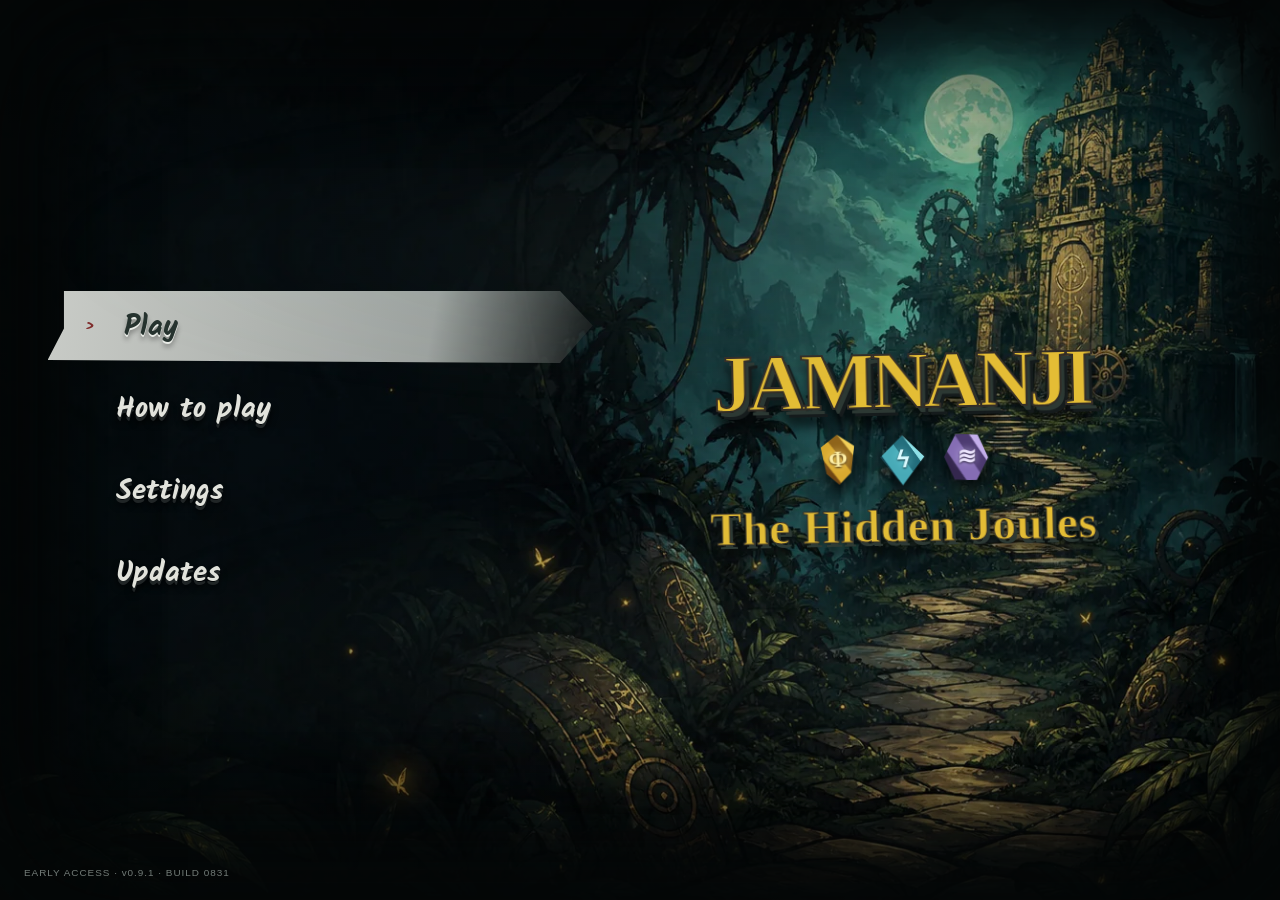
<file: site/index.html>
<!doctype html>
<html lang="en">
<head>
  <meta charset="UTF-8">
  <meta name="viewport" content="width=device-width, initial-scale=1.0">
  <meta name="theme-color" content="#071b16">
  <title>Jamnanji — The Hidden Joules</title>
  <link rel="preload" href="assets/jamnanji-menu-illustrated.webp" as="image" type="image/webp" fetchpriority="high">
  <link rel="preload" href="assets/fonts/kalam-regular.woff2" as="font" type="font/woff2" crossorigin>
  <link rel="stylesheet" href="styles.css?v=0904-woff2">
</head>
<body>
  <div class="mist mist-a" aria-hidden="true"></div>
  <div class="mist mist-b" aria-hidden="true"></div>
  <main id="app" aria-live="polite"></main>
  <script src="questions.js"></script>
  <script src="electricity-questions.js"></script>
  <script src="electricity-journey.js?v=0903-electricity-integration"></script>
  <script src="cards.js"></script>
  <script src="updates.js"></script>
  <script src="save-progress.js?v=0903-single-run"></script>
  <script src="journey-access.js?v=0903-single-run"></script>
  <script src="script.js?v=0904-asset-warming"></script>
</body>
</html>
</file>
<file: site/styles.css>
@font-face{font-family:Kalam;src:url('assets/fonts/kalam-regular.woff2') format('woff2');font-weight:400;font-display:swap}@font-face{font-family:Kalam;src:url('assets/fonts/kalam-bold.woff2') format('woff2');font-weight:700;font-display:swap}:root{--bg:#0f1613;--hud:#43524a;--hud-dark:#33423a;--paper:#a6ab94;--ink:#3a453e;--scroll:#c8d8d7;--red:#7f2d2c;--gold:#d7ad58;--cream:#f1e7c8;--scribble:Kalam,'Segoe Print',cursive}*{box-sizing:border-box;-webkit-user-select:none;user-select:none;-webkit-touch-callout:none}html,body{min-height:100%}body{margin:0;color:var(--cream);background:radial-gradient(circle at 50% 20%,#222e26,var(--bg) 65%);font-family:Georgia,'Times New Roman',serif}img{-webkit-user-drag:none;user-drag:none}button,input,select{font:inherit}button{cursor:pointer}.screen{min-height:100vh}.utility,.eyebrow{font:700 .66rem Arial,sans-serif;letter-spacing:.15em;text-transform:uppercase}.hidden{display:none!important}

/* Start */
.title-screen{display:grid;place-items:center;padding:30px;text-align:center}.menu-screen{position:relative;justify-items:start;text-align:left;overflow:hidden;background:linear-gradient(90deg,rgba(10,15,15,.93),rgba(10,15,15,.65) 42%,transparent 75%),url('assets/jamnanji-menu-illustrated.webp') center/cover}.menu-vignette{position:absolute;inset:0;box-shadow:inset 0 0 140px #000;pointer-events:none}.title-wrap{position:relative;z-index:1;width:min(540px,88vw);margin-left:7vw}.title-seal{width:44px;height:44px;display:grid;place-items:center;border:2px solid var(--gold);border-radius:50%;color:var(--gold);font-size:1.5rem;font-weight:900}.eyebrow{margin-top:18px;color:#aab1ad}.game-title{margin:15px 0 0;color:var(--gold);font-size:clamp(4rem,8vw,7rem);line-height:.78;letter-spacing:-.06em;text-shadow:0 4px #311d17,0 8px 25px #000}.game-title span{display:block;margin-top:25px;color:var(--cream);font-size:.2em;letter-spacing:.22em}.menu-rule{width:70px;height:2px;margin:28px 0 17px;background:var(--gold)}.main-menu{display:grid;width:min(380px,100%)}.menu-choice{display:grid;grid-template-columns:30px 1fr;gap:3px 10px;padding:12px;border:0;border-left:3px solid transparent;color:var(--cream);background:transparent;text-align:left}.menu-choice span{grid-row:1/3;align-self:center;color:#89908c;font:.65rem Arial,sans-serif}.menu-choice small{color:#89908c;font:.68rem Arial,sans-serif}.menu-choice:not(:disabled):hover{border-color:var(--gold);background:linear-gradient(90deg,#7f2d2c88,transparent)}.locked-choice{opacity:.35;cursor:default}.tip,.menu-version{color:#8d9490;font:.62rem Arial,sans-serif;letter-spacing:.1em}.menu-version{position:absolute;right:20px;bottom:16px}

/* Buttons */
.primary,.secondary,.answer-btn,.return-tab{border:2px solid var(--gold);color:var(--cream);background:linear-gradient(#9f3f39,#672324);box-shadow:inset 0 0 0 2px #4e1e20,0 3px 0 #301619;padding:11px 20px;font-weight:700}.primary:hover,.secondary:hover,.answer-btn:hover,.return-tab:hover{filter:brightness(1.15)}

/* Top bar */
.game-shell{max-width:1120px;margin:0 auto;padding:0 14px 28px}.hud{height:62px;display:grid;grid-template-columns:minmax(210px,1fr) repeat(3,auto) 38px 38px;align-items:stretch;color:#e9e8de;background:linear-gradient(var(--hud),var(--hud-dark));border:1px solid #263329;border-top:0;box-shadow:0 3px 7px #0007}.player-id{display:flex;align-items:center;gap:11px;padding:8px 17px}.player-mark{width:36px;height:36px;display:grid;place-items:center;background:#1f2b25;border-radius:4px 4px 50% 50%;color:#c7d0d0;font-weight:900}.player-id strong,.player-id small{display:block}.player-id small{margin-top:2px;color:#c1c7c4;font-size:.7rem}.hud-stat{min-width:112px;display:grid;grid-template-columns:auto auto;align-content:center;gap:2px 8px;padding:7px 15px;border-left:1px solid #5c6b62}.hud-stat b{grid-row:1/3;align-self:center;color:#eee0bd;font-size:1rem}.hud-stat span{align-self:center;color:#bdc2bf;font:.58rem Arial,sans-serif;text-transform:uppercase;letter-spacing:.1em}.health-stat b{color:#e87a68}.hud-icon{border:0;border-left:1px solid #5c6b62;color:#d7dedb;background:transparent;font-size:1.1rem}.hud-icon:hover{background:#5a6862}

/* Map */
.map-layout{display:grid;grid-template-columns:minmax(0,1fr) 190px;align-items:start;gap:14px;margin-top:10px}.panel{position:relative}.map-panel{height:680px;overflow:hidden;background:linear-gradient(90deg,rgba(255,255,255,.06),transparent 9%,transparent 91%,rgba(62,61,50,.06)),repeating-linear-gradient(5deg,rgba(40,45,41,.018) 0 1px,transparent 1px 8px),var(--paper);border:1px solid #777b71;box-shadow:inset 0 0 30px #5e625844,0 5px 12px #0006}.map-viewport{position:absolute;inset:0;overflow:hidden;-webkit-mask-image:linear-gradient(transparent,#000 5%,#000 95%,transparent);mask-image:linear-gradient(transparent,#000 5%,#000 95%,transparent)}.map{position:relative;width:100%;height:1320px;transition:transform .6s ease}.path-layer{position:absolute;inset:0;width:100%;height:100%}.route{fill:none;stroke:#5f6560;stroke-width:1.25;stroke-dasharray:1.2 1.7;stroke-linecap:round;vector-effect:non-scaling-stroke}.route-live{stroke:#753b32;stroke-width:1.7}.node{position:absolute;width:36px;height:36px;display:grid;place-items:center;padding:0;border:0;outline:0;color:var(--ink);background:transparent;transform:translate(-50%,-50%);opacity:.65}.node.available{opacity:1;color:#182d2b;animation:pulse 1.6s ease-in-out infinite}.node.completed{color:#7c4b3e;opacity:.5}.landmark-symbol{color:currentColor;font:900 1.55rem/1 Georgia,serif}.node-mystery .landmark-symbol{font-size:1.95rem}.node-elite .landmark-symbol{font-size:1.8rem}.node-label{position:absolute;left:50%;top:37px;width:max-content;max-width:125px;opacity:0;transform:translateX(-50%);padding:4px 7px;color:#e4e6df;background:#354640;font:700 .58rem Arial,sans-serif;text-transform:uppercase;pointer-events:none;z-index:5}.node:hover .node-label,.node:focus-visible .node-label{opacity:1}.node-status{display:none}.return-tab{position:fixed;left:0;top:53%;min-width:120px;border-left:0;border-radius:0 18px 18px 0;z-index:10}

/* Legend */
.map-key{margin-top:42px;padding:26px 20px 22px;color:#243a34;background:var(--scroll);border:1px solid #708a80;box-shadow:inset 0 0 22px #78919555,3px 5px 8px #0005}.scroll-cap{position:absolute;left:-5px;right:-7px;top:-13px;height:25px;border:1px solid #71897f;border-radius:40% 45% 18% 12%;background:linear-gradient(#dce8e6,#aebfbe);box-shadow:0 2px 4px #0004}.map-key h2{margin:3px 0 13px;text-align:center;font-size:1.4rem}.landmark-legend{display:grid;gap:7px}.landmark-legend p{display:grid;grid-template-columns:27px 1fr;align-items:center;margin:0;font-size:.78rem}.landmark-legend b{font-size:1.05rem;text-align:center}.route-readout{margin-top:15px;padding-top:12px;border-top:1px solid #73898b}.route-readout span{display:block;color:#5e7872;font:.54rem Arial,sans-serif;text-transform:uppercase;letter-spacing:.1em}.route-readout strong{display:block;margin-top:4px;color:#65402e;font-size:.78rem}

/* Encounters */
.encounter-screen{display:grid;place-items:center;padding:20px;background:#121716}.encounter{width:min(920px,100%)}.encounter .hud{margin-bottom:10px}.scene{position:relative;min-height:330px;display:flex;align-items:end;overflow:hidden;padding:28px;background:url('assets/jamnanji-encounter-illustrated.webp') center/cover;border:2px solid #5f6866;box-shadow:0 7px 16px #0008}.scene-shade{position:absolute;inset:0;background:linear-gradient(90deg,#09100edb,transparent 70%),linear-gradient(transparent 45%,#09100edb)}.scene-copy{position:relative;z-index:1;max-width:610px}.scene-copy .utility{color:#b7c1bd}.scene h1{margin:6px 0;font-size:clamp(2rem,5vw,3.6rem)}.scene p{line-height:1.5}.danger-rune{position:absolute;right:25px;top:22px;z-index:1;font-size:2rem}.challenge{padding:24px;color:#252e2a;background:var(--paper);border:2px solid #777b71}.challenge h2{margin:4px 0 0}.answers{display:grid;grid-template-columns:repeat(3,1fr);gap:10px;margin-top:18px}.answer-btn{padding:13px}.outcome{margin-top:15px;padding:13px;border-left:4px solid var(--red);background:#c1bba4;line-height:1.45}.continue-row{display:flex;justify-content:end;margin-top:14px}.run-end{max-width:620px;padding:35px;background:#3d4d47;border:2px solid #65766e;box-shadow:0 8px 25px #0008}.run-end h1{color:var(--gold);font-size:clamp(3rem,8vw,5.5rem);margin:8px 0}.run-end p{line-height:1.6}

@keyframes pulse{50%{transform:translate(-50%,-50%) scale(1.16);filter:drop-shadow(0 0 3px #f2eee3)}}@media(prefers-reduced-motion:reduce){*{animation:none!important;transition:none!important}}@media(max-width:780px){.game-shell{padding-inline:0}.hud{grid-template-columns:1fr repeat(3,auto);height:auto}.hud-icon{display:none}.hud-stat{min-width:78px;padding:8px}.hud-stat span{display:none}.map-layout{grid-template-columns:1fr;margin:8px}.map-key{order:-1;margin:8px 0 0;padding:21px 14px 12px}.landmark-legend{grid-template-columns:repeat(4,1fr)}.route-readout{display:none}.return-tab{position:static;margin-left:8px;border-left:2px solid var(--gold);border-radius:0}}@media(max-width:520px){.screen{min-height:100svh}.title-wrap{margin-left:0}.game-title{font-size:3.8rem}.player-id{padding-inline:8px}.player-id strong{font-size:.8rem}.player-id small,.player-mark{display:none}.hud-stat{min-width:62px}.map-panel{height:610px}.landmark-legend{grid-template-columns:repeat(2,1fr)}.answers{grid-template-columns:1fr}}

/* Full-viewport game layout */
.game-shell{width:100%;max-width:none;margin:0;padding:0 18px 18px}
.hud{width:100%}
.map-layout{grid-template-columns:minmax(0,1fr) 210px;gap:18px;margin-top:12px}
.map-panel{height:calc(100vh - 92px);min-height:650px}
.map-key{width:210px;margin-top:42px}
@media(min-width:1500px){.game-shell{padding-inline:28px}.map-layout{grid-template-columns:minmax(0,1fr) 230px;gap:24px}.map-key{width:230px}.landmark-symbol{font-size:1.72rem}.node{width:42px;height:42px}}
@media(max-width:780px){.game-shell{padding:0}.map-layout{grid-template-columns:1fr;margin:8px}.map-panel{height:calc(100svh - 80px);min-height:610px}.map-key{width:auto}}

/* Game-first main menu */
.menu-screen{display:block;padding:0;background-image:linear-gradient(90deg,rgba(6,10,10,.7),rgba(6,10,10,.18) 54%,rgba(6,10,10,.28)),url('assets/jamnanji-menu-illustrated.webp');background-position:center;background-size:cover}
.menu-screen::after{content:"";position:absolute;inset:0;pointer-events:none;box-shadow:inset 0 0 120px 18px #050808,inset 0 -90px 90px #050808aa}
.menu-stage{position:relative;z-index:2;width:100%;height:100vh;display:grid;grid-template-columns:minmax(280px,34vw) 1fr;align-items:center}
.menu-stage .main-menu{width:100%;display:grid;gap:8px;padding-left:clamp(28px,6vw,100px)}
.menu-stage .menu-choice{position:relative;width:min(390px,100%);display:block;padding:10px 28px;border:0;color:#d8d7cf;background:transparent;text-align:left;text-shadow:0 3px 0 #202526,0 4px 6px #000;font-size:clamp(1.45rem,2.1vw,2.15rem);transition:color .12s,transform .12s}
.menu-stage .menu-choice::before{content:"";position:absolute;left:-22px;right:-15px;top:0;bottom:0;z-index:-1;opacity:0;background:linear-gradient(90deg,rgba(213,222,218,.8),rgba(190,204,201,.48) 64%,transparent);clip-path:polygon(3% 4%,94% 0,100% 49%,94% 100%,0 96%,3% 54%);filter:drop-shadow(0 3px 2px #0008)}
.menu-stage .menu-choice::after{content:"›";position:absolute;left:0;top:50%;opacity:0;color:#7f2d2c;transform:translateY(-52%);text-shadow:none;font-size:1.45rem}
.menu-stage .menu-choice.is-selected{color:#273631;transform:translateX(8px);text-shadow:0 1px #eef1eb}
.menu-stage .menu-choice.is-selected::before,.menu-stage .menu-choice.is-selected::after{opacity:1}
.menu-stage .menu-choice.locked-choice{opacity:.32;color:#bec2bd;text-shadow:0 2px #202526;cursor:default}
.title-lockup{justify-self:center;margin-left:8vw;text-align:center;transform:rotate(-1.2deg);filter:drop-shadow(0 10px 5px #0008)}
.title-lockup .game-title{margin:0;color:#e4bd35;font-family:Georgia,'Times New Roman',serif;font-size:clamp(4.4rem,8vw,9rem);line-height:.78;letter-spacing:-.07em;-webkit-text-stroke:2px #332d27;text-shadow:4px 5px 0 #2c3833,7px 8px 0 #151b1c}
.title-lockup p{margin:22px 0 0;color:#e4bd35;font-size:clamp(2rem,3.7vw,4.4rem);font-weight:800;letter-spacing:.01em;-webkit-text-stroke:1px #332d27;text-shadow:3px 4px 0 #2c3833}
.title-realms{display:flex;align-items:center;justify-content:center;gap:20px;margin:21px auto -7px}
.title-realms span{width:44px;height:50px;display:grid;place-items:center;border:0;color:#fff0a6;background:linear-gradient(135deg,#fff0a6 0 8%,transparent 9%),linear-gradient(55deg,#6f4514 0 31%,#d9a92f 32% 54%,#8f641b 55% 72%,#f2cf58 73%);font:700 1.42rem/1 Georgia,serif;text-shadow:0 1px 2px #3a240f,0 0 8px #ffe078;clip-path:polygon(50% 0,88% 24%,78% 77%,50% 100%,22% 77%,12% 24%);filter:drop-shadow(0 5px 4px #000b) drop-shadow(0 0 6px #d7ad5866);transform:rotate(-2deg)}
.title-realms span:nth-child(2){color:#d9fbff;background:linear-gradient(135deg,#eaffff 0 9%,transparent 10%),linear-gradient(55deg,#194956 0 28%,#48aab7 29% 53%,#236d7b 54% 72%,#8fe2e8 73%);text-shadow:0 1px 2px #12333a,0 0 9px #75d4df;clip-path:polygon(50% 0,100% 43%,50% 100%,0 43%);filter:drop-shadow(0 5px 4px #000b) drop-shadow(0 0 6px #55cbd766);transform:translateY(2px)}
.title-realms span:nth-child(3){color:#eee7ff;background:linear-gradient(135deg,#f2ebff 0 8%,transparent 9%),linear-gradient(55deg,#34274e 0 30%,#856db4 31% 54%,#4c3a70 55% 73%,#c4afea 74%);text-shadow:0 1px 2px #2d2342,0 0 9px #b9addd;clip-path:polygon(25% 4%,75% 4%,100% 50%,75% 96%,25% 96%,0 50%);filter:drop-shadow(0 5px 4px #000b) drop-shadow(0 0 6px #a894d866);transform:rotate(2deg)}
.menu-screen .menu-version{z-index:3;left:24px;right:auto;bottom:22px;color:#737c78}

@media(max-width:760px){.menu-stage{grid-template-columns:1fr;grid-template-rows:1fr auto;align-items:end}.title-lockup{grid-row:1;justify-self:center;align-self:center;margin:0}.title-lockup .game-title{font-size:clamp(3.5rem,16vw,6rem)}.title-lockup p{font-size:clamp(1.7rem,7vw,2.7rem)}.menu-stage .main-menu{grid-row:2;padding:0 28px 70px}.menu-stage .menu-choice{font-size:1.35rem}.menu-screen .menu-version{display:none}}

/* RPG prologue */
.cutscene-screen{position:relative;overflow:hidden;background-image:linear-gradient(180deg,rgba(4,10,9,.14),rgba(4,10,9,.56)),url('assets/jamnanji-menu-illustrated.webp');background-size:cover;background-position:center;transition:background-position 1.2s ease,filter 1.2s ease}
.cutscene-screen.scene-phase-0{background-position:35% center;filter:saturate(.55)}
.cutscene-screen.scene-phase-1{background-position:48% center}
.cutscene-screen.scene-phase-2{background-position:62% center;filter:saturate(.8)}
.cutscene-screen.scene-phase-3{background-position:74% center}
.cutscene-screen.scene-phase-4{background-position:82% center;filter:saturate(1.05)}
.cutscene-screen.scene-phase-5{background-position:68% center;filter:saturate(1.15)}
.cutscene-vignette{position:absolute;inset:0;background:linear-gradient(90deg,rgba(1,7,6,.78),transparent 48%,rgba(1,7,6,.25)),linear-gradient(transparent 50%,rgba(1,7,6,.88));box-shadow:inset 0 0 130px #020605;pointer-events:none}
.cutscene-skip{position:absolute;z-index:11;right:24px;top:22px;padding:7px 12px;border:1px solid #87928d;color:#d5dbd6;background:#303b3eaa;font:700 .64rem Arial,sans-serif;text-transform:uppercase;letter-spacing:.09em;cursor:pointer}
.cutscene-skip:hover{color:#fff;background:#44544b}
.scene-caption{position:absolute;z-index:3;left:5vw;top:5vh;color:#c6cfca;font:700 .62rem Arial,sans-serif;text-transform:uppercase;letter-spacing:.23em;text-shadow:0 2px 4px #000}
.scene-caption::before{content:"";display:inline-block;width:34px;height:1px;margin:0 10px 3px 0;background:#d7ad58}
.joule-marks{position:absolute;z-index:3;right:5vw;top:11vh;display:flex;gap:12px}.joule-marks span{width:38px;height:38px;display:grid;place-items:center;border:1px solid #9a844b;border-radius:50%;color:#d7ad58;background:#18231fbb;font-weight:900;box-shadow:0 0 18px #0008}.scene-phase-0 .joule-marks,.scene-phase-1 .joule-marks{opacity:.15}.scene-phase-2 .joule-marks{opacity:1}
.guide-silhouette{position:absolute;z-index:2;right:8vw;bottom:170px;width:min(290px,24vw);height:min(480px,54vh);opacity:0;transition:opacity .6s,transform .6s;transform:translateX(30px)}
.scene-phase-1 .guide-silhouette,.scene-phase-2 .guide-silhouette,.scene-phase-3 .guide-silhouette,.scene-phase-4 .guide-silhouette,.scene-phase-5 .guide-silhouette{opacity:.94;transform:translateX(0)}
.silhouette-head{position:absolute;left:50%;top:0;width:128px;height:146px;display:grid;place-items:center;transform:translateX(-50%);border:2px solid #897641;border-radius:48% 48% 43% 44%;color:#d9b453;background:radial-gradient(circle at 50% 36%,#33443a,#111c18 68%);box-shadow:inset 0 0 35px #000,0 0 25px #000;font-size:2.4rem;font-weight:900}
.silhouette-body{position:absolute;left:5%;right:5%;top:118px;bottom:0;background:linear-gradient(110deg,#0b1411,#26362d 48%,#0b1411);border:2px solid #514a31;border-radius:48% 48% 3% 3%;clip-path:polygon(20% 0,80% 0,100% 100%,0 100%);box-shadow:inset 0 0 55px #000}
.guide-silhouette{width:min(430px,34vw);height:min(680px,72vh);right:4vw;bottom:128px;display:flex;align-items:flex-end;justify-content:center;filter:drop-shadow(0 18px 12px #000a)}
.guide-silhouette img{display:block;width:100%;height:100%;object-fit:contain;object-position:center bottom;transition:opacity .16s,transform .22s}
.guide-silhouette.is-speaking img{transform:translateY(-3px)}
.dialogue-box{position:absolute;z-index:6;left:5vw;right:5vw;bottom:42px;min-height:150px;padding:29px 42px 25px;color:#26302c;background:linear-gradient(105deg,#d5ccb1,#aba28a);border:2px solid #67685c;box-shadow:inset 0 0 28px #746d5a55,0 10px 30px #000b;clip-path:polygon(7px 0,calc(100% - 10px) 0,100% 8px,calc(100% - 5px) 100%,5px calc(100% - 3px),0 7px)}
.dialogue-speaker{position:absolute;left:24px;top:-18px;min-width:150px;padding:7px 16px;color:#eee4c6;background:linear-gradient(#536460,#34453f);border:1px solid #79887f;box-shadow:0 3px 6px #0007;font-size:.9rem;font-weight:800}
.dialogue-box>p{max-width:calc(100% - 220px);min-height:55px;margin:8px 0 0;font-size:clamp(1rem,1.5vw,1.3rem);line-height:1.55}
.continue-caret{position:absolute;right:22px;bottom:14px;color:#6f2c29;font-size:.75rem;cursor:pointer;animation:caretBounce .7s ease-in-out infinite alternate}
.dialogue-choices{display:grid;grid-template-columns:1fr 1fr;gap:7px;margin-top:13px}.dialogue-choices button{padding:8px 12px;border:1px solid #777266;color:#28322e;background:#c4bba1;text-align:left;font-size:.78rem}.dialogue-choices button:hover{color:#eee4c6;background:#465850}
.enter-jungle{position:absolute;right:25px;bottom:20px;padding:10px 16px;border:2px solid #d7ad58;color:#eee4c6;background:linear-gradient(#9f3f39,#672324);font-weight:800}
.cutscene-controls{position:absolute;z-index:7;right:6vw;bottom:12px;color:#89948f;font:.58rem Arial,sans-serif}.cutscene-controls kbd{padding:2px 5px;border:1px solid #66716d;color:#cbd2ce;background:#2e3b35}
@keyframes caretBounce{to{transform:translateY(4px)}}

@media(max-width:760px){.guide-silhouette{right:-25px;bottom:178px;width:230px;height:390px}.dialogue-box{left:16px;right:16px;bottom:35px;min-height:175px;padding:28px 22px 20px}.dialogue-box>p{max-width:100%;font-size:.98rem}.dialogue-choices{grid-template-columns:1fr}.cutscene-controls{display:none}.joule-marks{right:16px;top:65px}.joule-marks span{width:30px;height:30px;font-size:.75rem}.enter-jungle{position:static;float:right;margin-top:12px}}

/* Cinematic dialogue — art first, UI second */
.scene-caption,.joule-marks,.cutscene-controls{display:none}
.cutscene-vignette{background:linear-gradient(90deg,rgba(1,6,5,.56),transparent 48%,rgba(1,6,5,.12)),linear-gradient(transparent 52%,rgba(1,6,5,.76));box-shadow:inset 0 0 100px #010403}
.cutscene-skip{top:24px;right:30px;padding:5px 0;border:0;border-bottom:1px solid rgba(215,173,88,.5);color:#c7ccc8;background:transparent;box-shadow:none;font:600 .62rem Arial,sans-serif;letter-spacing:.13em}
.cutscene-skip span{margin-left:8px;padding:2px 5px;border:1px solid #596460;color:#929c97;font-size:.5rem;letter-spacing:0}
.cutscene-skip:hover{color:#fff;background:transparent;border-color:#d7ad58}
.guide-silhouette{right:3vw;bottom:0;width:min(500px,38vw);height:min(790px,86vh);filter:drop-shadow(-10px 18px 14px #000b)}
.dialogue-box{left:4vw;right:36vw;bottom:5vh;min-height:132px;padding:32px 36px 24px;color:#ece4cd;background:linear-gradient(105deg,rgba(40,49,48,.96),rgba(20,27,27,.97));border:1px solid #737b72;box-shadow:inset 0 0 0 2px rgba(10,15,14,.8),inset 0 0 35px #0007,0 12px 32px #000c;clip-path:polygon(9px 0,calc(100% - 5px) 0,100% 6px,100% calc(100% - 8px),calc(100% - 9px) 100%,5px 100%,0 calc(100% - 6px),0 7px)}
.dialogue-box::before{content:"";position:absolute;left:16px;right:16px;top:12px;height:1px;background:linear-gradient(90deg,#b38b45,rgba(179,139,69,.15),transparent)}
.dialogue-box::after{content:"";position:absolute;left:15px;bottom:13px;width:42px;height:2px;background:#7d342d}
.dialogue-speaker{position:static;display:flex;align-items:center;min-width:0;width:max-content;margin:0 0 8px;padding:0;color:#d9b560;background:transparent;border:0;box-shadow:none;font:800 .72rem Arial,sans-serif;text-transform:uppercase;letter-spacing:.15em}
.dialogue-speaker::before{content:"◆";margin-right:9px;color:#8a3e33;font-size:.6rem}
.dialogue-box>p{max-width:none;min-height:52px;margin:0;padding-right:20px;color:#e7e1d0;font-size:clamp(1rem,1.25vw,1.2rem);line-height:1.6;text-shadow:0 1px #000}
.continue-caret{right:22px;bottom:15px;color:#bfc5c0;font:600 .56rem Arial,sans-serif;text-transform:uppercase;letter-spacing:.1em;animation:none}
.continue-caret::after{content:"";position:absolute;left:0;right:0;bottom:-4px;height:1px;background:#8a3e33}
.dialogue-choices{grid-template-columns:1fr 1fr;gap:6px;margin-top:15px}
.dialogue-choices button{position:relative;padding:9px 12px 9px 24px;border:0;border-left:2px solid #6d746c;color:#d9d9cf;background:rgba(95,103,94,.22);font-size:.75rem}
.dialogue-choices button::before{content:"›";position:absolute;left:9px;color:#c09a50}
.dialogue-choices button:hover,.dialogue-choices button:focus-visible{color:#fff;background:rgba(134,63,48,.5);border-color:#d0a751;outline:none}
.enter-jungle{right:20px;bottom:17px;padding:8px 13px;border:1px solid #caa653;box-shadow:0 3px 8px #0007;font-size:.75rem}

@media(max-width:900px){.guide-silhouette{right:-4vw;width:min(420px,47vw)}.dialogue-box{right:31vw}}
@media(max-width:760px){.guide-silhouette{right:-50px;bottom:120px;width:260px;height:430px;opacity:.55!important}.dialogue-box{left:14px;right:14px;bottom:20px;min-height:155px;padding:30px 22px 21px}.dialogue-box>p{font-size:.95rem;line-height:1.5}.dialogue-choices{grid-template-columns:1fr}.cutscene-skip{right:16px;top:15px}}
.combat-status{display:inline-flex;gap:5px;align-items:center;justify-content:center;color:#d8f8ff;font:700 .64rem Arial,sans-serif;text-shadow:0 1px 3px #001;padding:2px 6px;border:1px solid rgba(117,200,216,.55);border-radius:10px;background:rgba(4,30,36,.78)}
.player-electric-status:empty,.combat-status.hidden{display:none}.enemy-electrocuted{margin-top:3px;color:#fff0a8;border-color:rgba(255,218,88,.65)}

/* Waist-up RPG conversation framing */
.guide-silhouette{z-index:5;right:3vw;bottom:0;width:min(560px,40vw);height:min(850px,89vh);overflow:hidden}
.guide-silhouette img{object-position:center top;transform:scale(1.08);transform-origin:center top}
.guide-silhouette.is-speaking img{transform:scale(1.08) translateY(-3px)}
.dialogue-box{z-index:6;left:4vw;right:4vw;bottom:3vh;min-height:145px;padding-right:36vw}
.dialogue-box>p{max-width:none;padding-right:0}
.dialogue-choices{max-width:64%}
.enter-jungle{right:22px}
@media(max-width:900px){.guide-silhouette{right:-5vw;width:min(500px,48vw)}.dialogue-box{right:3vw;padding-right:38vw}}
@media(max-width:760px){.guide-silhouette{right:-65px;bottom:0;width:300px;height:520px;opacity:.7!important}.dialogue-box{left:12px;right:12px;bottom:12px;padding-right:20px}.dialogue-choices{max-width:none}.guide-silhouette img{transform:scale(1.03)}.guide-silhouette.is-speaking img{transform:scale(1.03) translateY(-2px)}}

/* Two-character dialogue staging */
.student-silhouette{position:absolute;z-index:5;left:1.5vw;bottom:0;width:min(520px,38vw);height:min(820px,87vh);display:flex;align-items:flex-end;justify-content:center;overflow:hidden;opacity:0;transform:translateX(-24px);filter:brightness(.42) saturate(.62) drop-shadow(10px 18px 14px #000b);transition:opacity .32s ease,filter .24s ease,transform .32s ease}
.student-silhouette img{display:block;width:100%;height:100%;object-fit:contain;object-position:center top;transform:scale(1.06);transform-origin:center top;transition:transform .22s ease}
.has-student .student-silhouette{opacity:.48;transform:translateX(0)}
.has-student .guide-silhouette{opacity:.48;filter:brightness(.46) saturate(.65) drop-shadow(-10px 18px 14px #000b)}
.speaker-student .student-silhouette,.speaker-jamnani .guide-silhouette{opacity:1;filter:brightness(1) saturate(1) drop-shadow(0 0 8px rgba(215,173,88,.26)) drop-shadow(0 20px 15px #000c)}
.student-silhouette.is-speaking img{transform:scale(1.06) translateY(-5px)}
.speaker-narrator .guide-silhouette,.speaker-narrator .student-silhouette{opacity:.26;filter:brightness(.36) saturate(.45) drop-shadow(0 18px 14px #000b)}
.speaker-jamnani .dialogue-box{padding-left:36px;padding-right:36vw}
.speaker-student .dialogue-box{padding-left:36px;padding-right:36vw}
.speaker-narrator .dialogue-box{padding-left:36px;padding-right:36px}
.speaker-student .dialogue-speaker{color:#cbd8d2}
.speaker-student .dialogue-speaker::before{color:#547d75}

@media(max-width:900px){.student-silhouette{left:-7vw;width:min(470px,47vw)}.speaker-student .dialogue-box{padding-left:36px;padding-right:37vw}.speaker-jamnani .dialogue-box{padding-right:37vw}}
@media(max-width:760px){.student-silhouette{left:-70px;bottom:110px;width:285px;height:470px}.has-student .student-silhouette,.has-student .guide-silhouette{opacity:.28!important}.speaker-student .student-silhouette,.speaker-jamnani .guide-silhouette{opacity:.58!important}.speaker-student .dialogue-box,.speaker-jamnani .dialogue-box,.speaker-narrator .dialogue-box{padding-left:22px;padding-right:22px}.student-silhouette img{transform:scale(1.02)}.student-silhouette.is-speaking img{transform:scale(1.02) translateY(-2px)}}

/* Large ink-stamp landmarks */
.map-layout{grid-template-columns:minmax(0,1fr) 270px;gap:22px}
.map-key{width:270px;padding:32px 25px 27px}
.map-key h2{margin:5px 0 20px;font-size:1.8rem}
.landmark-legend{gap:12px}
.landmark-legend p{grid-template-columns:46px 1fr;gap:8px;font-size:1rem;line-height:1.15}
.landmark-legend b{font-size:1.7rem;line-height:1;color:#273b3d;-webkit-text-stroke:1.5px rgba(241,244,235,.88);paint-order:stroke fill;filter:drop-shadow(0 2px 1px rgba(35,47,47,.28))}
.route-readout{margin-top:22px;padding-top:17px}
.route-readout span{font-size:.62rem}
.route-readout strong{margin-top:7px;font-size:.95rem}
.node{width:70px;height:70px}
.landmark-symbol{font-size:2.75rem;line-height:1;color:#34413e;-webkit-text-stroke:3px rgba(244,245,235,.96);paint-order:stroke fill;filter:drop-shadow(0 3px 1px rgba(28,35,33,.42))}
.node-mystery .landmark-symbol{font-size:3.25rem}
.node-elite .landmark-symbol{font-size:3rem}
.node-joule .landmark-symbol{color:#744031;-webkit-text-stroke-color:#f6eed6}
.node.available{color:#213a36}
.node.available .landmark-symbol{color:#253d38;filter:drop-shadow(0 0 5px rgba(242,238,211,.96)) drop-shadow(0 4px 1px rgba(28,35,33,.45))}
.node.completed .landmark-symbol{color:#725044;-webkit-text-stroke-color:rgba(229,224,204,.72)}
.node-label{top:62px;max-width:155px;padding:6px 9px;font-size:.67rem;line-height:1.25}

@media(min-width:1500px){.map-layout{grid-template-columns:minmax(0,1fr) 300px}.map-key{width:300px;padding-inline:29px}.map-key h2{font-size:2rem}.landmark-legend p{grid-template-columns:50px 1fr;font-size:1.08rem}.landmark-legend b{font-size:1.9rem}.node{width:78px;height:78px}.landmark-symbol{font-size:3.05rem}.node-mystery .landmark-symbol{font-size:3.55rem}.node-elite .landmark-symbol{font-size:3.3rem}.node-label{top:68px}}
@media(max-width:780px){.map-layout{grid-template-columns:1fr}.map-key{width:auto;padding:24px 18px 17px}.map-key h2{margin-bottom:14px;font-size:1.45rem}.landmark-legend{grid-template-columns:repeat(4,1fr);gap:12px 8px}.landmark-legend p{grid-template-columns:34px 1fr;gap:4px;font-size:.78rem}.landmark-legend b{font-size:1.35rem}.node{width:58px;height:58px}.landmark-symbol{font-size:2.3rem}.node-mystery .landmark-symbol{font-size:2.65rem}.node-elite .landmark-symbol{font-size:2.5rem}.node-label{top:54px}}
@media(max-width:520px){.landmark-legend{grid-template-columns:repeat(2,1fr)}}

/* Full-width expedition HUD */
.game-shell>.hud{width:100vw;margin-left:calc(50% - 50vw)}
.hud{height:72px;grid-template-columns:minmax(250px,1fr) repeat(3,minmax(138px,auto)) 54px 54px;background:linear-gradient(180deg,#4d6056 0%,#354842 100%);border-color:#202f2a;box-shadow:inset 0 -1px rgba(208,190,146,.22),0 4px 12px #0008;font-family:Arial,sans-serif}
.player-id{gap:13px;padding:9px clamp(18px,2.4vw,42px)}
.player-mark{width:43px;height:46px;border:1px solid #78887f;border-radius:3px 3px 48% 48%;color:#e5c974;background:linear-gradient(#253630,#172621);box-shadow:inset 0 0 0 2px #111c18,0 2px 4px #0007;font:900 1.45rem Georgia,serif}
.player-id strong{color:#f1eee4;font:700 1rem Georgia,serif;letter-spacing:.025em;text-shadow:0 2px #1b2724}
.player-id small{margin-top:4px;color:#bdc6c2;font:600 .65rem Arial,sans-serif;letter-spacing:.06em;text-transform:uppercase}
.hud-stat{min-width:138px;display:flex;align-items:center;gap:11px;padding:8px 18px;border-left:1px solid #65756b;box-shadow:inset 1px 0 rgba(18,30,27,.5)}
.hud-stat svg,.hud-icon svg{width:25px;height:25px;flex:0 0 auto;fill:none;stroke:#d9c178;stroke-width:1.7;stroke-linecap:round;stroke-linejoin:round;filter:drop-shadow(0 2px 1px #182421)}
.hud-stat>div{display:grid;gap:3px}
.hud-stat span{color:#c8cfcc;font:700 .59rem Arial,sans-serif;letter-spacing:.13em;text-transform:uppercase}
.hud-stat b{color:#f2ead0;font:800 1.08rem Arial,sans-serif;line-height:1;text-shadow:0 2px #202d29}
.hud-stat b i{color:#b9bfba;font-size:.72em;font-style:normal;font-weight:600}
.health-stat svg{fill:#a94f46;stroke:#ef8a78}
.health-stat b{color:#f3a08e}
.hud-icon{display:grid;place-items:center;padding:0;border:0;border-left:1px solid #65756b;color:#d7dedb;background:transparent;box-shadow:inset 1px 0 rgba(18,30,27,.5)}
.hud-icon svg{width:24px;height:24px;stroke:#d6dcd8}
.hud-icon:hover,.hud-icon:focus-visible{background:#596b65;outline:0;box-shadow:inset 0 -3px #d7ad58}
.return-tab{left:18px;top:auto;bottom:18px;min-width:0;padding:9px 15px;border:1px solid #8c7549;border-radius:2px;color:#ddd6c1;background:rgba(40,49,50,.94);box-shadow:inset 0 0 0 1px #1e2a26,0 4px 10px #0008;font:700 .7rem Arial,sans-serif;text-transform:uppercase;letter-spacing:.11em}
.return-tab::before{content:"‹";margin-right:8px;color:#d7ad58;font-size:1rem}
.return-tab:hover,.return-tab:focus-visible{color:#fff;background:#4f6a5c;filter:none;outline:1px solid #d7ad58;outline-offset:2px}

@media(max-width:780px){.hud{height:62px;grid-template-columns:1fr repeat(3,auto)}.player-id{padding-inline:10px}.player-mark{width:36px;height:38px}.hud-stat{min-width:74px;padding:7px 10px}.hud-stat svg{width:21px;height:21px}.hud-stat span{display:none}.hud-stat b{font-size:.95rem}.return-tab{position:fixed;left:10px;bottom:10px;margin:0;border:1px solid #8c7549;border-radius:2px}}
@media(max-width:520px){.player-id small{display:none}.hud-stat{min-width:58px;gap:5px;padding-inline:6px}.hud-stat svg{width:18px;height:18px}.health-stat b i{display:none}}

/* Fixed game canvas — no document scrolling */
html,body,#app{width:100%;height:100%;overflow:hidden;overscroll-behavior:none}
body{position:fixed;inset:0}
.screen{width:100vw;height:100dvh;min-height:0;overflow:hidden}
.game-shell{height:100dvh;padding-bottom:12px;overflow:hidden}
.game-shell .map-layout{position:relative;height:calc(100dvh - 96px);margin-top:12px}
.game-shell .map-panel{height:100%;min-height:0}
.game-shell .map-key{max-height:calc(100dvh - 126px)}
.menu-stage{height:100dvh}
.encounter-screen{height:100dvh;min-height:0;overflow:hidden}
.encounter{height:calc(100dvh - 40px);display:grid;grid-template-rows:auto minmax(0,1fr) auto}
.encounter .hud{margin-bottom:10px}
.encounter .scene{min-height:0}

@media(max-width:780px){
  .game-shell .map-layout{height:calc(100dvh - 70px);margin:8px}
  .game-shell .map-panel{height:100%;min-height:0}
  .game-shell .map-key{position:absolute;z-index:8;top:10px;right:10px;width:min(430px,calc(100% - 20px));max-height:none;margin:0;padding:19px 16px 14px;background:rgba(200,216,215,.95);box-shadow:inset 0 0 18px #78919555,0 5px 15px #0008}
  .game-shell .map-key h2{margin:0 0 10px;font-size:1.25rem}
  .game-shell .scroll-cap{display:none}
  .game-shell .route-readout{display:none}
  .encounter-screen{padding:10px}
  .encounter{height:calc(100dvh - 20px)}
  .encounter .scene{padding:18px}
  .challenge{padding:18px}
}

/* ===== Distinct non-combat landmark games ===== */
.journal-location .location-action-panel{max-height:min(42vh,390px);overflow:hidden}
.activity-heading>div>p{margin:5px 0 0;color:#504833;font:600 .78rem/1.3 var(--scribble)}
.activity-heading>div>small{display:block;margin-bottom:3px;color:#5e5438;font:800 .56rem Arial,sans-serif;letter-spacing:.16em;text-transform:uppercase}

/* Dangerous ground: a single visible vector cuts across the field journal. */
.hazard-heading{align-items:flex-start}
.hazard-vector{height:28px;display:flex;align-items:center;gap:7px;margin:5px 0 10px;color:#7d382f}
.hazard-vector i{display:block;flex:1;height:3px;background:repeating-linear-gradient(90deg,#9e493b 0 16px,transparent 16px 25px)}
.hazard-vector i:nth-child(2){flex:.55}.hazard-vector i:nth-child(3){flex:.2}
.hazard-vector span{font:800 .55rem Arial,sans-serif;letter-spacing:.15em;text-transform:uppercase}
.hazard-options{grid-template-columns:repeat(3,minmax(0,1fr))}
.hazard-options button{position:relative;text-align:left}
.hazard-options button::after{content:'›';position:absolute;right:12px;top:10px;color:#9e493b;font:900 1.2rem/1 var(--scribble)}

/* Ruins: the three decisions are represented by the mechanism itself. */
.ruin-machine{display:flex;align-items:center;width:min(520px,82%);margin:10px auto 15px}
.ruin-machine i{width:38px;height:38px;flex:0 0 38px;display:grid;place-items:center;border:2px solid #655d47;border-radius:50%;color:#5e5744;background:#8e886f;font:800 .8rem Georgia,serif;box-shadow:inset 0 0 0 4px #aaa289}
.ruin-machine span{flex:1;height:5px;background:#69644f;box-shadow:inset 0 1px #b9b097}
.ruin-machine i.is-set{color:#263b31;border-color:#4c715e;background:#86a68f}
.ruin-machine i.is-live{color:#fff0b8;border-color:#a8843d;background:#66552f;box-shadow:inset 0 0 0 4px #b79c60,0 0 16px #d5b86688}
.ruins-options{grid-template-columns:repeat(3,minmax(0,1fr))}
.ruins-options button{min-height:52px;text-align:center}

/* The store reads as a counter of objects rather than a settings list. */
.location-merchant .location-action-panel{width:min(1040px,calc(100vw - 150px))}
.shop-options{grid-template-columns:repeat(3,minmax(0,1fr));gap:8px}
.shop-options button{min-height:66px;padding:11px 13px;text-align:left;background:linear-gradient(165deg,rgba(244,238,215,.74),rgba(197,184,143,.52))}
.shop-options button b{padding-right:15px;font-family:var(--scribble);font-size:.94rem}
.shop-options button span{font-size:.58rem}
.shop-options button.is-unaffordable{filter:grayscale(.7);opacity:.44}

/* Treasure is one clean three-way reveal. */
.location-treasure .treasure-options.cache-options{grid-template-columns:repeat(3,minmax(0,1fr))}
.cache-options button{display:grid;grid-template-columns:42px 1fr;grid-template-rows:auto auto;column-gap:10px;align-items:center;text-align:left}
.cache-options .cache-mark{grid-row:1/3;width:40px;height:40px;display:grid;place-items:center;margin:0;color:#fff0b4;background:#5c5030;border:1px solid #8f7942;font:800 1.1rem Georgia,serif;clip-path:polygon(50% 0,100% 22%,88% 85%,50% 100%,12% 85%,0 22%)}
.cache-options button>b,.cache-options button>span:last-child{grid-column:2;margin:0}

.camp-options{grid-template-columns:repeat(4,minmax(0,1fr))}
.mystery-options{grid-template-columns:repeat(3,minmax(0,1fr))}

@media(max-width:900px){
  .journal-location .location-action-panel{max-height:min(48vh,400px)}
  .hazard-options,.ruins-options,.shop-options,.location-treasure .treasure-options.cache-options,.camp-options{grid-template-columns:repeat(2,minmax(0,1fr))}
  .shop-options button{min-height:56px}
}
@media(max-width:620px){
  .journal-location .location-action-panel{max-height:52vh}
  .hazard-options,.ruins-options,.shop-options,.location-treasure .treasure-options.cache-options,.camp-options,.mystery-options{grid-template-columns:1fr 1fr}
  .location-options button span{display:none}
  .hazard-vector{display:none}
  .ruin-machine{margin:6px auto 9px}
}

@media(max-height:700px){
  .hud{height:60px}
  .game-shell .map-layout{height:calc(100dvh - 84px)}
  .map-key{margin-top:20px;padding-top:25px;padding-bottom:20px}
  .landmark-legend{gap:8px}
  .encounter .scene-copy p{margin:.35rem 0;font-size:.9rem}
  .encounter .scene h1{margin:3px 0;font-size:2rem}
  .challenge{padding:14px 20px}
  .answers{margin-top:10px}
  .answer-btn{padding:9px}
}

/* Persistent in-run frame */
.hud{position:relative;z-index:20;flex:0 0 auto}
.game-shell>.hud,.encounter>.hud{width:100vw;margin:0 0 0 calc(50% - 50vw)}
.encounter-screen{display:block;padding:0;background:#121716}
.encounter{width:100%;max-width:none;height:100dvh;grid-template-rows:72px minmax(0,1fr) auto}
.encounter>.hud{align-self:start;margin-bottom:0}
.encounter>.scene,.encounter>.challenge{width:min(1120px,calc(100vw - 40px));margin-inline:auto}
.encounter>.scene{height:100%;margin-top:12px;border-bottom:0}
.encounter>.challenge{position:relative;z-index:2;margin-bottom:16px}

@media(max-width:780px){
  .game-shell>.hud,.encounter>.hud{margin-left:calc(50% - 50vw)}
  .encounter{height:100dvh;grid-template-rows:62px minmax(0,1fr) auto}
  .encounter>.scene,.encounter>.challenge{width:calc(100vw - 20px)}
  .encounter>.scene{margin-top:8px}
  .encounter>.challenge{margin-bottom:10px}
}

@media(max-height:700px){.encounter{grid-template-rows:60px minmax(0,1fr) auto}}

/* Landmark encounter templates */
.encounter{--location-accent:#d0ae62;grid-template-rows:72px minmax(0,1fr)}
.location-stage{position:relative;width:100%;height:100%;min-height:0;overflow:hidden;background:#0e1514}
.location-stage>.scene{position:absolute;inset:18px clamp(20px,5vw,86px) 20px;width:auto;height:auto;min-height:0;padding:clamp(26px,4vw,64px);align-items:flex-start;border:1px solid #64706d;background-image:url('assets/jamnanji-encounter-illustrated.webp');background-position:center;background-size:cover;box-shadow:0 12px 34px #0009}
.location-stage>.scene::after{content:"";position:absolute;inset:0;pointer-events:none;box-shadow:inset 0 0 90px #030706,inset 0 -180px 150px rgba(3,7,6,.72)}
.location-stage .scene-shade{background:linear-gradient(90deg,rgba(3,9,8,.88),rgba(3,9,8,.25) 55%,transparent 78%),linear-gradient(180deg,rgba(3,9,8,.08) 40%,rgba(3,9,8,.82))}
.location-stage .scene-copy{max-width:min(650px,58vw);padding:5px 0 0}
.location-stage .scene-copy .utility{color:var(--location-accent);font-size:.68rem;letter-spacing:.2em}
.location-stage .scene h1{max-width:720px;margin:10px 0 12px;color:#f1e8cd;font-size:clamp(2.5rem,5vw,5rem);line-height:.92;text-shadow:0 4px 12px #000}
.location-stage .scene-copy p{max-width:590px;margin:0;color:#ddd9c9;font-size:clamp(.88rem,1.15vw,1.05rem);line-height:1.55;text-shadow:0 2px 3px #000}
.location-stage .danger-rune{right:32px;top:25px;color:var(--location-accent);font-size:2.6rem;text-shadow:0 2px 8px #000}
.location-action-panel{position:absolute;z-index:4;left:clamp(38px,7vw,118px);bottom:clamp(34px,6vh,76px);width:min(760px,calc(100vw - 150px));padding:19px 22px 18px;color:#e9e2cf;background:linear-gradient(115deg,rgba(38,48,47,.97),rgba(18,25,25,.98));border:1px solid #6d7772;border-left:4px solid var(--location-accent);box-shadow:inset 0 0 28px #0007,0 12px 30px #000b}
.activity-heading{display:flex;align-items:center;gap:15px}
.activity-sigil{width:45px;height:45px;display:grid;place-items:center;flex:0 0 auto;color:var(--location-accent);border:1px solid #727c76;background:#202c2b;font:800 1.35rem Georgia,serif;box-shadow:inset 0 0 12px #0008}
.activity-heading small{display:block;margin-bottom:4px;color:var(--location-accent);font:700 .61rem Arial,sans-serif;text-transform:uppercase;letter-spacing:.17em}
.activity-heading h2{margin:0;color:#eee7d5;font-size:clamp(1.05rem,1.6vw,1.42rem);line-height:1.2}
.location-action-panel .answers,.location-options{display:grid;grid-template-columns:repeat(3,1fr);gap:8px;margin-top:15px}
.location-options button,.location-action-panel .answer-btn{min-height:62px;padding:10px 13px;border:1px solid #69736e;border-bottom:3px solid #1a2221;color:#e9e5d9;background:linear-gradient(#53605c,#34413f);box-shadow:none;text-align:left;transition:transform .12s,background .12s,border-color .12s}
.location-options button b,.location-options button span{display:block}
.location-options button b{font-size:.85rem;line-height:1.2}
.location-options button span{margin-top:5px;color:#bdc4bd;font:500 .65rem/1.25 Arial,sans-serif}
.location-options button:hover,.location-options button:focus-visible,.location-action-panel .answer-btn:hover,.location-action-panel .answer-btn:focus-visible{transform:translateY(-2px);border-color:var(--location-accent);background:linear-gradient(#69736c,#43504c);filter:none;outline:0}
.location-options button:disabled{opacity:.48;transform:none;cursor:default}
.location-action-panel .answer-btn{text-align:center;font-weight:800}
.location-action-panel .outcome{margin:13px 0 0;padding:10px 13px;border:0;border-left:3px solid var(--location-accent);color:#dfe2d8;background:rgba(9,15,14,.62);font:500 .78rem/1.4 Arial,sans-serif}
.location-action-panel .outcome-bad{border-color:#a34c43}
.location-action-panel .continue-row{position:absolute;right:18px;bottom:15px;margin:0}
.location-action-panel .outcome:not(.hidden)~.continue-row{position:static;margin-top:10px}
.location-action-panel .primary{padding:8px 13px;font-size:.72rem}

/* Field journal locations — one shared template, six flavours. Battles keep the dark arena look. */
.location-hazard{--location-accent:#c05a48;--scene-tint:rgba(176,74,48,.17)}.location-hazard .scene{filter:saturate(.78) contrast(1.08)}
.location-mystery{--location-accent:#c9a55e;--scene-tint:rgba(201,165,94,.13)}.location-mystery .scene{filter:saturate(.78) brightness(1.03)}
.location-rest{--location-accent:#80b99a;--scene-tint:rgba(128,185,154,.14)}.location-rest .scene{filter:saturate(.7) brightness(1.05)}
.location-rest .location-action-panel{left:auto;right:clamp(38px,7vw,118px);width:min(690px,calc(100vw - 150px))}
.location-merchant{--location-accent:#d1b46a;--scene-tint:rgba(209,180,106,.12)}.location-merchant .location-action-panel{left:auto;right:clamp(38px,7vw,118px);width:min(820px,calc(100vw - 150px))}
.location-treasure{--location-accent:#e0c05c;--scene-tint:rgba(224,192,92,.15)}.location-treasure .treasure-options{grid-template-columns:1fr 1fr}
.location-ruins{--location-accent:#6f9a83;--scene-tint:rgba(111,154,131,.16)}.location-ruins .scene{filter:saturate(.65) contrast(1.08)}
.location-elite,.location-joule{--location-accent:#c85a48}.location-elite .scene,.location-joule .scene{filter:saturate(.8) contrast(1.16)}
.location-elite .location-action-panel,.location-joule .location-action-panel{border-left-width:6px}
.journal-location .location-stage>.scene::before{content:"";position:absolute;inset:0;z-index:0;background:linear-gradient(180deg,var(--scene-tint),var(--scene-tint));pointer-events:none}
.journal-location .scene-ambient{position:absolute;inset:0;z-index:1;overflow:hidden;pointer-events:none;opacity:.85}
.journal-location .scene-copy{z-index:2}
.journal-location .danger-rune{top:28px;right:34px;width:64px;height:64px;display:grid;place-items:center;color:#f7ecd6;font-size:1.7rem;border-radius:47% 53% 50% 50%/52% 46% 56% 44%;background:radial-gradient(circle at 34% 30%,rgba(255,244,214,.42),transparent 46%),var(--location-accent);box-shadow:inset 0 -4px 7px rgba(22,9,5,.5),inset 0 3px 5px rgba(255,240,210,.22),0 5px 12px #000a,0 0 0 3px rgba(24,34,30,.6);text-shadow:0 2px 3px rgba(30,10,4,.65);transform:rotate(-4deg)}
.journal-location .location-action-panel{color:#33301f;background:radial-gradient(120% 90% at 18% 12%,rgba(120,108,74,.22),transparent 55%),radial-gradient(80% 70% at 85% 90%,rgba(96,88,60,.24),transparent 60%),linear-gradient(168deg,#c3ba9f,#aca489 58%,#9e967c);border:0;border-top:4px solid var(--location-accent);border-radius:6px 15px 9px 17px/13px 7px 15px 8px;box-shadow:0 14px 30px #000b,inset 0 0 36px rgba(87,76,50,.35),inset 0 0 0 1px rgba(255,250,230,.28)}
.journal-location .activity-heading{border-bottom:1px dashed rgba(72,62,38,.5);padding-bottom:10px}
.journal-location .activity-heading small{color:#7a6438}
.journal-location .activity-heading h2{color:#2c2517}
.journal-location .activity-sigil{color:var(--location-accent);background:rgba(244,238,215,.6);border:1px solid rgba(74,64,40,.55);box-shadow:inset 0 0 8px rgba(87,76,50,.3);filter:saturate(1.25)}
.journal-location .location-options button,.journal-location .location-action-panel .answer-btn{min-height:58px;color:#2f2a1c;background:rgba(244,238,215,.55);border:1px solid rgba(74,64,40,.5);border-bottom:3px solid rgba(74,64,40,.45);box-shadow:0 2px 5px rgba(60,50,28,.22)}
.journal-location .location-options button span{color:#5c5236}
.journal-location .location-options button b{color:#2c2517}
.journal-location .location-options button:hover,.journal-location .location-options button:focus-visible,.journal-location .location-action-panel .answer-btn:hover,.journal-location .location-action-panel .answer-btn:focus-visible{transform:translateY(-2px);border-color:var(--location-accent);background:rgba(250,246,228,.88);filter:none}
.journal-location .location-options button:disabled,.journal-location .location-action-panel .answer-btn:disabled{opacity:.5}
.journal-location .location-action-panel .answer-btn.is-correct{border-color:#5c7f52;background:rgba(178,199,150,.5)}
.journal-location .location-action-panel .answer-btn.is-wrong{border-color:#9a4034;background:rgba(196,142,124,.35)}
.journal-location .location-action-panel .outcome{color:#3a311f;background:rgba(58,50,33,.12);border-left:3px solid var(--location-accent);box-shadow:inset 0 0 12px rgba(87,76,50,.12)}
.journal-location .location-action-panel .outcome-pending{border-left-color:#8a8270;color:#4a4128}
.journal-location .shop-note{display:block;margin-top:4px;color:#8a4030;font:600 .6rem Arial,sans-serif;letter-spacing:.02em}
.journal-location .location-options button.is-unaffordable{opacity:.55}
.journal-location .location-action-panel .outcome em{color:#5c5236}
.journal-location .outcome-closer{display:block;margin-top:6px;color:#6d5f3d;font:italic 600 .68rem var(--scribble)}
.journal-location .location-action-panel .primary{color:#f2ecd8;background:#4a3f28;border:1px solid #2e2716}
.journal-location .location-action-panel .primary:hover,.journal-location .location-action-panel .primary:focus-visible{background:#5d5033}

@media(max-width:780px){
  .journal-location .danger-rune{width:46px;height:46px;font-size:1.2rem;top:20px;right:22px}
  .journal-location .scene-ambient{opacity:.6}
}

@media(max-width:780px){
  .encounter{grid-template-rows:62px minmax(0,1fr)}
  .location-stage>.scene{inset:8px 10px 10px;padding:24px 20px}
  .location-stage .scene-copy{max-width:88vw}
  .location-stage .scene h1{font-size:clamp(2rem,10vw,3.1rem)}
  .location-action-panel,.location-rest .location-action-panel,.location-merchant .location-action-panel{left:18px;right:18px;bottom:20px;width:auto;padding:15px}
  .location-action-panel .answers,.location-options{grid-template-columns:1fr;gap:6px;max-height:32vh}
  .location-options button,.location-action-panel .answer-btn{min-height:0;padding:8px 10px}
  .location-options button span{display:none}
}

@media(max-height:700px) and (min-width:781px){
  .encounter{grid-template-rows:60px minmax(0,1fr)}
  .location-stage>.scene{inset:10px 24px 12px;padding:28px 34px}
  .location-stage .scene h1{font-size:2.7rem}
  .location-action-panel{bottom:24px;padding:14px 18px}
  .location-options button,.location-action-panel .answer-btn{min-height:52px}
}

/* Physics battle arena — one full-bleed battlefield shared by every fight kind */
.location-encounter{--location-accent:#cd6f52}
.location-encounter .location-stage,.location-elite .location-stage,.location-joule .location-stage{isolation:isolate}
.location-encounter .location-stage>.scene,.location-elite .location-stage>.scene,.location-joule .location-stage>.scene{inset:0;width:100%;height:100%;padding:0;border:0;box-shadow:none;background-position:center center}
.location-encounter .location-stage>.scene::after,.location-elite .location-stage>.scene::after,.location-joule .location-stage>.scene::after{box-shadow:inset 0 0 70px #030706,inset 0 -110px 100px rgba(3,7,6,.54)}
.location-encounter .location-stage .scene-shade,.location-elite .location-stage .scene-shade,.location-joule .location-stage .scene-shade{background:linear-gradient(180deg,rgba(3,9,8,.12),transparent 45%,rgba(3,9,8,.34))}
.location-encounter .scene-copy,.location-elite .scene-copy,.location-joule .scene-copy{display:none}
.location-encounter .danger-rune,.location-elite .danger-rune,.location-joule .danger-rune{display:none}
/* ============================================================
   Battle arena layout — single source of truth.
   The field is a two-column grid (explorer | enemies), inset from
   the stage edges so the fighters meet nearer the centre instead of
   hugging the viewport borders. --fit-scale (set by fitBattleActors)
   shrinks oversized elites/bosses — the explorer yields room too —
   so the full lineup always fits. Cards and docks never scale.
   ============================================================ */
.battle-field{--fit-scale:1;position:absolute;z-index:3;inset:clamp(20px,4.5vh,48px) clamp(56px,9vw,190px) 214px;display:grid;grid-template-columns:minmax(0,1fr) minmax(0,1.45fr);align-items:end;gap:clamp(36px,7vw,150px)}
.player-combatant{position:relative;display:flex;flex-direction:column;align-items:center;justify-content:flex-end;justify-self:start;width:100%;max-width:min(250px,19vw)}
.player-combatant::after{content:"";position:absolute;z-index:0;left:2%;bottom:-4px;width:min(245px,19vw);height:25px;border-radius:50%;background:radial-gradient(ellipse,rgba(0,0,0,.7),rgba(0,0,0,.25) 48%,transparent 74%);filter:blur(3px);transform:skewX(-12deg)}
.player-combatant>img{position:relative;z-index:1;display:block;width:auto;height:auto;max-width:min(230px,17vw);max-height:min(38vh,360px);object-fit:contain;object-position:center bottom;scale:var(--fit-scale,1);transform-origin:center bottom;filter:drop-shadow(10px 17px 12px #000b)}
.fighter-readout{width:132px;padding:7px 9px;color:#eee7d3;background:rgba(24,31,30,.92);border:1px solid #7b8177;text-align:center;box-shadow:0 5px 10px #0009;transition:border-color .3s,box-shadow .3s}
.fighter-readout b{display:block;margin-bottom:5px;font-size:.75rem}
.fighter-readout small{display:block;margin-top:3px;color:#dfc9b6;font:700 .56rem Arial,sans-serif}
.fighter-health{height:8px;background:#171d1c;border:1px solid #77766b}
.fighter-health i{display:block;height:100%;background:linear-gradient(90deg,#8d332e,#c8543f);transition:width .3s ease}
.player-combatant.is-hit>img{animation:battle-recoil .38s ease}
.fighter-readout.is-alarmed{animation:readout-alarm .9s ease}
.enemy-side{position:relative;display:flex;flex-direction:column;align-items:flex-end;justify-content:flex-end;height:100%;min-width:0}
.enemy-pack{display:flex;align-items:flex-end;justify-content:flex-end;gap:clamp(6px,1vw,18px);width:100%;height:auto}
.enemy-unit{position:relative;flex:0 1 auto;display:flex;flex-direction:column;align-items:center;max-width:min(16vw,225px);min-width:0;padding:0 0 4px;background:transparent;border:0;cursor:pointer;color:inherit;font:inherit;text-align:center;transition:opacity .3s,transform .3s,filter .3s}
.enemy-unit:focus-visible{outline:2px solid var(--location-accent);outline-offset:4px}
.enemy-unit .unit-art{position:relative;display:block;pointer-events:none}
.enemy-unit .unit-art::after{content:"";position:absolute;z-index:0;left:50%;bottom:0;width:82%;height:20px;border-radius:50%;background:radial-gradient(ellipse,rgba(0,0,0,.72),rgba(0,0,0,.24) 52%,transparent 76%);filter:blur(3px);transform:translateX(-50%)}
.enemy-art-unit{filter:drop-shadow(-8px 14px 9px #000c)}
.enemy-art-unit:not(.enemy-swarm-unit) .unit-art img{position:relative;z-index:1;display:block;width:100%;height:auto;max-height:min(40vh,380px);object-fit:contain;object-position:center bottom;scale:calc(var(--enemy-scale,1) * var(--fit-scale,1));transform-origin:center bottom;mix-blend-mode:normal}
.enemy-glyph-unit .unit-glyph{display:grid;place-items:center;width:min(200px,15vw);aspect-ratio:1/1;margin:0 auto;color:#eadfc3;background:radial-gradient(circle,#5d665d,#1e2926 72%);border:2px solid #dedbc9;border-radius:50%;font:900 clamp(3.2rem,7vw,5rem) Georgia,serif;text-shadow:0 3px #17201e;box-shadow:0 0 0 4px rgba(25,34,31,.76),0 5px 12px #0008;scale:var(--fit-scale,1);transform-origin:center bottom}
[data-battle-kind="elite"] .unit-glyph{width:min(230px,17vw)}
[data-battle-kind="joule"] .enemy-pack{justify-content:center}
[data-battle-kind="joule"] .unit-glyph{width:min(320px,26vw);color:#e2bc58;border-color:#d2b55f;font-size:clamp(4.5rem,11vw,7.5rem);box-shadow:0 0 0 5px rgba(25,34,31,.8),0 0 28px rgba(210,181,95,.24),0 8px 18px #000a}
.location-elite .enemy-unit{max-width:min(24vw,330px)}
.location-joule .enemy-unit{max-width:min(32vw,430px)}
.location-elite .intent-pip,.location-joule .intent-pip{top:-24px}
.enemy-unit .intent-pip{position:absolute;z-index:4;left:50%;top:2%;min-width:54px;padding:6px 9px;transform:translateX(-50%);color:#f29384;background:rgba(28,34,33,.94);border:1px solid #8c6359;box-shadow:0 4px 10px #0009;font:800 .72rem Arial,sans-serif}
.enemy-unit b{margin:7px 0 0;color:#efe6d2;font:700 .78rem Georgia,serif;text-shadow:0 2px 3px #000}
.enemy-unit .enemy-health{width:min(150px,100%);height:7px;margin:5px 0 0;overflow:hidden;background:#171d1c;border:1px solid #70736a}
.enemy-unit .enemy-health i{display:block;height:100%;background:linear-gradient(90deg,#8d332e,#c8543f);transition:width .3s ease}
.enemy-unit small{margin:3px 0 0;color:#e5d8c7;font:600 .57rem Arial,sans-serif;text-shadow:0 2px 3px #000}
.enemy-unit:not(.is-defeated):hover .intent-pip,.enemy-unit.is-targeted .intent-pip{border-color:#ff8d7d}
.enemy-unit.is-targeted{z-index:5;filter:brightness(1.04) drop-shadow(0 0 10px rgba(255,184,72,.38))}
.enemy-art-unit.is-targeted{filter:brightness(1.04) drop-shadow(-8px 14px 9px #000c) drop-shadow(0 0 11px rgba(255,184,72,.42))}
.enemy-unit.is-targeted::after{content:"▼";position:absolute;z-index:7;left:50%;top:-28px;transform:translateX(-50%);color:#ffd27c;font:900 1.45rem/1 Arial,sans-serif;text-shadow:0 2px 6px #000,0 0 9px rgba(255,184,72,.55);pointer-events:none;animation:target-bob .65s ease-in-out infinite alternate}
@keyframes target-bob{to{transform:translate(-50%,-8px)}}
.enemy-unit.is-hit .unit-art{animation:battle-recoil .38s ease}
/* Fliers hover visibly above the ground line; their shadow thins and softens. */
.enemy-unit.is-hovering .unit-art img{translate:0 calc(var(--hover,0px) * -1);animation:hover-bob 2.8s ease-in-out infinite alternate}
.enemy-unit.is-hovering .unit-art::after{width:56%;height:11px;opacity:.5;filter:blur(4px)}
@keyframes hover-bob{from{translate:0 calc(var(--hover,0px) * -1)}to{translate:0 calc((var(--hover,0px) + 9px) * -1)}}
.enemy-unit.is-hit .unit-glyph{border-color:#ffb4a8}
.enemy-unit.is-defeated{opacity:.15;filter:grayscale(1);transform:translateY(30px) rotate(-5deg);pointer-events:none}
.enemy-pack.is-striking .intent-pip{animation:pip-strike .5s ease}
.battle-heading .activity-sigil{color:#ef897a;border-color:#8b5b50}
.battle-heading h2{font-size:clamp(.95rem,1.3vw,1.18rem)}
.streak-chip{padding:5px 9px;color:#dfe6df;background:rgba(20,27,26,.9);border:1px solid #6a7570;font:700 .6rem Arial,sans-serif;text-transform:uppercase;letter-spacing:.08em;text-align:center}
.streak-chip.is-hot{color:#f2d98c;border-color:#a08a4e;animation:streak-pulse 1.6s ease-in-out infinite}
.hint-btn{display:block;padding:8px 11px;border:1px solid #69736e;border-bottom:3px solid #1a2221;color:#e9e5d9;background:linear-gradient(#53605c,#34413f);text-align:left;cursor:pointer;transition:transform .12s,background .12s,border-color .12s}
.hint-btn b{display:block;font-size:.78rem}
.hint-btn small{display:block;margin-top:3px;color:#bdc4bd;font:500 .6rem/1.25 Arial,sans-serif}
.hint-btn:hover:not(:disabled),.hint-btn:focus-visible:not(:disabled){transform:translateY(-2px);border-color:var(--location-accent);background:linear-gradient(#69736c,#43504c);outline:0}
.hint-btn:disabled{opacity:.48;transform:none;cursor:default}
.battle-next{float:right;margin:-2px 0 0 14px;padding:5px 9px;border:1px solid var(--location-accent);color:#eee8d7;background:#45524e;font:700 .66rem Arial,sans-serif;text-transform:uppercase;letter-spacing:.06em;cursor:pointer}
.battle-next:hover,.battle-next:focus-visible{background:#65716a;outline:0}
.damage-float{position:absolute;z-index:9;left:50%;top:14%;pointer-events:none;color:#ff8577;font:800 1.35rem Georgia,serif;text-shadow:0 2px 6px #000;animation:damage-float .95s ease-out forwards}
@keyframes battle-recoil{0%,100%{transform:translateX(0)}25%{transform:translateX(-9px)}55%{transform:translateX(6px)}}
@keyframes damage-float{0%{opacity:0;transform:translate(-50%,8px) scale(.7)}20%{opacity:1;transform:translate(-50%,0) scale(1.15)}100%{opacity:0;transform:translate(-50%,-38px) scale(1)}}
@keyframes pip-strike{30%{transform:translateX(-50%) scale(1.22);border-color:#ff8d7d;color:#ffd9d2}}
@keyframes readout-alarm{25%,65%{border-color:#c8543f;box-shadow:0 0 16px rgba(200,84,63,.55)}}
@keyframes streak-pulse{50%{box-shadow:0 0 14px rgba(224,192,92,.5)}}

@media(max-width:780px){
  .battle-field{inset:16px 10px 216px;grid-template-columns:.8fr 1.2fr;gap:8vw}
  .player-combatant{max-width:40vw}
  .player-combatant>img{max-width:24vw;max-height:31vh}
  .fighter-readout{width:102px}
  .enemy-unit{max-width:25vw}
  .enemy-art-unit .unit-art img{max-height:30vh}
  .enemy-glyph-unit .unit-glyph{width:min(130px,32vw)}
  [data-battle-kind="elite"] .unit-glyph{width:min(120px,28vw)}
  [data-battle-kind="joule"] .unit-glyph{width:min(240px,52vw)}
  .location-elite .enemy-unit,.location-joule .enemy-unit{max-width:40vw}
  .battle-heading .activity-sigil{display:none}
  .battle-next{float:none;display:block;margin:7px 0 0}
}

/* Short desktop viewports: tighter arena so nothing clips. */
@media(max-height:700px) and (min-width:781px){
  .battle-field{inset:14px clamp(36px,6vw,120px) 192px}
  .player-combatant>img{max-height:40vh}
  .enemy-art-unit .unit-art img{max-height:42vh}
}

/* Compact desktop (781–1100px): narrower docks, slightly smaller hand cards
   so even a max-size hand stays inside the dock. */
@media(max-width:1100px) and (min-width:781px){
  .hand-dock{width:min(700px,calc(100vw - 360px))}
  .hand-row .card-tile{width:120px;min-height:142px;margin-inline:-10px}
}

/* Compact HUD with true square utility controls */
.hud{height:64px;grid-template-columns:minmax(230px,1fr) repeat(3,minmax(126px,auto)) 56px 56px}
.player-id{gap:11px;padding-block:7px}
.player-mark{width:38px;height:41px;font-size:1.25rem}
.player-id strong{font-size:.92rem}
.player-id small{font-size:.59rem}
.hud-stat{min-width:126px;gap:9px;padding:7px 15px}
.hud-stat svg{width:22px;height:22px}
.hud-stat b{font-size:1rem}
.hud-icon{align-self:center;justify-self:center;width:42px;height:42px;border:1px solid #6d7d76;border-radius:2px;background:linear-gradient(#465a50,#30423b);box-shadow:inset 0 0 0 1px #273732,0 2px 5px #0007}
.hud-icon svg{width:21px;height:21px}
.hud-icon:hover,.hud-icon:focus-visible{background:linear-gradient(#5e726b,#43564e);box-shadow:inset 0 -2px #d7ad58,0 2px 5px #0007}
.encounter{grid-template-rows:64px minmax(0,1fr)}
.game-shell .map-layout{height:calc(100dvh - 88px)}

@media(max-width:780px){
  .hud{height:60px;grid-template-columns:1fr repeat(3,auto)}
  .hud-icon{display:none}
  .encounter{grid-template-rows:60px minmax(0,1fr)}
  .game-shell .map-layout{height:calc(100dvh - 68px)}
}

@media(max-height:700px) and (min-width:781px){.hud{height:58px}.encounter{grid-template-rows:58px minmax(0,1fr)}.game-shell .map-layout{height:calc(100dvh - 82px)}}

/* Journey selection */
.journey-screen{--journey:#d5ad58;--journey-bg:url('assets/journey-mechanics.webp');position:relative;color:#eee6cf;background-image:linear-gradient(90deg,rgba(4,8,8,.94),rgba(4,8,8,.62) 43%,rgba(4,8,8,.12) 72%),var(--journey-bg);background-position:center;background-size:cover;transition:background-image .3s ease}
.journey-screen.journey-electricity{--journey:#75c8d8;--journey-bg:url('assets/journey-electricity.webp')}
.journey-screen.journey-waves{--journey:#a99bdb;--journey-bg:url('assets/journey-waves.webp')}
.journey-shade{position:absolute;inset:0;pointer-events:none;background:radial-gradient(circle at 72% 40%,transparent 0 18%,rgba(3,7,7,.3) 47%,rgba(3,7,7,.78) 100%);box-shadow:inset 0 0 120px #020505}
.journey-details{position:absolute;z-index:3;left:clamp(38px,7vw,120px);top:14vh;width:min(520px,42vw)}
.journey-details h1{margin:16px 0 0;color:#f1e7cd;font-size:clamp(3.8rem,7vw,7.4rem);line-height:.82;letter-spacing:-.055em;text-shadow:0 5px 18px #000}
.journey-act{margin:22px 0 0;color:var(--journey);font-size:clamp(1.25rem,2vw,1.85rem);font-weight:700;letter-spacing:.06em}
.journey-description{max-width:470px;margin:15px 0 0;color:#cbd0c9;font:500 clamp(.82rem,1.05vw,.98rem)/1.65 Arial,sans-serif}
.journey-focus{margin-top:23px;padding:13px 0;border-top:1px solid #65706a;border-bottom:1px solid #65706a}
.journey-focus span,.journey-focus b{display:block}
.journey-focus span{color:#98a39d;font:700 .58rem Arial,sans-serif;text-transform:uppercase;letter-spacing:.16em}
.journey-focus b{margin-top:6px;color:#e4decc;font-size:.9rem}
.journey-objective{margin:16px 0 0;color:var(--journey);font:700 .72rem Arial,sans-serif;text-transform:uppercase;letter-spacing:.09em}
.journey-monument{position:absolute;z-index:2;right:11vw;top:11vh;width:min(440px,35vw);aspect-ratio:1;display:grid;place-items:center;border:2px solid rgba(213,173,88,.42);border-radius:50%;background:radial-gradient(circle,rgba(39,56,51,.88),rgba(12,21,19,.72) 57%,transparent 58%);box-shadow:0 0 0 14px rgba(19,30,27,.45),0 0 65px rgba(213,173,88,.18),inset 0 0 55px #000b;transition:border-color .3s,box-shadow .3s}
.journey-monument::before,.journey-monument::after{content:"";position:absolute;border:1px solid rgba(213,173,88,.26);border-radius:50%}.journey-monument::before{inset:8%}.journey-monument::after{inset:18%;border-style:dashed}
.journey-monument span{position:relative;z-index:2;color:var(--journey);font:900 clamp(6rem,13vw,12rem) Georgia,serif;text-shadow:0 7px 18px #000,0 0 28px color-mix(in srgb,var(--journey) 35%,transparent)}
.journey-monument i{position:absolute;left:50%;bottom:-14%;width:72%;height:23%;transform:translateX(-50%);background:radial-gradient(ellipse,var(--journey),transparent 68%);opacity:.17;filter:blur(10px)}
.journey-seals{position:absolute;z-index:5;left:50%;bottom:5.5vh;display:flex;gap:18px;transform:translateX(-50%)}
.journey-seal{width:112px;padding:8px 7px 7px;border:1px solid #67716d;color:#c8cec9;background:linear-gradient(#475451,#273431);box-shadow:inset 0 0 0 2px #17221f,0 5px 12px #0008;text-align:center;opacity:.62;transition:transform .15s,opacity .15s,border-color .15s}
.journey-seal span{width:62px;height:62px;display:grid;place-items:center;margin:0 auto 7px;border:1px solid #69746e;color:#b7beb9;background:#1d2926;font:900 2rem Georgia,serif}
.journey-seal b,.journey-seal small{display:block}.journey-seal b{font-size:.8rem}.journey-seal small{margin-top:3px;color:#89938e;font:600 .54rem Arial,sans-serif;text-transform:uppercase;letter-spacing:.1em}
.journey-seal.is-selected{opacity:1;transform:translateY(-8px);border-color:var(--journey);box-shadow:inset 0 0 0 2px #17221f,0 0 0 2px rgba(213,173,88,.22),0 9px 16px #0009}
.journey-seal.is-selected span{color:var(--journey);border-color:var(--journey)}
.journey-back,.journey-embark{position:absolute;z-index:6;bottom:7vh;padding:11px 24px;border:1px solid #806b41;color:#ece3c9;background:linear-gradient(#8b3d38,#5d2728);box-shadow:inset 0 0 0 2px #3b1c1d,0 4px 10px #0008;font-weight:800}
.journey-back{left:0;min-width:140px;border-left:0;border-radius:0 22px 22px 0}.journey-back::before{content:"‹";margin-right:8px}
.journey-embark{right:0;min-width:180px;border-right:0;border-radius:22px 0 0 22px;background:linear-gradient(#4f7069,#304e42)}
.journey-embark:disabled{color:#7e8984;background:linear-gradient(#394441,#222c2a);border-color:#4d5853;cursor:not-allowed}

@media(max-width:780px){.journey-details{left:25px;top:8vh;width:calc(100vw - 50px)}.journey-details h1{font-size:3.5rem}.journey-description{max-width:75vw}.journey-monument{right:-9vw;top:27vh;width:56vw;opacity:.62}.journey-seals{bottom:13vh;gap:8px}.journey-seal{width:88px}.journey-seal span{width:48px;height:48px;font-size:1.55rem}.journey-back,.journey-embark{bottom:3vh;min-width:112px;padding:9px 14px}.journey-controls{display:none}}
@media(max-height:700px){.journey-details{top:8vh}.journey-details h1{font-size:3.7rem}.journey-act{margin-top:14px}.journey-description{margin-top:9px;line-height:1.45}.journey-focus{margin-top:12px;padding:8px 0}.journey-objective{margin-top:10px}.journey-monument{top:5vh;width:min(360px,31vw)}.journey-seals{bottom:4vh}.journey-back,.journey-embark{bottom:5vh}}

/* Strategic map trails */
.route{stroke:#46534f;stroke-width:4.2;stroke-dasharray:2 9;stroke-linecap:round;opacity:.9;filter:none}
.route-live{stroke:#9a3f35;stroke-width:5;stroke-dasharray:2 9;opacity:1;filter:none}

/* Hand-drawn game typography */
.game-title,.menu-choice b,.journey-details h1,.journey-act,.scene h1,.activity-heading h2,.dialogue-box>p,.dialogue-speaker,.map-key h2,.node-label,.player-id strong,.run-end h1{font-family:var(--scribble)}
.menu-choice b,.player-id strong,.dialogue-speaker,.activity-heading h2{font-weight:700}

/* Open HUD rhythm: stats and tools breathe without individual boxes */
.hud{padding:0 clamp(14px,2.2vw,38px);grid-template-columns:minmax(210px,1fr) repeat(3,minmax(112px,auto)) 46px 46px;column-gap:clamp(8px,1.5vw,25px);border-inline:0}
.player-id{padding-inline:0}
.hud-stat{min-width:112px;padding:7px 2px;border:0;box-shadow:none}
.hud-stat svg{width:23px;height:23px}
.hud-icon{width:42px;height:42px;border:0;border-radius:50%;background:transparent;box-shadow:none;transition:color .15s,background .15s,transform .15s}
.hud-icon svg{stroke:#d9dfdc}
.hud-icon:hover,.hud-icon:focus-visible{color:#fff;background:rgba(15,23,25,.38);box-shadow:none;transform:translateY(-1px);outline:1px solid rgba(215,173,88,.52)}

/* ===== Expedition journal: one parchment sheet for every panel ===== */
.hud-overlay{position:fixed;z-index:5000;inset:0;display:grid;place-items:center;padding:20px;font-family:Arial,sans-serif}
body:has(.hud-overlay) #app .return-tab{visibility:hidden;pointer-events:none}
body.hud-panel-open #return-menu{display:none}
body:has(.hud-overlay) #battle-question-overlay{pointer-events:none}
.save-confirm.battle-exit-confirm{z-index:5100}
.hud-modal-backdrop{position:absolute;inset:0;border:0;background:rgba(3,7,7,.72);backdrop-filter:blur(5px)}
.hud-modal{position:relative;width:min(570px,calc(100vw - 32px));max-height:calc(100dvh - 40px);padding:25px 30px 19px;color:#33302a;background:radial-gradient(85% 55% at 18% 8%,rgba(122,88,38,.10),transparent 60%),radial-gradient(60% 40% at 88% 82%,rgba(122,88,38,.12),transparent 62%),linear-gradient(168deg,#c3ba9f,#aca489 58%,#9e967c);border:2px solid #6d6a58;border-radius:18px 26px 14px 24px/24px 14px 26px 18px;box-shadow:inset 0 0 40px rgba(74,58,33,.22),0 26px 70px #000c;transform:rotate(-.4deg)}
.hud-modal header{display:flex;align-items:flex-start;justify-content:space-between;gap:14px;padding-bottom:14px;border-bottom:1px dashed rgba(58,63,60,.45)}
.hud-modal header span{display:block;color:#7a7462;font:800 .56rem Arial,sans-serif;letter-spacing:.2em;text-transform:uppercase}
.hud-modal h2{margin:4px 0 0;color:#2c2822;font:700 2rem/1 var(--scribble)}
.updates-hud-overlay .hud-modal{display:flex;flex-direction:column;min-height:0;width:min(760px,calc(100vw - 40px));max-height:calc(100dvh - 110px);transform:none}
.updates-hud-overlay .hud-modal header{flex-shrink:0}
.updates-history{min-height:0;overflow:auto;overscroll-behavior:contain;padding:4px 14px 8px 2px;scrollbar-width:thin;scrollbar-color:#82755b transparent;color:#33302a;font:400 .94rem/1.55 Georgia,serif;overflow-wrap:anywhere}
.updates-history:focus-visible{outline:2px solid #82755b;outline-offset:2px}
.updates-history::-webkit-scrollbar{width:6px}
.updates-history::-webkit-scrollbar-thumb{background:#82755b;border-radius:4px}
.updates-intro{margin:12px 0;color:#514a3c;font-size:.84rem}
.update-entry{padding:20px 0;border-bottom:1px dashed #6d604b66}
.update-entry:last-child{border-bottom:0}
.update-entry time,.update-date{display:block;margin:0;color:#713b30;font:700 .72rem/1.5 Arial,sans-serif;letter-spacing:.035em}
.update-entry h3{margin:7px 0 10px;font:700 1.45rem/1.25 var(--scribble);color:#2c2822}
.update-entry ul{margin:0;padding-left:21px}
.update-entry li+li{margin-top:8px}
.journal-objective{padding:16px 0 14px}.journal-objective small,.journal-objective strong{display:block}.journal-objective small{color:#7a7462;font:800 .55rem Arial,sans-serif;letter-spacing:.15em;text-transform:uppercase}.journal-objective strong{margin-top:5px;color:#8a3a2e;font:700 1.2rem var(--scribble)}
.journal-grid{display:grid;grid-template-columns:1fr 1fr}
.journal-grid p{margin:0;padding:11px 4px;border-bottom:1px dashed rgba(58,63,60,.32)}.journal-grid p:nth-child(even){border-left:1px dashed rgba(58,63,60,.32);padding-left:14px}.journal-grid span,.journal-grid b{display:block}.journal-grid span{color:#7a7462;font:700 .54rem Arial,sans-serif;letter-spacing:.1em;text-transform:uppercase}.journal-grid b{margin-top:4px;color:#33302a;font:700 .98rem var(--scribble)}
.hud-modal blockquote{margin:18px 0 2px;padding-left:16px;border-left:2px solid #8a3a2e;color:#4a453b;font:400 1.03rem/1.45 var(--scribble)}.hud-modal blockquote cite{display:block;margin-top:5px;color:#7a7462;font:normal .56rem Arial,sans-serif;text-transform:uppercase;letter-spacing:.12em}
.settings-list{display:grid}.settings-list fieldset,.setting-toggle{margin:0;padding:14px 0;border:0;border-bottom:1px dashed rgba(58,63,60,.34)}.settings-list legend{padding:0;color:#2c2822;font:700 1.02rem var(--scribble)}
.setting-options{display:flex;gap:8px;margin-top:9px}.setting-choice{flex:1;padding:8px 10px;border:1px solid rgba(58,63,60,.45);border-radius:9px 13px 8px 12px/12px 8px 13px 9px;color:#48433a;background:transparent;font:700 .9rem var(--scribble)}
.setting-choice:hover{border-color:#8a3a2e;color:#8a3a2e;background:rgba(138,58,46,.07)}
.setting-choice.is-active{color:#f3e7c4;background:linear-gradient(#8f4136,#6c241f);border-color:#5e1f1c;box-shadow:inset 0 0 0 1px rgba(255,236,208,.18),0 3px 6px #0006}
.setting-toggle{display:flex;align-items:center;justify-content:space-between;gap:20px}.setting-toggle b,.setting-toggle small{display:block}.setting-toggle b{color:#2c2822;font:700 1rem var(--scribble)}.setting-toggle small{margin-top:2px;color:#7a7462;font-size:.62rem}.setting-toggle input{width:19px;height:19px;accent-color:#8a3a2e}
.settings-reset{margin-top:14px;padding:4px 0;border:0;border-bottom:1px dashed #8a3a2e;color:#8a3a2e;background:transparent;font:700 .62rem Arial,sans-serif;letter-spacing:.12em;text-transform:uppercase}
.settings-reset:hover,.settings-reset:focus-visible{color:#6c241f;border-bottom-style:solid;outline:0}
.how-grid{display:grid;margin-top:16px}
.how-grid article{display:grid;grid-template-columns:46px 1fr;gap:2px 14px;padding:13px 4px;border-bottom:1px dashed rgba(58,63,60,.32)}.how-grid article:last-child{border-bottom:0}
.how-grid article>span{grid-row:1/3;align-self:start;color:#8c6c33;font:700 1.55rem/1.1 Georgia,serif}
.how-grid h3{margin:0;color:#2c2822;font:700 1.12rem/1.1 var(--scribble)}
.how-grid p{margin:4px 0 0;color:#4a453b;font:.74rem/1.55 Arial,sans-serif}
.how-controls{display:flex;flex-wrap:wrap;align-items:center;gap:8px 12px;margin-top:15px;padding-top:13px;border-top:1px dashed rgba(58,63,60,.38);color:#7a7462;font:700 .56rem Arial,sans-serif;text-transform:uppercase;letter-spacing:.12em}
.how-controls kbd{padding:4px 8px;color:#33302a;background:#b8af95;border:1px solid rgba(58,63,60,.5);border-bottom-width:3px;border-radius:6px 9px 5px 8px/8px 5px 9px 6px;box-shadow:0 2px 3px rgba(46,38,24,.28);font:700 .64rem Arial,sans-serif;text-transform:none;letter-spacing:0}
.reduce-motion *{animation:none!important;transition:none!important;scroll-behavior:auto!important}

@media(max-width:780px){.hud{padding-inline:9px;column-gap:4px}.journal-grid{grid-template-columns:1fr}.journal-grid p:nth-child(even){border-left:0;padding-left:4px}.hud-modal{padding:22px 20px 16px;transform:none}}

/* Prologue decisions: one strong, readable command row */
.dialogue-box.has-choices{padding-right:36px}
.dialogue-box.has-choices>p{min-height:auto}
.dialogue-box.has-choices .dialogue-choices{width:100%;max-width:none;grid-template-columns:repeat(4,minmax(0,1fr));gap:10px;margin-top:20px;counter-reset:reply}
.dialogue-box.has-choices .dialogue-choices button{counter-increment:reply;position:relative;min-height:58px;padding:11px 13px 10px 40px;border:1px solid rgba(181,190,181,.38);border-left:3px solid #9f7640;color:#f0ead9;background:linear-gradient(145deg,rgba(65,76,73,.92),rgba(38,48,47,.94));box-shadow:inset 0 1px rgba(255,255,255,.05),0 3px 7px #0005;font:700 clamp(.82rem,1vw,1rem)/1.25 var(--scribble);text-align:left;text-shadow:0 1px 2px #000}
.dialogue-box.has-choices .dialogue-choices button::before{content:counter(reply,decimal-leading-zero);left:12px;top:50%;transform:translateY(-50%);color:#d4ad60;font:700 .61rem Arial,sans-serif;letter-spacing:.05em}
.dialogue-box.has-choices .dialogue-choices button:hover,.dialogue-box.has-choices .dialogue-choices button:focus-visible{color:#fff9e9;border-color:#d7ad58;border-left-color:#c85c48;background:linear-gradient(145deg,#70443b,#3e3532);box-shadow:inset 0 0 0 1px rgba(215,173,88,.22),0 5px 12px #0008;transform:translateY(-2px)}

@media(max-width:1100px){.dialogue-box.has-choices .dialogue-choices{grid-template-columns:repeat(2,minmax(0,1fr))}}
@media(max-width:760px){.dialogue-box.has-choices{padding-right:22px}.dialogue-box.has-choices .dialogue-choices{grid-template-columns:1fr;gap:6px;margin-top:12px}.dialogue-box.has-choices .dialogue-choices button{min-height:44px}}

/* Main-menu destination overlays: same parchment sheet, jungle visible behind a darker veil */
.menu-hud-overlay{background:linear-gradient(90deg,rgba(4,9,9,.66),rgba(4,9,9,.28)),url('assets/jamnanji-menu-illustrated.webp') center/cover}
.menu-hud-overlay .hud-modal-backdrop{background:rgba(3,7,7,.55);backdrop-filter:blur(5px) saturate(.75)}
.menu-hud-overlay .hud-modal{width:min(680px,calc(100vw - 90px))}

@media(max-width:760px){.menu-hud-overlay .hud-modal{width:calc(100vw - 28px)}.how-grid article{grid-template-columns:36px 1fr;padding:10px 2px}.how-controls{display:none}}

/* Save records */
.save-slot-screen{position:relative;overflow:hidden;padding:6vh clamp(34px,7vw,118px);background:linear-gradient(90deg,rgba(4,9,9,.9),rgba(4,9,9,.56) 57%,rgba(4,9,9,.22)),url('assets/jamnanji-menu-illustrated.webp') center/cover;color:#ebe4d1}
.save-slot-shade{position:absolute;inset:0;pointer-events:none;background:radial-gradient(circle at 72% 34%,transparent,rgba(2,6,6,.52) 72%);box-shadow:inset 0 0 110px #020505}
.save-slot-heading,.save-slot-grid{position:relative;z-index:2}
.save-slot-heading{max-width:720px}.save-slot-heading h1{margin:0;color:#f0e5c7;font:700 clamp(2.7rem,5vw,5rem)/.95 var(--scribble);text-shadow:0 4px 12px #000}
.save-slot-grid{display:grid;grid-template-columns:repeat(3,minmax(0,1fr));gap:clamp(20px,2.5vw,38px);margin-top:4vh}
.save-slot-wrap{min-width:0;text-align:center}
.save-slot{position:relative;min-height:440px;padding:27px 34px 30px;color:#efe0ad;background:radial-gradient(ellipse at 18% 15%,rgba(122,157,129,.15),transparent 42%),radial-gradient(ellipse at 82% 86%,rgba(10,24,19,.3),transparent 48%),linear-gradient(155deg,#315149,#203a34 58%,#172c28);border:2px solid #536f62;clip-path:polygon(2% 1%,18% 0,29% 1.4%,43% .4%,58% 1.5%,72% .3%,86% 1.2%,98% .5%,100% 12%,99% 27%,100% 42%,98.8% 58%,100% 73%,99% 88%,97% 99%,82% 98.5%,68% 100%,52% 98.8%,38% 100%,23% 98.7%,8% 100%,1% 98%,1.4% 84%,0 69%,1.2% 53%,0 38%,1.3% 22%);box-shadow:inset 0 0 38px rgba(4,14,11,.58),inset 0 1px rgba(215,226,203,.13);filter:brightness(.48) saturate(.55) drop-shadow(0 18px 16px rgba(0,0,0,.82));transition:transform .16s,filter .16s,border-color .16s}
.save-slot::before{content:"";position:absolute;inset:52px 50% 34px auto;width:1px;background:linear-gradient(transparent,rgba(151,181,158,.18) 18%,rgba(151,181,158,.09) 82%,transparent);transform:rotate(-4deg);transform-origin:center}
.save-slot{cursor:pointer}
.save-slot.is-empty{color:#b8c8bd}
.save-slot.is-selected{z-index:2;border-color:#e6bd5b;box-shadow:inset 0 0 42px rgba(4,14,11,.42),inset 0 0 0 3px rgba(230,189,91,.28);transform:translateY(-10px) rotate(-.35deg) scale(1.025);filter:brightness(1.08) saturate(1.12) drop-shadow(0 0 12px rgba(230,189,91,.38)) drop-shadow(0 24px 22px rgba(0,0,0,.88));outline:0}
.save-slot-number{position:relative;z-index:1;display:flex;align-items:baseline;gap:8px;color:#efd178}.save-slot-number span{font:700 1.08rem var(--scribble)}.save-slot-number b{font:700 1.3rem var(--scribble)}
.save-details{position:relative;z-index:1;display:block;margin:23px 0 0;padding:0;list-style:none;text-align:center}.save-details li{margin-top:15px}.save-details span,.save-details strong{display:block}.save-details span{color:#9fb5a8;font:800 .58rem Arial,sans-serif;text-transform:uppercase;letter-spacing:.14em}.save-details strong{margin-top:3px;color:#f0e4bd;font:700 clamp(1rem,1.2vw,1.22rem)/1.15 var(--scribble);text-shadow:0 2px 3px #0b1714}
.save-slot-empty{position:relative;z-index:1;margin:150px 0 0;color:#d8dfd3;font:700 1.45rem var(--scribble);text-align:center;text-shadow:0 2px 3px #0b1714}
.save-slot-clear{display:block;min-width:132px;margin:12px auto 0;padding:9px 18px;border:1px solid #9b5a4c;clip-path:polygon(3% 5%,97% 0,100% 88%,94% 100%,4% 96%,0 14%);color:#f2dfc6;background:linear-gradient(#8a4038,#5c2827);box-shadow:0 7px 14px #0009;font:700 .85rem var(--scribble);transition:transform .14s,filter .14s,opacity .14s}
.save-slot:not(.is-selected)+.save-slot-clear{opacity:.42;filter:brightness(.55)}
.save-slot-clear:disabled{visibility:hidden;opacity:0;pointer-events:none}
.save-slot-clear:hover,.save-slot-clear:focus-visible{transform:translateY(-2px);filter:brightness(1.16);outline:2px solid #d3a94f;outline-offset:2px}
.save-slot-actions{position:absolute;left:22px;right:22px;bottom:18px;display:flex;gap:8px}.save-slot-actions button{flex:1;min-height:39px;border:1px solid #7c704e;color:#eee4ca;background:linear-gradient(#7e3935,#572728);font:700 .82rem var(--scribble)}.save-slot-actions .slot-new{color:#bec6c0;background:#2d3a39;border-color:#64706b}.save-slot-actions button:hover,.save-slot-actions button:focus-visible{filter:brightness(1.18);outline:1px solid #d7ad58;outline-offset:2px}
.save-confirm{position:fixed;z-index:1200;inset:0;display:grid;place-items:center;padding:20px}.save-confirm-shade{position:absolute;inset:0;border:0;background:rgba(2,6,6,.82);backdrop-filter:blur(4px)}.save-confirm section{position:relative;width:min(480px,calc(100vw - 30px));padding:28px;color:#d9ddd6;background:linear-gradient(145deg,#2f3f37,#1d2827);border:1px solid #807c68;box-shadow:0 25px 60px #000}.save-confirm small{color:#bd6653;font:800 .58rem Arial,sans-serif;text-transform:uppercase;letter-spacing:.16em}.save-confirm h2{margin:7px 0 0;color:#eee2c2;font:700 1.8rem/1.1 var(--scribble)}.save-confirm p{color:#afb8b2;font:.72rem/1.6 Arial,sans-serif}.save-confirm section>div{display:flex;justify-content:flex-end;gap:10px;margin-top:22px}.save-confirm button{padding:9px 14px;font-size:.72rem}
.save-confirm button.is-key-selected{filter:brightness(1.2);outline:2px solid #d7ad58;outline-offset:2px}
.battle-exit-confirm{z-index:1400}.battle-exit-confirm section{width:min(510px,calc(100vw - 30px));background:linear-gradient(150deg,#35413b,#202928)}.battle-exit-confirm [data-exit-no]{color:#e7dfc9;background:linear-gradient(#50625b,#34433f);border-color:#6f8077}.battle-exit-confirm [data-exit-yes]{color:#fff0dc;background:linear-gradient(#8b3d38,#5d2728);border-color:#9a5a48}.battle-exit-confirm [data-exit-no]:hover,.battle-exit-confirm [data-exit-no]:focus-visible,.battle-exit-confirm [data-exit-yes]:hover,.battle-exit-confirm [data-exit-yes]:focus-visible{filter:brightness(1.16);outline:2px solid #d7ad58;outline-offset:2px}
.slot-action-overlay{position:fixed;z-index:1150;inset:0;display:grid;place-items:center;padding:20px}.slot-action-shade{position:absolute;inset:0;border:0;background:rgba(2,6,6,.74);backdrop-filter:blur(4px)}.slot-action-overlay section{position:relative;width:min(470px,calc(100vw - 30px));padding:27px 28px 20px;color:#dce0d8;background:linear-gradient(145deg,#2f3f37,#1c2726);border:1px solid #807c68;box-shadow:0 24px 60px #000}.slot-action-overlay section>small{color:#d0a653;font:800 .58rem Arial,sans-serif;text-transform:uppercase;letter-spacing:.17em}.slot-action-overlay h2{margin:6px 0 18px;color:#efe3c4;font:700 1.9rem/1 var(--scribble)}.slot-action-overlay nav{display:grid;gap:8px}.slot-action-overlay nav button{position:relative;display:grid;gap:2px;padding:12px 16px 12px 25px;border:1px solid #606b66;color:#c0c8c2;background:#273332;text-align:left}.slot-action-overlay nav button::before{content:"›";position:absolute;left:10px;top:50%;opacity:0;transform:translateY(-50%);color:#d7ad58;font-size:1.2rem}.slot-action-overlay nav b{font:700 1.05rem var(--scribble)}.slot-action-overlay nav span{color:#8f9a94;font:.59rem Arial,sans-serif}.slot-action-overlay nav button.is-selected{color:#fff3d6;border-color:#c19b54;background:linear-gradient(90deg,#754038,#3a3833)}.slot-action-overlay nav button.is-selected::before{opacity:1}.slot-action-overlay nav button.is-selected span{color:#d5c8ab}.slot-action-overlay section>p{margin:16px 0 0;color:#7f8a84;font:.54rem Arial,sans-serif;text-align:right;text-transform:uppercase;letter-spacing:.08em}.slot-action-overlay kbd{padding:3px 5px;color:#dcd8c9;background:#232e2d;border:1px solid #5e6964;font:700 .52rem Arial,sans-serif}

@media(max-width:900px){.save-slot-screen{padding:5vh 24px}.save-slot-grid{gap:12px}.save-slot{min-height:420px;padding-inline:20px}.save-details strong{font-size:.98rem}}
@media(max-width:650px){.save-slot-screen{overflow:auto;padding:4vh 14px 80px}.save-slot-heading h1{font-size:2.5rem}.save-slot-grid{grid-template-columns:1fr;gap:22px;margin-top:20px}.save-slot{min-height:0;padding:20px 24px}.save-details{margin-top:8px}.save-details li{margin-top:12px}.save-slot-empty{margin:58px 0}.save-slot.is-selected{transform:none}.save-slot-screen .journey-back{bottom:8px}}
@media(max-height:700px) and (min-width:651px){.save-slot-screen{padding-top:3vh}.save-slot-heading h1{font-size:2.6rem}.save-slot-grid{margin-top:2vh}.save-slot{min-height:350px;padding-top:20px}.save-details{margin-top:8px}.save-details li{margin-top:10px}.save-details strong{font-size:.95rem}}

/* ===== Cutscene FX toolkit: letterbox, impact fx, ambient life, doors, orb, toasts ===== */
.cutscene-vignette{z-index:3}

/* Cinematic letterbox bars (animate in, rest visible when motion is reduced) */
.letterbox-bar{position:absolute;left:0;right:0;height:clamp(30px,6vh,58px);background:#020504;z-index:9;pointer-events:none}
.letterbox-top{top:0}
.letterbox-bottom{bottom:0}
.letterboxed .letterbox-top{animation:barTop .85s cubic-bezier(.2,.75,.3,1) .15s backwards}
.letterboxed .letterbox-bottom{animation:barBottom .85s cubic-bezier(.2,.75,.3,1) .15s backwards}
@keyframes barTop{from{transform:translateY(-101%)}}
@keyframes barBottom{from{transform:translateY(101%)}}

/* Impact fx fired per dialogue line via the fx field */
.fx-shake{animation:fxShake .55s cubic-bezier(.36,.07,.19,.97) both}
@keyframes fxShake{10%,90%{transform:translate(-2px,1px)}20%,80%{transform:translate(4px,-2px)}30%,50%,70%{transform:translate(-6px,2px)}40%,60%{transform:translate(6px,-1px)}100%{transform:none}}
.fx-rum{animation:fxRumble 1.3s ease-in-out both}
@keyframes fxRumble{0%,100%{transform:none}15%{transform:translate(-3px,2px)}30%{transform:translate(3px,-1px)}45%{transform:translate(-2px,-2px)}60%{transform:translate(3px,2px)}75%{transform:translate(-3px,1px)}90%{transform:translate(2px,-1px)}}
.cutscene-fx{position:absolute;inset:0;z-index:8;pointer-events:none;opacity:0}
.fx-flash .cutscene-fx{background:radial-gradient(circle at 50% 42%,#f9ecc5,rgba(215,173,88,.6) 55%,transparent 78%);animation:fxFlash .9s ease-out both}
@keyframes fxFlash{0%{opacity:0}12%{opacity:.92}100%{opacity:0}}
.fx-lightning .cutscene-fx{background:linear-gradient(115deg,rgba(246,238,210,.5) 18%,transparent 46%),radial-gradient(circle at 78% 10%,rgba(244,232,196,.7),transparent 42%);animation:fxLightning 1.7s linear both}
@keyframes fxLightning{0%,88%{opacity:0}90%{opacity:.75}91%{opacity:.08}93%{opacity:.55}95%,100%{opacity:0}}

/* Ambient life: mist bands, fireflies, rising embers, drifting equations */
.ambient-layer{position:absolute;inset:0;z-index:2;overflow:hidden;pointer-events:none}
.amb-mist{position:absolute;left:-25%;width:150%;top:var(--top,20%);height:34%;background:radial-gradient(ellipse at 50% 50%,rgba(150,178,166,.13),transparent 70%);filter:blur(7px);animation:ambMistSlide var(--dur,26s) ease-in-out infinite alternate;animation-delay:var(--delay,0s)}
@keyframes ambMistSlide{from{transform:translateX(-4%)}to{transform:translateX(4%)}}
.amb-firefly,.amb-ember,.amb-glyph{opacity:0}
.amb-firefly{position:absolute;left:var(--x,50%);top:var(--y,50%);width:4px;height:4px;border-radius:50%;background:#ffe9a3;box-shadow:0 0 9px 2px rgba(255,233,163,.55);animation:fireflyPath var(--dur,9s) ease-in-out infinite alternate,fireflyGlow 2.3s ease-in-out infinite;animation-delay:var(--delay,0s),var(--delay,0s)}
@keyframes fireflyPath{to{transform:translate(var(--dx,30px),var(--dy,-50px))}}
@keyframes fireflyGlow{0%,100%{opacity:0}45%,60%{opacity:.8}}
.amb-ember{position:absolute;left:var(--x,50%);bottom:-2%;width:3px;height:3px;border-radius:50%;background:#ffd27a;box-shadow:0 0 8px 2px rgba(255,190,90,.5);animation:emberRise var(--dur,8s) linear infinite;animation-delay:var(--delay,0s)}
@keyframes emberRise{0%{transform:translate(0,0);opacity:0}12%{opacity:.75}85%{opacity:.4}100%{transform:translate(var(--dx,20px),-92vh);opacity:0}}
.amb-glyph{position:absolute;left:var(--x,50%);bottom:-10%;color:#d7ad58;font:italic 700 clamp(.72rem,1.3vw,1.1rem) var(--scribble);text-shadow:0 0 14px rgba(215,173,88,.4);animation:glyphFloat var(--dur,30s) linear infinite;animation-delay:var(--delay,0s)}
@keyframes glyphFloat{0%{transform:translateY(0) rotate(var(--rot,0deg));opacity:0}10%{opacity:.17}85%{opacity:.13}100%{transform:translateY(-112vh) rotate(calc(var(--rot,0deg) + 38deg));opacity:0}}

/* Boss intro: temple doors parting on a glowing seam */
.temple-doors{position:absolute;inset:0;z-index:1;pointer-events:none}
.door{position:absolute;top:0;bottom:0;width:50.5%;background:radial-gradient(120% 60% at 50% 0%,rgba(215,173,88,.08),transparent 55%),repeating-linear-gradient(90deg,rgba(0,0,0,.28) 0 2px,transparent 2px 54px),linear-gradient(93deg,#0d1613,#1b2822 34%,#101b16 62%,#18231e);transition:transform 2.8s cubic-bezier(.65,.05,.35,1)}
.door-left{left:0;box-shadow:inset -26px 0 34px -6px rgba(0,0,0,.85),inset 0 0 110px rgba(0,0,0,.7)}
.door-right{right:0;box-shadow:inset 26px 0 34px -6px rgba(0,0,0,.85),inset 0 0 110px rgba(0,0,0,.7)}
.door::after{content:"";position:absolute;top:50%;width:clamp(54px,7vw,84px);aspect-ratio:1;border:2px solid rgba(215,173,88,.28);border-radius:50%;transform:translateY(-50%);box-shadow:0 0 22px rgba(215,173,88,.16),inset 0 0 18px rgba(215,173,88,.12)}
.door-left::after{right:26px}
.door-right::after{left:26px}
.door-seam{position:absolute;left:50%;top:0;bottom:0;width:5px;transform:translateX(-50%);background:linear-gradient(#e7c169,#8a6a2c 30%,#d7ad58 55%,#5c4720);box-shadow:0 0 26px 5px rgba(215,173,88,.35);transition:opacity 1.2s ease .9s}
.doors-open .door-left{transform:translateX(-103%)}
.doors-open .door-right{transform:translateX(103%)}
.doors-open .door-seam{opacity:0}

/* Victory: the Hidden Joule rising from its cradle */
.joule-orb{position:absolute;z-index:2;left:50%;top:60%;width:clamp(88px,11vw,132px);aspect-ratio:1;transform:translate(-50%,40px) scale(.35);opacity:0;transition:transform 3s cubic-bezier(.2,.7,.2,1),opacity 1.8s ease .4s;pointer-events:none}
.joule-orb i{position:absolute;inset:0;border-radius:50%;background:radial-gradient(circle at 42% 36%,#fff8e0,#ffd977 33%,#c98f2d 60%,#7a5417 82%,#4a3410 96%);box-shadow:0 0 36px 9px rgba(233,185,73,.55),0 0 100px 34px rgba(215,173,88,.28);animation:orbPulse 2.8s ease-in-out infinite}
.joule-orb b{position:absolute;inset:-36%;border-radius:50%;border:1px solid rgba(215,173,88,.5);animation:orbRing 3.6s ease-out infinite}
.orb-risen .joule-orb{opacity:1;transform:translate(-50%,-52px) scale(1)}
@keyframes orbPulse{50%{filter:brightness(1.22)}}
@keyframes orbRing{from{transform:scale(.82);opacity:.75}to{transform:scale(1.4);opacity:0}}

/* Cast staging: scenes that open with both characters on stage */
.cast-immediate:not(.speaker-jamnani):not(.speaker-student):not(.speaker-narrator) .guide-silhouette{opacity:.48;transform:translateX(0);filter:brightness(.46) saturate(.65)}
.cast-immediate .guide-silhouette{animation:castEnter .9s cubic-bezier(.2,.8,.3,1) backwards}
.cast-immediate .student-silhouette{animation:castEnter .9s cubic-bezier(.2,.8,.3,1) .16s backwards}
@keyframes castEnter{from{opacity:0;transform:translateX(26px)}}

/* The board game breathes: drifting mist across every screen */
.mist{position:fixed;z-index:600;pointer-events:none;background:radial-gradient(52% 60% at 50% 50%,rgba(126,156,141,.075),transparent 72%);filter:blur(3px)}
.mist-a{inset:8% -12% 52% -12%;animation:mistDriftA 41s ease-in-out infinite alternate}
.mist-b{inset:50% -14% 6% -10%;animation:mistDriftB 47s ease-in-out infinite alternate}
@keyframes mistDriftA{to{transform:translateX(7vw) scale(1.07)}}
@keyframes mistDriftB{to{transform:translateX(-6vw) scale(1.05)}}

.reduce-motion .ambient-layer,.reduce-motion .mist{display:none}
@media(max-width:760px){.joule-orb{top:56%}}

/* ============================================================
   Weathered expedition layer
   One design idea across the map screen: everything the explorer
   carries is an aged journal page, inked by hand and pinned down.
   ============================================================ */

/* --- The journal page: shared parchment recipe --- */
.map-panel{
  background:
    radial-gradient(85% 55% at 18% 8%,rgba(122,88,38,.10),transparent 60%),
    radial-gradient(60% 40% at 88% 82%,rgba(122,88,38,.12),transparent 62%),
    linear-gradient(168deg,#c3ba9f,#aca489 58%,#9e967c);
}

/* --- Map panel: torn edges, aged rim --- */
.map-panel{
  border:2px solid #6d6a58;
  border-radius:16px 24px 12px 28px/24px 12px 28px 16px;
  box-shadow:inset 0 0 56px rgba(74,58,33,.30),inset 0 0 3px rgba(46,38,24,.5),0 6px 16px #0007;
}

/* Ruled paper scrolls with the trail: lines live on .map, not the panel */
.map{
  background:
    radial-gradient(70% 40% at 24% 12%,rgba(122,88,38,.07),transparent 62%),
    radial-gradient(50% 34% at 86% 74%,rgba(122,88,38,.09),transparent 60%),
    repeating-linear-gradient(0deg,rgba(58,63,60,.10) 0 1px,transparent 1px 27px);
}

/* Hand-inked trails: broken pen strokes instead of even dots */
.route{stroke:#4a4235;stroke-width:3.4;stroke-dasharray:5 3 1 3;opacity:.85}
.route-live{stroke:#8a3a2e;stroke-width:4.2;stroke-dasharray:5 3 1 3;opacity:.95}
.route-next{stroke:#6d735e;stroke-width:4;stroke-dasharray:2 7;opacity:.95}

/* The trail is a real scroll surface: history remains inspectable without
   changing which connected locations can be chosen. */
.map-viewport{
  overflow-x:hidden;overflow-y:auto;overscroll-behavior:contain;
}
.map-viewport:focus-visible{outline:2px solid rgba(215,173,88,.72);outline-offset:-4px}
.map-viewport,.section-introduction-content,.battle-question-modal,.notes-hud-overlay .hud-modal{scrollbar-width:thin;scrollbar-color:#766d58 transparent}
.map-viewport::-webkit-scrollbar,.section-introduction-content::-webkit-scrollbar,.battle-question-modal::-webkit-scrollbar,.notes-hud-overlay .hud-modal::-webkit-scrollbar{width:9px}
.map-viewport::-webkit-scrollbar-track,.section-introduction-content::-webkit-scrollbar-track,.battle-question-modal::-webkit-scrollbar-track,.notes-hud-overlay .hud-modal::-webkit-scrollbar-track{background:transparent}
.map-viewport::-webkit-scrollbar-thumb,.section-introduction-content::-webkit-scrollbar-thumb,.battle-question-modal::-webkit-scrollbar-thumb,.notes-hud-overlay .hud-modal::-webkit-scrollbar-thumb{border:2px solid transparent;border-radius:9px;background:#766d58;background-clip:padding-box}
.map{transition:none}
.map-scroll-hint{
  position:absolute;z-index:7;right:18px;bottom:14px;padding:7px 11px;
  border:1px solid rgba(66,61,49,.32);border-radius:2px;color:#4e493d;
  background:rgba(190,181,153,.82);box-shadow:0 2px 7px #332b1d33;
  font:700 .64rem/1 Arial,sans-serif;letter-spacing:.09em;text-transform:uppercase;
  pointer-events:none;
}
.node.is-current::after{
  content:"";position:absolute;inset:3px;border:2px dashed rgba(138,58,46,.76);
  border-radius:50%;animation:currentNodeRing 2.3s ease-in-out infinite;pointer-events:none;
}
.node{z-index:2;touch-action:manipulation}
.node.available{z-index:3;animation:none}
.node.available .landmark-symbol{animation:landmark-symbol-pulse 1.6s ease-in-out infinite}
@keyframes landmark-symbol-pulse{50%{transform:scale(1.16);filter:drop-shadow(0 0 3px #f2eee3)}}
@keyframes currentNodeRing{50%{transform:scale(1.12);opacity:.55}}

/* --- Map key: a pinned journal page, not a scroll --- */
.scroll-cap{display:none}
.map-key{
  margin-top:30px;color:#33302a;
  border:2px solid #6d6a58;
  border-radius:20px 12px 24px 10px/12px 24px 10px 20px;
  background:
    radial-gradient(85% 55% at 20% 10%,rgba(122,88,38,.10),transparent 60%),
    radial-gradient(60% 40% at 85% 85%,rgba(122,88,38,.12),transparent 62%),
    repeating-linear-gradient(0deg,rgba(58,63,60,.085) 0 1px,transparent 1px 27px),
    linear-gradient(168deg,#c3ba9f,#aca489 58%,#9e967c);
  box-shadow:inset 0 0 34px rgba(74,58,33,.24),0 5px 12px #0006;
  transform:rotate(-.8deg);
}
.map-key::before{ /* wax pin holding the page */
  content:"";position:absolute;left:50%;top:-13px;z-index:2;width:26px;height:26px;transform:translateX(-50%) rotate(6deg);
  background:radial-gradient(circle at 36% 30%,#c06455,#8f3a30 55%,#6c241f);
  border-radius:46% 54% 52% 48%/54% 46% 52% 48%;
  box-shadow:inset 0 0 0 2px rgba(58,20,17,.55),inset 0 2px 3px rgba(255,235,210,.25),0 3px 6px #0007;
}
.map-key h2{
  margin:2px 0 16px;color:#2c2822;font-size:1.95rem;letter-spacing:.04em;
  text-decoration:underline wavy rgba(138,58,46,.55);text-decoration-thickness:2px;text-underline-offset:8px;
}
.landmark-legend{gap:0}
.landmark-legend p{
  grid-template-columns:30px 1fr;padding:7px 2px;color:#48433a;
  border-bottom:1px dashed rgba(58,63,60,.28);
  font:700 .95rem var(--scribble);
}
.landmark-legend b{color:#3a352c;font-size:1.18rem}
.map-landmark-icon{display:block;width:100%;height:100%;overflow:visible;fill:#111614;stroke:#f4f3e9;stroke-width:1.35;stroke-linecap:round;stroke-linejoin:round;paint-order:stroke fill;filter:drop-shadow(0 2px 1px rgba(28,35,33,.5))}
.map-landmark-icon .map-icon-cut{fill:none;stroke:#f4f3e9;stroke-width:1.25;paint-order:normal}
.landmark-symbol{width:48px;height:48px;display:grid;place-items:center}
.landmark-legend b{width:32px;height:32px;display:grid;place-items:center}
.landmark-legend .map-landmark-icon{width:28px;height:28px}
.node.available .map-landmark-icon{filter:drop-shadow(0 0 5px rgba(255,255,244,.95)) drop-shadow(0 3px 1px rgba(28,35,33,.55))}
.node.completed .map-landmark-icon{opacity:.58}
.node-joule .map-landmark-icon{width:54px;height:54px}
.route-readout{margin-top:16px;padding-top:13px;border-top:1px dashed rgba(58,63,60,.38)}
.route-readout span{color:#75705f}
.route-readout strong{margin-top:6px;color:#8a3a2e;font:700 1.12rem var(--scribble)}

/* Keep the longer Electricity key inside the pinned page. */
.game-shell .map-key{display:flex;flex-direction:column;min-height:0;max-height:calc(100dvh - 126px)}
.map-key-content{min-height:0;min-width:0;overflow:auto;overscroll-behavior:contain;scrollbar-width:thin;scrollbar-color:#82755b transparent;padding:2px 5px 5px 2px;overflow-wrap:anywhere}
.map-key-content:focus-visible{outline:1px solid #82755b;outline-offset:2px}
.map-key-content::-webkit-scrollbar{width:5px}
.map-key-content::-webkit-scrollbar-thumb{background:#82755b;border-radius:4px}
.map-key-content h2{margin-bottom:12px}
.map-key-content .curriculum-map-sections{margin-bottom:10px;line-height:1.25}
.map-key-content .curriculum-map-sections h3{margin:0 0 10px;font-size:1rem;line-height:1.25}
.map-key-content .curriculum-map-sections p{margin:0 0 9px;font-size:.85rem;line-height:1.25}
.map-key-content .curriculum-map-sections small{margin-top:3px;font-size:.75rem;line-height:1.3}
.map-key-content .landmark-legend p{padding:4px 2px;column-gap:8px;line-height:1.25}
.map-key-content .landmark-legend b{width:26px;height:26px}
.map-key-content .landmark-legend .map-landmark-icon{width:24px;height:24px}
.map-key-content .route-readout{margin-top:10px;padding-top:9px}
.map-key-content .route-readout strong{display:block;margin-top:4px;line-height:1.3}
.map-learning-progress{margin-top:14px;padding-top:12px;border-top:1px dashed rgba(58,63,60,.38)}
.map-learning-progress summary{cursor:pointer;color:#48433a;font:700 .95rem var(--scribble)}
.map-learning-progress .curriculum-map-sections{margin-top:12px}
.map-learning-progress summary:focus-visible{outline:2px solid #8a3a2e;outline-offset:3px}
.field-notes-switcher{display:flex;gap:10px;margin:16px 0 20px}
.field-notes-switcher button{padding:9px 18px;border:1px solid #6d6a58;background:transparent;color:#48433a;font:700 1rem var(--scribble)}
.field-notes-switcher button[aria-pressed="true"]{background:#354842;color:#f0e3c1;border-color:#354842}
.field-notes-switcher button:focus-visible{outline:2px solid #8a3a2e;outline-offset:3px}
#notes-cards[hidden],#notes-study[hidden]{display:none}

/* --- HUD: flat expedition command bar --- */
.hud{
  border:0;
  grid-template-columns:auto repeat(3,minmax(112px,auto)) minmax(24px,1fr) auto;
  background:linear-gradient(180deg,#39423f 0%,#272e2c 70%,#212826 100%);
  box-shadow:inset 0 1px rgba(255,255,255,.04),0 4px 12px #0008;
}
.hud-tools{display:flex;align-items:center;gap:6px;justify-self:end}
.hud::after{ /* solid gold trim under the bar */
  content:"";position:absolute;left:0;right:0;bottom:0;height:2px;pointer-events:none;background:rgba(215,173,88,.32);
}
.player-id strong{font-size:1.14rem;color:#f0e3c1;letter-spacing:.01em}
.player-id small{color:#98a29b}
.hud-stat{border:0;box-shadow:none}
.hud-stat svg{stroke:#cfa552;filter:none}
.hud-stat span{color:#98a29b}
.hud-stat b{font:700 1.28rem/1 var(--scribble);color:#f2ead0}
.hud-icon{
  width:46px;height:42px;
  border:0;border-radius:4px;background:transparent;box-shadow:none;
}
.hud-icon svg{stroke:#cfa552;stroke-width:1.8}
.hud-icon:hover,.hud-icon:focus-visible{
  background:rgba(215,173,88,.10);box-shadow:none;
}
.hud-icon:focus-visible{outline:1px solid rgba(215,173,88,.5);outline-offset:-2px}
.hud-icon:hover svg,.hud-icon:focus-visible svg{stroke:#f6e9c8}

/* Illustrated HUD emblems: compact relic-like objects, not monochrome outlines. */
.hud .hud-art-icon{width:27px;height:27px;overflow:visible;stroke-linecap:round;stroke-linejoin:round;filter:drop-shadow(0 2px 2px #111b18);transition:filter .15s,transform .15s}
.hud-icon:hover .hud-art-icon,.hud-icon:focus-visible .hud-art-icon{filter:drop-shadow(0 2px 2px #111b18) brightness(1.18);transform:translateY(-1px)}
.supplies-icon .icon-dark{fill:#201c16;stroke:none}.supplies-icon .coin-back{fill:#a35d2d;stroke:#332517;stroke-width:1.2}.supplies-icon .coin-face{fill:#d9a33e;stroke:#3f2c15;stroke-width:1.35}.supplies-icon .coin-ring{fill:#eac767;stroke:#8b5726;stroke-width:1}.supplies-icon .coin-mark{fill:none;stroke:#8f4a25;stroke-width:1.25}.supplies-icon .icon-glint{fill:none;stroke:#fff0a4;stroke-width:1.4}
.insight-icon .eye-frame{fill:#39776d;stroke:#172b2b;stroke-width:1.4}.insight-icon .eye-leaf{fill:#6c9b63;stroke:#21382d;stroke-width:1.1}.insight-icon .eye-iris{fill:#d6a546;stroke:#553f24;stroke-width:1.1}.insight-icon .eye-pupil{fill:#583e68;stroke:#251d2a;stroke-width:1}.insight-icon .icon-glint-fill{fill:#f7edcb;stroke:none}
.notes-icon .book-cover{fill:#7a342f;stroke:#1f2623;stroke-width:1.3}.notes-icon .book-page{fill:#e4d6ad;stroke:#493f2d;stroke-width:.9}.notes-icon .book-binding{fill:none;stroke:#496e5d;stroke-width:1.5}.notes-icon .book-ink{fill:none;stroke:#887655;stroke-width:.7}.notes-icon .book-ribbon{fill:#b94e3f;stroke:#542621;stroke-width:.7}
.settings-icon .gear-body{fill:#bd8e39;stroke:#29261d;stroke-width:1.25}.settings-icon .gear-core{fill:#457766;stroke:#213c34;stroke-width:1.25}.settings-icon .gear-pin{fill:#d9c77b;stroke:#523d23;stroke-width:1}.settings-icon .gear-glint{fill:none;stroke:#d6ead9;stroke-width:1.1}

/* --- Return tab: the same red edge-tab as the earlier screens --- */
.return-tab{
  position:fixed;left:0;bottom:clamp(18px,7vh,64px);z-index:1300;
  min-width:150px;padding:11px 24px;
  border:1px solid #806b41;border-left:0;border-radius:0 22px 22px 0;
  color:#ece3c9;background:linear-gradient(#8b3d38,#5d2728);
  box-shadow:inset 0 0 0 2px #3b1c1d,0 4px 10px #0008;
  font:800 1rem var(--scribble);text-transform:none;letter-spacing:.02em;
}
.return-tab::before{content:"‹";margin-right:9px;color:inherit;font-size:1.25rem;line-height:0}
.return-tab.save-close-tab::before{content:"✓";font-size:1rem}
.return-tab:hover,.return-tab:focus-visible{filter:brightness(1.16);outline:1px solid #d7ad58;outline-offset:-5px}
.hud-overlay.has-battle-exit .return-tab{bottom:58px}
.settings-exit-battle{position:fixed;left:0;bottom:16px;z-index:1300;min-width:112px;padding:7px 17px 7px 13px;border:1px solid #69413a;border-left:0;border-radius:0 14px 14px 0;color:#d9c9b6;background:linear-gradient(#513633,#352526);box-shadow:inset 0 0 0 1px #26191a,0 3px 8px #0008;font:700 .7rem var(--scribble);letter-spacing:.02em}
.settings-exit-battle:hover,.settings-exit-battle:focus-visible{color:#fff1dd;filter:brightness(1.16);outline:1px solid #b68662;outline-offset:-4px}

/* --- Small screens: keep the pinned-page look, tuck the tab --- */
@media(max-width:780px){
  .game-shell .map-key{
    margin:0;padding:19px 16px 14px;
    background:
      repeating-linear-gradient(0deg,rgba(58,63,60,.085) 0 1px,transparent 1px 27px),
      linear-gradient(168deg,rgba(195,186,159,.98),rgba(158,150,124,.98));
    border-radius:14px 20px 12px 18px/18px 12px 20px 14px;
    box-shadow:inset 0 0 18px rgba(74,58,33,.22),0 5px 15px #0008;
    transform:rotate(-.4deg);
  }
  .map-key::before{width:20px;height:20px;top:-10px}
  .landmark-legend p{border-bottom:0;padding:4px 2px}
  .return-tab{bottom:10px;min-width:122px;padding:9px 16px}
  .hud-overlay.has-battle-exit .return-tab{bottom:50px}
  .settings-exit-battle{bottom:10px;min-width:104px;padding:6px 14px 6px 11px}
  .hud{grid-template-columns:auto repeat(3,auto) minmax(8px,1fr)}
}

/* Cutscene safe area: cinematic bars never cover dialogue */
.cutscene-screen{--letterbox-h:clamp(30px,6dvh,58px);height:100dvh;min-height:0}
.cutscene-screen .letterbox-bar{height:var(--letterbox-h)}
.cutscene-screen.letterboxed .dialogue-box{z-index:10;bottom:calc(var(--letterbox-h) + clamp(10px,1.8dvh,18px))}

@media(max-height:620px){
  .cutscene-screen{--letterbox-h:clamp(22px,5dvh,32px)}
  .cutscene-screen.letterboxed .dialogue-box{min-height:0;padding-top:22px;padding-bottom:18px}
  .cutscene-screen .dialogue-speaker{margin-bottom:4px;font-size:.62rem}
  .cutscene-screen .dialogue-box>p{min-height:34px;font-size:clamp(.82rem,1.8vh,1rem);line-height:1.35}
  .cutscene-screen .dialogue-box.has-choices .dialogue-choices{grid-template-columns:repeat(2,minmax(0,1fr));gap:6px;margin-top:9px}
  .cutscene-screen .dialogue-box.has-choices .dialogue-choices button{min-height:38px;padding-block:6px;font-size:.75rem}
  .cutscene-screen .continue-caret{bottom:9px}
}

@media(max-height:460px){
  .cutscene-screen.letterboxed .dialogue-box{left:2vw;right:2vw;padding:18px 24px 14px}
  .cutscene-screen .dialogue-box>p{font-size:.78rem;line-height:1.25}
  .cutscene-screen .dialogue-box.has-choices .dialogue-choices button{min-height:32px;font-size:.68rem}
}

/* ===== Palette charter — red · green · gold =====
   Base tones live in the :root on line 1; these names document the three
   families for future work. Sealed journeys keep their elemental accents
   (cyan/purple) as intentional teasers on the journey-select screen only. */
:root{
  --gold-bright:#e7c169;--gold-deep:#8c6c33;--parchment:#f1e7c8;
  --blood:#7f2d2c;--brick:#8a3a2e;--ember:#c8543f;--rose:#e87a68;
  --forest:#0f1613;--moss:#2f3f37;--jade:#6f9a83;--sage:#c8d8d7;
}

/* ===== One hover for every Return tab (map, journey select, save slots) ===== */
.return-tab:hover,.return-tab:focus-visible,
.journey-back:hover,.journey-back:focus-visible{color:#fff;background:#4f6a5c;filter:brightness(1.16);outline:1px solid #d7ad58;outline-offset:-5px}
.journey-embark:not(:disabled):hover,.journey-embark:not(:disabled):focus-visible{color:#fff;filter:brightness(1.16);outline:1px solid #d7ad58;outline-offset:-5px}

/* --- Theory answers: sentence-length options stack into a single column --- */
.answers,.location-action-panel .battle-answers{grid-template-columns:1fr;gap:9px}
.answer-btn,.location-action-panel .battle-answers .answer-btn{display:block;min-height:0;padding:11px 15px;text-align:left;line-height:1.42;font-weight:600}

/* --- Question card rhythm: pops in each round, locks on answer, dismisses on advance --- */
@keyframes qIn{from{opacity:0;transform:translateY(16px) scale(.985)}to{opacity:1;transform:none}}
@keyframes qOut{to{opacity:0;transform:translateY(12px) scale(.99)}}
.location-action-panel{transform-origin:50% 100%;padding:17px 22px 19px}
.location-action-panel.q-pop{animation:qIn .32s cubic-bezier(.2,.8,.3,1) both}
.location-action-panel.q-exit{animation:qOut .18s ease-in both}
.battle-heading h2{line-height:1.38}
.location-action-panel .answers{margin-top:11px}
.location-action-panel .outcome{margin-top:12px}
.answer-btn{max-width:74ch}

/* --- Theory options across a wider, centred question card --- */
.location-action-panel{left:0;right:0;margin-inline:auto;width:min(1080px,calc(100vw - 84px))}
.location-rest .location-action-panel,.location-merchant .location-action-panel{translate:none}
.location-action-panel .answers{grid-template-columns:repeat(3,1fr);gap:9px}
.location-action-panel .answer-btn{display:grid;place-items:center;min-height:0;max-width:none;padding:11px 12px;text-align:center;font:700 .78rem/1.38 Georgia,serif}
@media(max-width:780px){
  .location-action-panel{translate:none}
  .location-action-panel .answers{grid-template-columns:1fr}
}

/* Battle cards: outrank the arena layer for the wide centred card */
.location-action-panel .battle-answers .answer-btn{display:grid;place-items:center;padding:11px 12px;text-align:center;font:700 .78rem/1.38 Georgia,serif}
@media(max-width:780px){
  .player-combatant>img{max-height:31vh}
  .enemy-art-unit .unit-art img{max-height:30vh}
}

/* --- Compact battlefield health readout --- */
.fighter-readout{
  margin:8px 0 0;width:186px;padding:0;
  color:#eee7d3;background:transparent;border:0;
  box-shadow:none;text-align:left;
}
.fighter-readout b{
  margin:0 0 3px 34px;color:#f0d27d;font:700 .8rem var(--scribble);
  letter-spacing:.02em;text-shadow:0 2px 3px #000;
}
.fighter-vitals{display:flex;align-items:center;gap:6px;width:100%}
.fighter-action-preview{position:relative;z-index:2;width:30px;height:32px;display:grid;place-items:center;flex:0 0 auto;filter:drop-shadow(0 2px 3px #000b)}
.fighter-action-preview.hidden{display:none}
.fighter-action-preview svg{position:absolute;width:29px;height:31px;overflow:visible}
.fighter-action-preview b{position:relative;z-index:2;margin:0;color:#fff;font:800 .67rem/1 Arial,sans-serif;text-shadow:0 1px 3px #000}
.fighter-action-preview .preview-shield{display:none}.fighter-action-preview .preview-attack{display:none}
.fighter-action-preview.is-block .preview-shield{display:block}.fighter-action-preview.is-attack .preview-attack{display:block}
.fighter-action-preview .preview-shield path{fill:#5a9a6d;stroke:#c9f3dc;stroke-width:1.4}
.sword-icon{width:.68em;height:auto;vertical-align:-2px;filter:drop-shadow(0 1px 1px rgba(0,0,0,.55))}
.fighter-readout:has(.fighter-action-preview.hidden)>b{margin-left:0}
.fighter-health{
  position:relative;flex:1 1 auto;width:auto;min-width:130px;height:17px;border-radius:9px;background:#0b100f;
  border:2px solid #333b36;outline:1px solid rgba(255,255,255,.09);
  box-shadow:inset 0 3px 4px rgba(0,0,0,.7),0 3px 7px rgba(0,0,0,.6);overflow:hidden;
}
.fighter-health i{
  border-radius:7px;
  background:linear-gradient(180deg,#ef7a5e 0%,#c14a38 42%,#7c2820 100%);
  box-shadow:inset 0 1px rgba(255,255,255,.35),inset 0 -2px 3px rgba(0,0,0,.4),0 0 8px rgba(224,106,92,.28);
  transition:width .35s ease;
}
.fighter-health::after{
  content:'';position:absolute;z-index:1;left:2px;right:2px;top:1px;height:40%;
  border-radius:6px;background:linear-gradient(180deg,rgba(255,255,255,.25),rgba(255,255,255,.02));
  pointer-events:none;
}
.fighter-health small{
  position:absolute;z-index:2;inset:0;display:grid;place-items:center;margin:0;
  color:#fff;font:800 .64rem/1 Arial,sans-serif;letter-spacing:.04em;
  text-shadow:0 1px 2px #000,0 0 3px #000;
}
.fighter-health i.is-low{animation:hpDanger 1.15s ease-in-out infinite}
@keyframes hpDanger{50%{filter:brightness(1.65);box-shadow:inset 0 1px rgba(255,255,255,.28),0 0 11px rgba(232,92,70,.7)}}

/* --- Incoming damage preview: ghost segment on the explorer's health bar --- */
.fighter-vitals{position:relative}
.fighter-vitals .hp-wrap{flex:1 1 auto;min-width:0}
.hp-wrap{position:relative;display:inline-flex;align-items:center}
.fighter-health .health-ghost{
  position:absolute;top:0;right:0;height:100%;border-radius:5px;pointer-events:none;
  background:linear-gradient(90deg,rgba(226,106,92,.1),rgba(226,106,92,.42));
  border-left:2px dashed rgba(240,150,135,.85);
  transition:width .3s ease;
}
.health-ghost.hidden{display:none}

/* --- Block badge: shield layered onto the left edge of the health bar --- */
.hp-wrap .block-badge{
  position:absolute;z-index:4;left:-9px;top:50%;transform:translateY(-50%);
  width:31px;height:31px;margin:0;border-radius:50%;
  display:grid;place-items:center;grid-auto-flow:column;gap:1px;
  color:#eef4e4;background:linear-gradient(180deg,#3f6a4e,#22392b);
  border:2px solid #8fae7e;
  font:800 .78rem/1 Arial,sans-serif;text-shadow:0 1px 2px #000;
  box-shadow:0 3px 7px rgba(0,0,0,.65),inset 0 1px rgba(255,255,255,.18);
  transition:border-color .25s,box-shadow .25s,color .25s;
}
.hp-wrap .block-badge::before{content:'⛨';font-size:.62rem;margin-right:1px;transform:translateY(-.5px)}
.hp-wrap .block-badge.hidden{display:none}
.hp-wrap .block-badge.is-retained{border-color:#c9a653;color:#f2dc9b;background:linear-gradient(180deg,#3a301a,#241d10);box-shadow:0 0 13px rgba(201,166,83,.55),0 3px 7px rgba(0,0,0,.65)}
.hp-wrap .block-badge.is-retained::after{content:'⟳';position:absolute;right:-6px;top:-8px;font-size:.58rem;font-weight:800;color:#f2dc9b;text-shadow:0 1px 2px #000}
.hp-wrap .block-badge.is-breaking{animation:block-shatter .52s ease-out forwards}
@keyframes block-shatter{35%{transform:translateY(-50%) scale(1.22);filter:brightness(1.55)}100%{transform:translateY(-50%) scale(.45);opacity:0}}

/* Enemy shield badge — same shield language, icon only */
.enemy-unit .hp-wrap .block-badge.enemy-shield-badge{
  width:27px;height:27px;left:-9px;font-size:.72rem;
}
.incoming-tag{
  position:absolute;right:0;top:-15px;white-space:nowrap;pointer-events:none;z-index:5;
  display:inline-flex;align-items:center;gap:3px;
  color:#f0a297;font:800 .58rem Arial,sans-serif;letter-spacing:.05em;
  text-shadow:0 1px 2px #000;
}
.incoming-tag .sword-icon{width:9px}
.incoming-tag.hidden{display:none}
.damage-float.damage-dim{color:#b8c6bd}

/* Enemy nameplates and bars */
.enemy-unit .hp-wrap{width:100%;max-width:176px;justify-content:center}
.enemy-unit b{
  margin:9px 0 0;padding:4px 12px 5px;white-space:nowrap;
  color:#f4ecd6;background:linear-gradient(180deg,rgba(30,39,36,.94),rgba(16,23,21,.94));
  border:1px solid #6d776f;border-bottom-color:#39423c;border-radius:4px;
  box-shadow:0 3px 8px rgba(0,0,0,.55),inset 0 1px rgba(255,255,255,.07);
  font:700 .68rem Arial,sans-serif;letter-spacing:.1em;text-transform:uppercase;
}
.enemy-unit .enemy-health{
  position:relative;width:100%;max-width:176px;height:16px;margin:0;
  border-radius:9px;background:#0b100f;border:2px solid #333b36;
  outline:1px solid rgba(255,255,255,.08);
  box-shadow:inset 0 3px 4px rgba(0,0,0,.7),0 3px 7px rgba(0,0,0,.6);overflow:hidden;
}
.enemy-unit .enemy-health i{
  border-radius:7px;
  background:linear-gradient(180deg,#ef7a5e 0%,#c14a38 42%,#7c2820 100%);
  box-shadow:inset 0 1px rgba(255,255,255,.35),inset 0 -2px 3px rgba(0,0,0,.4),0 0 8px rgba(224,106,92,.28);
  transition:width .35s ease;
}
.enemy-unit .enemy-health::after{
  content:'';position:absolute;z-index:1;left:2px;right:2px;top:1px;height:40%;
  border-radius:6px;background:linear-gradient(180deg,rgba(255,255,255,.25),rgba(255,255,255,.02));
  pointer-events:none;
}
.enemy-unit small{
  display:inline-block;margin:5px 0 0;padding:2px 11px 3px;border-radius:9px;
  color:#f4e3c4;background:rgba(16,23,21,.88);border:1px solid #5c6660;
  font:800 .68rem Georgia,serif;letter-spacing:.06em;
  text-shadow:0 1px 2px #000;box-shadow:0 2px 5px rgba(0,0,0,.45);
}
.enemy-unit.is-hit .enemy-health i,.player-combatant.is-hit .fighter-health i{animation:hpFlash .5s ease}
@keyframes hpFlash{0%{filter:brightness(2.3)}100%{filter:none}}

/* Intent badges and the miss banner */
.enemy-unit .intent-pip{
  display:inline-flex;align-items:center;justify-content:center;gap:5px;
  min-width:58px;padding:6px 10px;border-radius:9px;
  border:1px solid #96685c;
  background:linear-gradient(180deg,rgba(63,33,29,.95),rgba(29,17,15,.96));
  box-shadow:0 4px 11px #000a,inset 0 1px rgba(255,255,255,.09);
  font:800 .74rem Arial,sans-serif;letter-spacing:.02em;
}
.intent-pip .sword-icon{width:11px;height:auto}
.intent-pip b{font:inherit}
.intent-pip .loot-mark{font-style:normal;font-size:.8em;color:#f2d98c}
.intent-pip .pip-glyph{font-style:normal}
/* Bestiary placeholders — one silhouette per enemy family until art lands */
.enemy-glyph-unit .unit-glyph{
  --unit-hue:40;
  background:radial-gradient(circle at 35% 30%,hsl(var(--unit-hue) 30% 44%),hsl(var(--unit-hue) 36% 15%) 78%);
  filter:drop-shadow(-8px 14px 9px #000c);
}
.unit-glyph.shape-hex{border-radius:0;border:0;clip-path:polygon(25% 4%,75% 4%,98% 50%,75% 96%,25% 96%,2% 50%)}
.unit-glyph.shape-diamond{border-radius:0;border:0;clip-path:polygon(50% 0,97% 50%,50% 100%,3% 50%)}
.unit-glyph.shape-tri{border-radius:0;border:0;clip-path:polygon(50% 2%,95% 88%,50% 100%,5% 88%)}
.unit-glyph.shape-spike{border-radius:0;border:0;clip-path:polygon(50% 0,63% 30%,97% 25%,76% 52%,90% 88%,50% 70%,10% 88%,24% 52%,3% 25%,37% 30%)}
.intent-pip.is-charge{border-color:#a08a4e;color:#f2d98c}
.intent-pip.is-guard{border-color:#5f8f74;color:#9fd7b5}
.enemy-unit.is-shielded::before{content:"";position:absolute;inset:6% 10% 24%;z-index:3;border:2px dashed rgba(159,215,181,.65);border-radius:50%;pointer-events:none}
.enemy-unit.is-shielded .unit-glyph{box-shadow:0 0 22px rgba(159,215,181,.35)}

/* --- Stances: the pre-answer commitment --- */
.stance-row{display:flex;align-items:center;gap:10px;flex-wrap:wrap;margin:2px 0 11px}
.stance-row>small{color:var(--location-accent);font:700 .58rem Arial,sans-serif;letter-spacing:.16em;text-transform:uppercase}
.stance-options{display:grid;grid-template-columns:repeat(4,minmax(0,1fr));gap:7px;flex:1;min-width:min(520px,100%)}
.stance-btn{display:grid;gap:2px;padding:7px 10px;border:1px solid #69736e;border-bottom:3px solid #1a2221;color:#e9e5d9;background:linear-gradient(#53605c,#34413f);text-align:left;transition:transform .12s,background .12s,border-color .12s}
.stance-btn b{font-size:.72rem;white-space:nowrap}
.stance-btn span{color:#bdc4bd;font:500 .56rem/1.25 Arial,sans-serif}
.stance-btn:hover:not(:disabled),.stance-btn:focus-visible:not(:disabled){transform:translateY(-2px);border-color:var(--location-accent);background:linear-gradient(#69736c,#43504c)}
.stance-btn.is-active{border-color:var(--location-accent);background:linear-gradient(#6b5a35,#463b25);box-shadow:inset 0 0 0 1px rgba(215,173,88,.4)}
.stance-btn:disabled{cursor:default}
.stance-btn:disabled:not(.is-active){opacity:.35}
.stance-block-chip{padding:6px 10px;color:#bcd3e6;background:rgba(26,36,44,.94);border:1px solid #4f6d84;font:800 .66rem Arial,sans-serif;letter-spacing:.05em}
.block-chip{display:inline-block;margin-top:6px;padding:3px 9px;color:#bcd3e6;background:rgba(26,36,44,.94);border:1px solid #4f6d84;border-radius:2px;font:800 .68rem Arial,sans-serif}
.block-chip.hidden{display:none}
@media(max-width:780px){.stance-options{grid-template-columns:repeat(2,minmax(0,1fr))}}

/* --- The card engine: hand, tiles, commit row, drafts, deck views --- */
.hand-wrap{display:grid;gap:9px}
.hand-row{display:flex;justify-content:center;align-items:flex-end;gap:8px;min-height:132px;flex-wrap:nowrap}
.hand-row .card-tile{flex:0 0 auto}
.hand-row .card-tile:nth-child(n+7){margin-left:-26px}
.hand-empty{align-self:center;color:#9aa39b;font:italic 600 .78rem var(--scribble)}
.card-tile{position:relative;width:118px;min-height:124px;display:grid;grid-template-rows:auto auto auto 1fr auto;gap:3px;padding:9px 9px 7px;border:1px solid #6a6148;border-top:3px solid var(--card-band,#8a7a4e);background:linear-gradient(170deg,#39413d 0%,#232b28 70%,#1d2422 100%);box-shadow:inset 0 1px rgba(255,255,255,.06),0 4px 9px #0008;color:#e9e2cf;text-align:left;cursor:pointer;transition:transform .13s ease,border-color .13s,filter .13s}
.card-tile.is-playable:hover,.card-tile.is-playable:focus-visible{transform:translateY(-8px);border-color:var(--location-accent);filter:brightness(1.08)}
.card-tile.is-unaffordable{opacity:.45;cursor:default}
.card-tile.is-queued{opacity:.55;filter:saturate(.6)}
.card-tile.is-upgraded{border-color:#a98f4e;box-shadow:inset 0 0 0 1px rgba(215,173,88,.35),0 4px 9px #0008}
.card-cost{position:absolute;left:-7px;top:-9px;width:24px;height:24px;display:grid;place-items:center;color:#f6e9c8;background:radial-gradient(circle at 36% 30%,#e9c873,#a4762c 70%);border:1px solid #5d431c;border-radius:50%;font:800 .78rem Georgia,serif;box-shadow:0 2px 4px #0009}
.card-name{font:700 .74rem/1.15 var(--scribble);color:#f0e3c1;letter-spacing:.01em}
.card-type{font:700 .52rem Arial,sans-serif;letter-spacing:.14em;text-transform:uppercase;color:var(--card-type-color,#b9c0b6)}
.card-text{font:500 .58rem/1.35 Arial,sans-serif;color:#cfd4c9}
.card-topic{font:600 .5rem Arial,sans-serif;letter-spacing:.08em;text-transform:uppercase;color:#8f988f;border-top:1px dashed #4c544f;padding-top:4px}
.card-type-attack{--card-band:#b0563f;--card-type-color:#e8a08d}
.card-type-skill{--card-band:#5d8a6b;--card-type-color:#a9d3b6}
.card-type-power{--card-band:#7c5f9c;--card-type-color:#c3aee2}
.queued-row{display:flex;align-items:center;gap:10px}
.queued-row>small{color:var(--location-accent);font:700 .56rem Arial,sans-serif;letter-spacing:.15em;text-transform:uppercase}
.queued-cards{display:flex;gap:6px}
.queued-cards .card-tile{width:84px;min-height:92px;padding:7px 7px 5px}
.commit-row{display:flex;align-items:center;gap:12px;flex-wrap:wrap;padding-top:3px;border-top:1px dashed #4c544f}
.energy-orb{padding:6px 12px;color:#f2d98c;background:rgba(38,32,16,.92);border:1px solid #8a7a4e;border-radius:14px;font:800 .8rem Georgia,serif}
.energy-orb.is-spent{color:#8d8672;border-color:#565243}
.pile-chip{padding:5px 9px;color:#c4cbc2;background:rgba(20,27,26,.9);border:1px solid #565f59;font:700 .66rem Arial,sans-serif}
.commit-btn{margin-left:auto;padding:9px 20px;border:1px solid #806b41;color:#ece3c9;background:linear-gradient(#8b3d38,#5d2728);box-shadow:inset 0 0 0 2px #3b1c1d,0 4px 10px #0008;font:800 .8rem var(--scribble)}
.commit-btn:hover,.commit-btn:focus-visible{filter:brightness(1.15);outline:1px solid #d7ad58;outline-offset:-5px}
.commit-note{color:#9aa39b;font:italic 600 .62rem var(--scribble)}
.card-draft{margin-top:12px;padding-top:11px;border-top:1px dashed #4c544f}
.card-draft>small{display:block;margin-bottom:9px;color:var(--location-accent);font:700 .6rem Arial,sans-serif;letter-spacing:.16em;text-transform:uppercase}
.card-draft-options{display:flex;gap:9px;align-items:stretch;flex-wrap:wrap}
.card-draft-options .card-tile{width:132px;min-height:140px}
.card-draft-options .card-tile:hover,.card-draft-options .card-tile:focus-visible{transform:translateY(-4px);border-color:#d7ad58}
.draft-skip{padding:10px 14px;border:1px dashed #565f59;color:#a9b1a8;background:transparent;font:700 .72rem var(--scribble)}
.deck-grid{display:flex;flex-wrap:wrap;gap:8px;margin-top:9px}
.deck-grid .card-tile:hover,.deck-grid .card-tile:focus-visible{transform:translateY(-4px);border-color:#d7ad58}
.location-rest .location-action-panel.is-sharpening{max-height:min(72vh,650px)}
.sharpen-deck-grid{display:grid;grid-template-columns:repeat(auto-fill,minmax(140px,1fr));justify-items:center;max-height:min(390px,43vh);overflow-x:hidden;overflow-y:auto;overscroll-behavior:contain;scrollbar-width:thin;scrollbar-color:#79503f rgba(78,69,48,.13);padding:7px 15px 13px 5px;scroll-padding:8px}
.sharpen-deck-grid::-webkit-scrollbar{width:9px}.sharpen-deck-grid::-webkit-scrollbar-track{margin-block:7px;border-left:1px dashed rgba(103,79,52,.28);background:rgba(78,69,48,.1)}.sharpen-deck-grid::-webkit-scrollbar-thumb{border:2px solid #b3aa8d;border-radius:8px;background:linear-gradient(#976451,#704234);box-shadow:inset 0 0 0 1px rgba(255,230,190,.18)}.sharpen-deck-grid::-webkit-scrollbar-thumb:hover{background:linear-gradient(#ad7660,#814b3c)}
.sharpen-deck-grid:focus-visible{outline:2px solid rgba(121,80,63,.65);outline-offset:3px}
.journal-deck{margin-top:14px}
.journal-deck>small{display:block;margin-bottom:7px;color:#9fa9a3;font-size:.57rem;font-weight:800;letter-spacing:.15em;text-transform:uppercase}

/* Field notes: the battle deck is a fan of ruled, margin-marked pages. */
.card-tile{
  --note-paper:#e8dfc8;
  --note-rule:#ded6c1;
  border:0;
  border-top:0;
  padding:32px 10px 8px 25px;
  color:#292b27;
  background:
    linear-gradient(90deg,transparent 0 18px,rgba(153,55,49,.68) 18px 20px,transparent 20px),
    repeating-linear-gradient(180deg,var(--note-paper) 0 21px,var(--note-rule) 21px 22px,var(--note-paper) 22px 24px);
  box-shadow:inset 0 0 18px rgba(92,70,38,.13),0 5px 11px #0009;
  clip-path:polygon(2% 1%,97% 0,100% 5%,99% 96%,95% 100%,3% 98%,0 94%,1% 5%);
}
.card-tile.is-upgraded{border:0;box-shadow:inset 0 0 0 2px rgba(168,125,44,.42),inset 0 0 18px rgba(92,70,38,.13),0 5px 11px #0009}
.card-name{color:#1d1c19;font-size:.86rem;font-weight:800;text-decoration:underline;text-decoration-color:var(--card-band);text-decoration-thickness:2px;text-underline-offset:3px}
.card-type{color:#542b27;font-size:.55rem}
.card-text{color:#20221f;font-family:var(--scribble);font-size:.68rem;font-weight:700;line-height:1.3}
.card-topic{color:#49453c;border-top:1px dashed rgba(116,59,53,.3);font-weight:700}
.card-cost{z-index:2;left:25px;right:auto;top:8px;width:auto;height:auto;display:flex;align-items:center;gap:2px;color:#9b332f;background:transparent;border:0;border-radius:0;box-shadow:none;font:800 .7rem/1 Arial,sans-serif;rotate:0deg;white-space:nowrap}
.card-cost small{color:inherit;font:800 .54rem/1 Arial,sans-serif;letter-spacing:.04em;text-transform:uppercase}
.energy-mark{width:9px;height:13px;display:inline-block;flex:0 0 auto;fill:currentColor}
.energy-mark path{fill:currentColor;stroke:none}
.energy-cost-number{font:800 .66rem/1 Arial,sans-serif}
.energy-times{font:800 .58rem/1 Arial,sans-serif}
.card-tile.is-unaffordable{filter:grayscale(.65) brightness(.7)}
.card-tile.is-queued{filter:saturate(.65)}

/* The HUD notebook shows only notes held by the current run. */
.notes-hud-overlay .hud-modal{width:min(860px,calc(100vw - 80px));overflow:auto}
.field-notes-summary{margin:13px 0 11px;color:#706958;font:700 .62rem Arial,sans-serif;letter-spacing:.13em;text-transform:uppercase}
.field-notes-grid{display:grid;grid-template-columns:repeat(auto-fill,140px);align-items:start;gap:18px}
.field-note-page{position:relative;width:140px;min-height:164px;padding:32px 10px 9px 25px;color:#302e28;background:linear-gradient(90deg,transparent 0 18px,rgba(153,55,49,.68) 18px 20px,transparent 20px),repeating-linear-gradient(180deg,#e8dfc8 0 21px,#ded6c1 21px 22px,#e8dfc8 22px 24px);box-shadow:0 4px 9px rgba(54,42,27,.25);clip-path:polygon(2% 1%,97% 0,100% 5%,99% 96%,95% 100%,3% 98%,0 94%,1% 5%)}
.field-note-page h3{margin:0 0 6px;color:#1d1c19;font:800 .86rem/1.1 var(--scribble);text-decoration:underline;text-decoration-color:var(--card-band);text-decoration-thickness:2px;text-underline-offset:3px}
.field-note-page small{color:#542b27;font:800 .52rem Arial,sans-serif;letter-spacing:.09em;text-transform:uppercase}
.field-note-page p{margin:10px 0 8px;color:#20221f;font:700 .68rem/1.3 var(--scribble)}
.field-note-page>b{color:#6b6559;font:700 .52rem Arial,sans-serif;letter-spacing:.1em;text-transform:uppercase}
.field-note-cost{position:absolute;left:25px;top:8px;display:flex;align-items:center;gap:2px;color:#9b332f;font:800 .7rem/1 Arial,sans-serif;white-space:nowrap}
.field-note-cost small{color:inherit;font-size:.54rem;letter-spacing:.04em}
.field-note-count{position:absolute;right:8px;bottom:7px;color:#8a3a2e;font:800 .62rem var(--scribble)}
.field-notes-empty{grid-column:1/-1;margin:28px 0;color:#746d5e;font:700 1rem var(--scribble);text-align:center}
@media(max-width:760px){.notes-hud-overlay .hud-modal{width:calc(100vw - 28px)}.field-notes-grid{grid-template-columns:repeat(auto-fill,140px);justify-content:center}}
@media(max-width:780px){
  .hand-row{justify-content:flex-start;overflow-x:auto;padding-bottom:6px}
  .card-tile{width:88px;min-height:98px;padding:27px 7px 5px 20px}
  .card-name{font-size:.66rem}
  .card-text{font-size:.54rem}
  .queued-cards .card-tile{width:74px;min-height:84px}
  .card-draft-options .card-tile{width:104px;min-height:116px}
}
@media(max-height:700px){.card-tile{min-height:104px}.hand-row{min-height:112px}}

/* ===== Navigation chrome: one back button, one advance button ===== */
/* Advance family: green, gold-trimmed, › chevron — mirror of the back family's ‹ */
.journey-embark{font-family:var(--scribble)}
.journey-embark::after{content:"›";margin-left:9px;color:inherit;font-size:1.25rem;line-height:0}
.cutscene-screen .journey-embark{z-index:8;font:800 1rem var(--scribble);animation:embarkIn .55s cubic-bezier(.2,.8,.3,1) backwards}
@keyframes embarkIn{from{transform:translateX(46px);opacity:0}}

/* Inline advances share the green recipe (ID scope beats the journal-location olive override) */
#continue.viewport-continue,.battle-next,.commit-btn,#again{border:1px solid #806b41;border-radius:10px;color:#ece3c9;background:linear-gradient(#4f7069,#304e42);box-shadow:inset 0 0 0 2px #243b31,0 4px 10px #0008;font-weight:800;filter:none}
#continue.viewport-continue::after,.battle-next::after,.commit-btn::after,#again::after{content:"›";margin-left:8px;color:inherit}
#continue.viewport-continue:hover,#continue.viewport-continue:focus-visible,.battle-next:hover,.battle-next:focus-visible,.commit-btn:hover,.commit-btn:focus-visible,#again:hover,#again:focus-visible{color:#fff;filter:brightness(1.16);outline:1px solid #d7ad58;outline-offset:-5px}
#again{padding:12px 26px;font-size:1rem}

/* Slot modal: Continue Run = advance green, Clear & Restart = danger red */
.slot-action-overlay [data-slot-continue],.slot-action-overlay [data-slot-continue].is-selected{border-color:#806b41;color:#ece3c9;background:linear-gradient(#4f7069,#304e42)}
.slot-action-overlay [data-slot-continue].is-selected{border-color:#c19b54;color:#fff3d6}
.slot-action-overlay [data-slot-continue]::before{opacity:1}
.slot-action-overlay [data-slot-restart],.slot-action-overlay [data-slot-restart].is-selected{border-color:#806b41;color:#ece3c9;background:linear-gradient(#8b3d38,#5d2728)}
.slot-action-overlay [data-slot-restart].is-selected{border-color:#c19b54;color:#fff3d6}
.slot-action-overlay nav button:hover{filter:brightness(1.16);outline:1px solid #d7ad58;outline-offset:-5px}

/* The Return tab lives at the same left edge inside every modal overlay */
.hud-overlay .return-tab,.slot-action-overlay .return-tab,.save-confirm .return-tab{z-index:3;min-width:150px}
.save-confirm .return-tab{padding:11px 24px;font-size:1rem}

/* ===== One type recipe for the whole navigation family ===== */
/* Edge tabs: Kalam 800 at 1rem on every screen (map, modals, save, journey, cutscene) */
.return-tab,.journey-back,.journey-embark{font:800 1rem var(--scribble);letter-spacing:.02em}
.journey-back::before{margin-right:9px;font-size:1.25rem;line-height:0}
/* Inline advances: the same hand at a smaller step, one size for all */
#continue.viewport-continue,.battle-next,.commit-btn,#again{font:800 .8rem var(--scribble);text-transform:none;letter-spacing:.02em;padding:9px 16px}
#again{font-size:1rem;padding:12px 26px}
#continue.viewport-continue::after,.battle-next::after,.commit-btn::after,#again::after{font-size:1rem;line-height:0}
.slot-action-overlay nav button{font:800 .8rem var(--scribble)}
.slot-action-overlay nav button b{font-weight:800}

/* ===== Every flow advance docks to the right edge, exactly like Begin journey ===== */
#continue.viewport-continue,.battle-next,.commit-btn,#again,.slot-action-overlay [data-slot-continue]{
  position:fixed;right:0;bottom:clamp(18px,7vh,64px);z-index:1300;
  min-width:220px;padding:11px 30px;border:1px solid #806b41;border-right:0;border-radius:22px 0 0 22px;
  color:#ece3c9;background:linear-gradient(#4f7069,#304e42);
  box-shadow:inset 0 0 0 2px #243b31,0 4px 10px #0008;
  font:800 1rem var(--scribble);text-transform:none;letter-spacing:.02em;white-space:nowrap;
  animation:embarkIn .55s cubic-bezier(.2,.8,.3,1) backwards;
}
#continue.viewport-continue::after,.battle-next::after,.commit-btn::after,#again::after,.slot-action-overlay [data-slot-continue]::after{content:"›";margin-left:9px;color:inherit;font-size:1.25rem;line-height:0}
.slot-action-overlay [data-slot-continue]::before{display:none}
.slot-action-overlay [data-slot-continue],.slot-action-overlay [data-slot-continue].is-selected{border-color:#806b41}

/* Dialog choices stay together; viewport docking is reserved for page navigation. */
.slot-action-overlay [data-slot-continue],.slot-action-overlay [data-slot-continue].is-selected{
  position:relative;right:auto;bottom:auto;z-index:auto;min-width:0;padding:12px 16px 12px 25px;
  border-right:1px solid #806b41;border-radius:0;white-space:nowrap;animation:none;
}
.slot-action-overlay [data-slot-continue]::after{float:right}

/* Narrow screens: the edge dock would cover the action panels, so the same tabs return to the flow */
@media(max-width:780px){
  #continue.viewport-continue,.battle-next,.commit-btn,#again,.slot-action-overlay [data-slot-continue]{position:static;right:auto;bottom:auto;z-index:auto;min-width:0;border-right:1px solid #806b41;border-radius:10px;animation:none}
  .battle-next{display:block;float:none;margin:8px 0 0}
  #continue.viewport-continue{position:fixed;right:0;bottom:18px;margin:0;min-width:190px;border-right:0;border-radius:22px 0 0 22px}
}

/* Battle panels are centred against the viewport; Commit is mounted outside this animated panel. */
.location-encounter .location-action-panel,.location-elite .location-action-panel,.location-joule .location-action-panel{
  left:0;right:0;margin-inline:auto;translate:none;transform:none;
  width:min(1080px,calc(100vw - 84px));max-width:calc(100vw - 84px);
}
.cutscene-screen .journey-embark{z-index:12}

@media(max-width:780px){
  .location-encounter .location-action-panel,.location-elite .location-action-panel,.location-joule .location-action-panel{
    left:18px;right:18px;margin-inline:0;translate:none;width:auto;max-width:none;
  }
}

/* ===== Title command plaque ===== */
.menu-stage{grid-template-columns:minmax(390px,38vw) 1fr}
.menu-stage .title-lockup{width:100%;margin-left:0;padding-right:clamp(24px,4vw,72px)}
.menu-stage .title-lockup .game-title{font-size:clamp(4.2rem,7.2vw,8rem);white-space:nowrap}
.menu-command{align-self:center;width:min(470px,calc(100% - 42px));margin-left:clamp(22px,5vw,78px);padding:18px 0 17px;background:linear-gradient(105deg,rgba(15,24,22,.94),rgba(22,31,29,.76) 76%,rgba(22,31,29,0));border-block:1px solid rgba(203,171,91,.3);filter:drop-shadow(0 16px 24px #0009)}
.menu-command-heading{display:grid;gap:4px;margin:0 28px 14px;padding:0 0 11px 72px;border-bottom:1px solid rgba(203,171,91,.24)}
.menu-command-heading span{color:#c86a55;font:800 .58rem Arial,sans-serif;letter-spacing:.23em;text-transform:uppercase}
.menu-command-heading b{color:#aab3ad;font:700 .7rem Arial,sans-serif;letter-spacing:.04em}
.menu-stage .main-menu{gap:3px;padding:0}
.menu-stage .menu-choice{position:relative;isolation:isolate;width:100%;min-height:68px;display:grid;grid-template-columns:72px minmax(0,1fr) 30px;align-items:center;gap:0;padding:7px 24px 7px 0;border:0;border-left:3px solid transparent;color:#c8cec9;background:transparent;text-shadow:none;transform:none;transition:color .15s ease,background .15s ease,border-color .15s ease}
.menu-stage .menu-choice>*{position:relative;z-index:1}
.menu-stage .menu-choice::before{content:"";position:absolute;inset:4px 8px 4px -14px;z-index:0;opacity:0;background:linear-gradient(100deg,rgba(126,48,43,.98),rgba(82,40,36,.9) 72%,rgba(42,35,31,.2));border:1px solid rgba(224,188,100,.52);border-left:0;clip-path:polygon(0 5%,96% 0,100% 50%,96% 100%,0 95%);filter:drop-shadow(0 5px 5px #0008);transition:opacity .15s ease}
.menu-stage .menu-choice::after{content:"›";position:absolute;z-index:2;left:auto;right:19px;top:50%;opacity:0;color:#f1d17b;font:800 1.65rem/1 var(--scribble);text-shadow:0 2px #291713;transform:translateY(-54%)}
.menu-icon{position:relative;width:48px;height:48px;display:grid;place-items:center;justify-self:center;color:#8e9992;border:1px solid #56615b;background:linear-gradient(145deg,rgba(49,61,57,.9),rgba(25,34,32,.96));clip-path:polygon(16% 0,84% 0,100% 16%,100% 84%,84% 100%,16% 100%,0 84%,0 16%);transition:color .15s,border-color .15s,transform .15s}
.menu-icon::after{content:"";position:absolute;inset:5px;border:1px solid rgba(203,171,91,.2);clip-path:inherit}
.menu-icon svg{width:27px;height:27px;fill:none;stroke:currentColor;stroke-width:1.7;stroke-linecap:round;stroke-linejoin:round}
.menu-copy{min-width:0;display:grid;gap:1px;align-content:center}
.menu-stage .menu-choice .menu-copy b{color:inherit;font:700 clamp(1.12rem,1.55vw,1.42rem)/1.1 var(--scribble);letter-spacing:.01em}
.menu-stage .menu-choice .menu-copy small{color:#78847e;font:700 .57rem/1.25 Arial,sans-serif;letter-spacing:.065em;text-transform:uppercase;transition:color .15s}
.menu-lock{justify-self:end;color:#7c6a42;font-size:.55rem}
.menu-stage .menu-choice.is-selected{color:#fff0ca;background:linear-gradient(90deg,rgba(126,48,43,.18),transparent);border-left-color:#e4bd61;transform:translateX(10px);text-shadow:none}
.menu-stage .menu-choice.is-selected::before,.menu-stage .menu-choice.is-selected::after{opacity:1}
.menu-stage .menu-choice.is-selected .menu-icon{color:#f0ca70;border-color:#d1a952;background:linear-gradient(145deg,#4b5146,#282f2b);transform:rotate(-3deg) scale(1.05)}
.menu-stage .menu-choice.is-selected .menu-copy small{color:#d0bfa0}
.menu-stage .menu-choice:not(:disabled):hover{border-left-color:#d6ae58;background:linear-gradient(90deg,rgba(126,48,43,.18),transparent)}
.menu-stage .menu-choice:focus-visible{outline:1px solid #e4bd61;outline-offset:-5px}
.menu-stage .menu-choice.locked-choice{opacity:.42;color:#8a938d;text-shadow:none}

@media(max-width:760px){
  .menu-stage{grid-template-columns:1fr;grid-template-rows:minmax(0,1fr) auto}
  .menu-stage .title-lockup{width:auto;padding-right:0}
  .menu-stage .title-lockup .game-title{font-size:clamp(3.5rem,16vw,6rem)}
  .menu-command{grid-row:2;width:calc(100% - 24px);margin:0 12px 54px;padding:11px 0 10px}
  .menu-command-heading{display:none}
  .menu-stage .main-menu{grid-template-columns:1fr 1fr;padding:0;gap:3px}
  .menu-stage .menu-choice{min-height:56px;grid-template-columns:52px 1fr 18px;padding-right:10px}
  .menu-icon{width:38px;height:38px}.menu-icon svg{width:21px;height:21px}
  .menu-stage .menu-choice .menu-copy b{font-size:1rem}
  .menu-stage .menu-choice .menu-copy small{display:none}
  .menu-stage .menu-choice.is-selected{transform:translateX(3px)}
  .menu-stage .menu-choice::after{right:8px}
}

/* Restore the original spare, torn-paper navigation. */
.menu-stage{grid-template-columns:minmax(440px,44vw) 1fr}
.menu-stage .title-lockup{width:100%;margin-left:0;padding-right:clamp(22px,3vw,56px)}
.menu-stage .title-lockup .game-title{font-size:clamp(4rem,6.3vw,7.4rem)}
.menu-stage .main-menu{width:min(580px,calc(100% - 44px));display:grid;grid-template-columns:1fr;gap:10px;padding:0;margin-left:clamp(30px,4.5vw,80px)}
.menu-stage .menu-choice{position:relative;isolation:isolate;width:100%;min-height:72px;display:block;padding:10px 32px 9px 58px;border:0;color:#e2e3dc;background:transparent;text-align:left;text-shadow:0 4px 0 #202526,0 6px 7px #000;font-size:clamp(1.8rem,2.3vw,2.7rem);transform:none;transition:color .14s ease,transform .14s ease}
.menu-stage .menu-choice>*{position:relative;z-index:1}
.menu-stage .menu-choice::before{content:"";position:absolute;inset:0 -8px 0 -18px;z-index:0;opacity:0;background:linear-gradient(100deg,rgba(218,221,216,.92),rgba(188,194,190,.84) 70%,rgba(38,45,44,.32));border:0;clip-path:polygon(3% 0,94% 0,100% 48%,94% 100%,0 96%,3% 52%);filter:drop-shadow(0 7px 5px #0009);transition:opacity .14s ease}
.menu-stage .menu-choice::after{content:"›";position:absolute;z-index:2;left:17px;right:auto;top:50%;opacity:0;color:#7f2d2c;font:800 1.45rem/1 var(--scribble);text-shadow:none;transform:translateY(-52%)}
.menu-stage .menu-choice.is-selected{color:#26332f;background:transparent;border:0;transform:translateX(8px);text-shadow:0 2px 0 #e9ece7,0 5px 5px #0005}
.menu-stage .menu-choice.is-selected::before,.menu-stage .menu-choice.is-selected::after{opacity:1}
.menu-stage .menu-choice:not(:disabled):hover{border:0;background:transparent;transform:translateX(8px)}
.menu-stage .menu-choice:focus-visible{outline:2px solid #d7ad58;outline-offset:5px}
.menu-stage .menu-choice.locked-choice{opacity:.28;color:#9ca29e;text-shadow:0 4px 0 #151b1a;cursor:default}

@media(max-width:900px){
  .menu-stage{grid-template-columns:minmax(390px,52vw) 1fr}
  .menu-stage .main-menu{width:calc(100% - 34px);margin-left:24px;gap:10px}
  .menu-stage .menu-choice{min-height:78px;padding-left:58px;font-size:clamp(1.8rem,4vw,2.6rem)}
  .menu-stage .menu-choice::after{left:15px}
}
@media(max-width:760px){
  .menu-stage{grid-template-columns:1fr;grid-template-rows:minmax(0,1fr) auto}
  .menu-stage .title-lockup{width:auto;padding-right:0}
  .menu-stage .title-lockup .game-title{font-size:clamp(3.5rem,16vw,6rem)}
  .menu-stage .main-menu{grid-row:2;width:calc(100% - 32px);margin:0 16px 52px;gap:5px;padding:0}
  .menu-stage .menu-choice{min-height:58px;padding:8px 24px 7px 50px;font-size:clamp(1.45rem,7vw,2.2rem)}
  .menu-stage .menu-choice::before{inset:0 -4px 0 -8px}
}

/* ===== Battlefield card hand and action queue ===== */
.sr-only{position:absolute!important;width:1px!important;height:1px!important;padding:0!important;margin:-1px!important;overflow:hidden!important;clip:rect(0,0,0,0)!important;white-space:nowrap!important;border:0!important}
.location-action-panel.is-card-phase{pointer-events:none;opacity:0;background:transparent;border-color:transparent;box-shadow:none}
.location-action-panel.is-card-phase>*{visibility:hidden}
.battle-card-ui{position:absolute;z-index:30;inset:0;pointer-events:none}
.hand-dock{position:absolute;z-index:5;left:50%;bottom:0;width:min(820px,calc(100vw - 430px));height:176px;translate:-50% 0;display:flex;align-items:flex-end;justify-content:center;pointer-events:none}
.hand-dock:has(.card-tile:hover),.hand-dock:focus-within{z-index:12}
.hand-dock::before{content:"";position:absolute;left:5%;right:5%;bottom:-48px;height:132px;border-radius:50% 50% 0 0;background:radial-gradient(ellipse at 50% 100%,rgba(20,28,26,.98),rgba(15,22,20,.86) 55%,transparent 72%);filter:drop-shadow(0 -8px 16px #0008);pointer-events:none}
.hand-row{position:relative;z-index:1;display:flex;justify-content:center;align-items:flex-end;gap:0;min-height:0;padding-bottom:7px;pointer-events:auto}
.hand-row .card-tile{width:140px;min-height:164px;margin-inline:-8px;transform-origin:50% 115%;box-shadow:0 8px 18px #000b;touch-action:none}
.hand-row .card-tile:nth-child(1){rotate:-7deg;translate:0 9px}.hand-row .card-tile:nth-child(2){rotate:-3deg;translate:0 3px}.hand-row .card-tile:nth-child(4){rotate:3deg;translate:0 3px}.hand-row .card-tile:nth-child(5){rotate:7deg;translate:0 9px}
.hand-row .card-tile:hover,.hand-row .card-tile:focus-visible{z-index:8;rotate:0deg;translate:0 -24px;transform:scale(1.12);outline:2px solid var(--location-accent);outline-offset:3px}
.hand-empty{position:relative;z-index:1;align-self:flex-end;margin-bottom:34px;padding:7px 13px;color:#aeb6ae;background:rgba(20,28,26,.9);border:1px solid #59635d}
/* Targeting arrow: viewport-space SVG that follows the drag anywhere on screen. */
.target-arrow-overlay{position:fixed;z-index:4400;inset:0;width:100vw;height:100vh;pointer-events:none}
.target-arrow-path{fill:none;stroke-linecap:round;filter:drop-shadow(0 3px 6px #000a)}
.target-arrow-path.is-under{stroke:#33100b;stroke-width:18;opacity:.92}
.target-arrow-path.is-main{stroke:#e05548;stroke-width:12}
.target-arrow-path.is-core{stroke:#ffab97;stroke-width:4.5;opacity:.95}
/* The card being aimed stays in the hand, lifted and highlighted. */
.hand-row .card-tile.is-drag-source{z-index:9;rotate:0deg;translate:0 -22px;transform:scale(1.08);outline:2px dashed var(--location-accent);outline-offset:3px;opacity:.92}
/* Skills are carried as a card over to the explorer. */
.card-drag-ghost{position:fixed!important;z-index:5000!important;width:140px!important;min-height:164px!important;margin:0!important;translate:-50% -55%!important;transform:none!important;rotate:-2deg!important;opacity:.92!important;pointer-events:none!important;filter:drop-shadow(0 14px 12px #000c)!important}
/* The played card dives from the hand into its target; hand and docks stay put. */
.card-play-ghost{position:fixed;z-index:4500;margin:0;pointer-events:none;transition:transform .38s cubic-bezier(.45,.08,.28,1),opacity .38s ease}
.card-play-ghost.is-playing{transform:translate(var(--play-x),var(--play-y)) scale(.42) rotate(6deg);opacity:.2}
/* Drop feedback while dragging: a clear indicator on the hovered target,
   everything else stays fully visible. */
.enemy-unit.is-drop-target{z-index:5;filter:brightness(1.14) drop-shadow(0 0 14px rgba(255,184,72,.6))}
.enemy-unit.is-drop-target::after{content:"▼";position:absolute;z-index:7;left:50%;top:-30px;transform:translateX(-50%);color:#ffd27c;font:900 1.5rem/1 Arial,sans-serif;text-shadow:0 2px 6px #000,0 0 10px rgba(255,184,72,.6);pointer-events:none}
.player-combatant.is-drop-target>img{filter:brightness(1.18) drop-shadow(0 0 16px rgba(123,196,179,.7))}
.enemy-unit.is-card-focus,.enemy-pack.is-card-focus .enemy-unit{filter:brightness(1.22) drop-shadow(0 0 13px rgba(233,188,89,.55))}
.player-combatant>img.is-card-focus{filter:brightness(1.2) drop-shadow(0 0 15px rgba(121,202,185,.62))}

/* Post-battle spoils: keep the defeated arena visible beneath a focused reward ritual. */
.battle-reward-overlay{position:fixed;z-index:5000;inset:0;display:grid;place-items:center;padding:28px;background:rgba(3,7,6,.72);backdrop-filter:blur(7px) brightness(.48);-webkit-backdrop-filter:blur(7px) brightness(.48);opacity:0;transition:opacity .22s ease}
.battle-reward-overlay.is-visible{opacity:1}
.battle-reward-overlay.is-leaving{opacity:0}
.battle-question-overlay{position:fixed;z-index:4000;inset:0;display:grid;place-items:center;padding:24px;background:rgba(3,7,6,.52);backdrop-filter:blur(2px) brightness(.72);-webkit-backdrop-filter:blur(2px) brightness(.72);opacity:0;transition:opacity .22s ease}
.battle-question-overlay.is-visible{opacity:1}
#battle-question-overlay{top:var(--battle-menu-height,64px)}
#battle-question-overlay .battle-question-modal{max-height:calc(100dvh - var(--battle-menu-height,64px) - 48px)}
@media(max-width:780px){#battle-question-overlay{--battle-menu-height:60px}}
@media(max-height:700px) and (min-width:781px){#battle-question-overlay{--battle-menu-height:58px}}
.battle-question-overlay.is-leaving{opacity:0}
/* Pre-battle flourish: a title card slams in, then clears for the question. */
.battle-start-banner{position:fixed;z-index:4500;inset:0;display:grid;place-items:center;pointer-events:none;background:radial-gradient(ellipse at center,rgba(3,7,6,.5),transparent 72%)}
.battle-start-banner span{padding:12px 38px;color:#ffdf9e;font:700 clamp(1.6rem,4vw,2.8rem) var(--scribble);letter-spacing:.06em;text-shadow:0 3px 10px #000,0 0 28px rgba(224,106,92,.55);border-top:2px solid rgba(224,106,92,.7);border-bottom:2px solid rgba(224,106,92,.7);background:rgba(10,16,14,.6);animation:battle-banner-in .34s cubic-bezier(.2,.9,.3,1) both}
.battle-start-banner.is-leaving span{animation:battle-banner-out .42s ease-in both}
@keyframes battle-banner-in{from{opacity:0;transform:scale(1.7)}60%{filter:brightness(1.35)}to{opacity:1;transform:scale(1)}}
@keyframes battle-banner-out{to{opacity:0;transform:scale(.85)}}
.battle-question-modal{position:relative;width:min(720px,calc(100vw - 44px));max-height:calc(100dvh - 44px);overflow-y:auto;padding:24px 30px 26px;color:#ece5d2;background:linear-gradient(160deg,rgba(47,58,54,.98),rgba(18,25,23,.99) 72%);border:1px solid #8c7848;border-top:4px solid var(--location-accent,#c9a653);box-shadow:inset 0 0 35px #0008,0 24px 70px #000d;clip-path:polygon(16px 0,calc(100% - 16px) 0,100% 16px,100% calc(100% - 18px),calc(100% - 18px) 100%,18px 100%,0 calc(100% - 16px),0 16px);text-align:center;animation:reward-modal-in .32s cubic-bezier(.2,.82,.24,1) both}
.battle-question-modal::before{content:"";position:absolute;inset:8px;pointer-events:none;border:1px solid rgba(201,166,83,.18);clip-path:inherit}
.battle-question-kicker{display:block;margin-bottom:8px;color:#c9a653;font:800 .6rem Arial,sans-serif;letter-spacing:.22em;text-transform:uppercase}
.battle-question-modal h2{margin:0 0 4px;color:#f1dfad;font:700 clamp(1.05rem,2vw,1.45rem)/1.4 var(--scribble);text-shadow:0 3px 7px #000}
.battle-question-modal .battle-answers{position:relative;z-index:1;display:grid;grid-template-columns:repeat(2,minmax(0,1fr));gap:9px;margin-top:16px}
.battle-question-modal .answer-btn{min-height:56px;padding:11px 14px;border:1px solid #69736e;border-bottom:3px solid #1a2221;color:#e9e5d9;background:linear-gradient(#53605c,#34413f);font:700 .82rem/1.4 Georgia,serif;text-align:left;transition:transform .12s,background .12s,border-color .12s}
.battle-question-modal .answer-btn:hover:not(:disabled),.battle-question-modal .answer-btn:focus-visible:not(:disabled){transform:translateY(-2px);border-color:var(--location-accent,#c9a653);background:linear-gradient(#69736c,#43504c);outline:0}
.battle-question-modal .answer-btn:disabled{cursor:default}
.battle-question-modal .answer-btn.is-correct{border-color:#7ac98a;color:#dcffe4;background:linear-gradient(#3f5c49,#2b4036)}
.battle-question-modal .answer-btn.is-wrong{border-color:#b3564a;opacity:.75}
.battle-question-modal .answer-btn.is-eliminated{opacity:.32;text-decoration:line-through}
.battle-question-modal .insight-action{grid-column:1/-1;min-height:0;padding:9px 14px;border:1px solid #9b83b2;border-bottom:3px solid #352842;color:#f2e9fb;background:linear-gradient(155deg,#665276,#3c304b);text-align:left}
.battle-question-modal .insight-action b{color:#f2d58e;font:800 .74rem var(--scribble)}
.battle-question-modal .insight-action small{color:#d2c5dc}
.battle-question-modal .insight-action:hover:not(:disabled),.battle-question-modal .insight-action:focus-visible:not(:disabled){border-color:#d8b9ee;background:linear-gradient(155deg,#7a628d,#49385b);transform:none}
.battle-question-modal .streak-chip{display:inline-block;margin-top:14px}
.battle-question-verdict{margin:14px 0 0;padding:10px 12px;border-left:3px solid var(--location-accent,#c9a653);background:rgba(9,15,14,.62);font:700 .84rem/1.45 var(--scribble);text-align:left}
.battle-question-verdict.verdict-good{border-left-color:#6fae7f;color:#a9dfb4}
.battle-question-verdict.verdict-bad{border-left-color:#a34c43;color:#e5a094}
.battle-question-verdict > span{margin-top:10px;color:#ece5d2;font:400 .9rem/1.55 Georgia,serif}
.battle-question-actions{display:flex;justify-content:flex-end;margin-top:18px;padding-top:14px;border-top:1px solid rgba(201,166,83,.22)}
.battle-question-actions.hidden{display:none}
.battle-question-actions .answer-btn{min-width:180px;text-align:center;border-color:#788e7e;border-bottom-color:#23372e;background:linear-gradient(#536f60,#344d40)}
.question-diagram{margin:16px auto;max-width:640px;background:#fffdf4}
.question-diagram img{display:block;width:100%;height:auto}
.curriculum-notebook{margin-bottom:24px;line-height:1.6}
.curriculum-notebook details{padding:12px 0;border-bottom:1px solid currentColor}
.curriculum-notebook summary,.section-introduction summary{cursor:pointer;font-weight:700}
.curriculum-notebook summary:focus-visible,.section-introduction summary:focus-visible{outline:2px solid #c9a653;outline-offset:4px}
.section-introduction{display:flex;flex-direction:column;overflow:hidden;max-height:calc(100dvh - 48px)}
.section-introduction-content{min-height:0;overflow-y:auto;overscroll-behavior:contain;scrollbar-gutter:stable;padding:0 10px 0 2px}
.section-introduction p{font:400 1rem/1.6 Georgia,serif;text-align:left;overflow-wrap:anywhere}
.section-introduction details{text-align:left;margin:16px 0}
.section-introduction-actions{flex-shrink:0;display:flex;justify-content:flex-end;padding-top:16px;margin-top:12px;border-top:1px solid #8c784855}
.section-introduction .answer-btn{display:inline-flex;align-items:center;justify-content:center;text-align:center;margin:0;min-width:140px;min-height:44px;padding:12px 24px;border:1px solid #8c7848;border-radius:5px;color:#ece5d2;background:linear-gradient(#4f7069,#304e42);box-shadow:0 3px 8px #0005;font-weight:700}
.section-introduction .answer-btn:hover{background:linear-gradient(#5d8077,#3b5d50)}
.section-introduction .answer-btn:focus-visible{outline:2px solid #c9a653;outline-offset:3px}
.curriculum-map-sections small{display:block}
@media(max-width:620px){.battle-question-modal{padding:18px 16px 20px}.battle-question-modal .battle-answers{grid-template-columns:1fr}}
.battle-reward-modal{position:relative;width:min(820px,calc(100vw - 72px));max-height:calc(100vh - 56px);overflow-y:auto;padding:28px 34px 30px;color:#ece5d2;background:linear-gradient(160deg,rgba(47,58,54,.98),rgba(18,25,23,.99) 72%);border:1px solid #8c7848;border-top:4px solid #c9a653;box-shadow:inset 0 0 35px #0008,0 24px 70px #000d;clip-path:polygon(18px 0,calc(100% - 18px) 0,100% 18px,100% calc(100% - 20px),calc(100% - 20px) 100%,20px 100%,0 calc(100% - 18px),0 18px);text-align:center;animation:reward-modal-in .32s cubic-bezier(.2,.82,.24,1) both}
.battle-reward-modal::before{content:"";position:absolute;inset:8px;pointer-events:none;border:1px solid rgba(201,166,83,.18);clip-path:inherit}
.reward-kicker{display:block;color:#c9a653;font:800 .6rem Arial,sans-serif;letter-spacing:.22em;text-transform:uppercase}
.battle-reward-modal h2{margin:3px 0 14px;color:#f1dfad;font:700 clamp(2rem,4vw,3rem) var(--scribble);text-shadow:0 3px 7px #000}
.reward-summary-row{display:flex;justify-content:center;align-items:stretch;gap:10px;margin:0 auto 20px}
.reward-supplies{width:max-content;display:flex;align-items:center;gap:11px;margin:0;padding:8px 18px;color:#f3df9f;background:rgba(92,75,35,.52);border:1px solid #8f7540;box-shadow:inset 0 1px rgba(255,255,255,.08)}
.reward-supplies>span{font-size:1.4rem}.reward-supplies div{display:grid;text-align:left}.reward-supplies small{color:#bdb59e;font:700 .5rem Arial,sans-serif;letter-spacing:.12em;text-transform:uppercase}.reward-supplies strong{font:800 1.15rem Georgia,serif}
.reward-field-find{display:flex;align-items:center;gap:10px;padding:8px 16px;color:#cfe8df;background:rgba(45,78,68,.62);border:1px solid #527e70}.reward-field-find>span{font-size:1.25rem}.reward-field-find div{display:grid;text-align:left}.reward-field-find small{color:#99b9ae;font:700 .5rem Arial,sans-serif;letter-spacing:.12em;text-transform:uppercase}.reward-field-find strong{font:800 .9rem Georgia,serif}
.reward-special-section{margin:0 0 16px;padding:13px 15px;border:1px solid rgba(186,152,78,.42);background:rgba(62,50,27,.2);text-align:left}.reward-special-section>small{display:block;margin-bottom:9px;color:#dfc77f;font:800 .56rem Arial,sans-serif;letter-spacing:.18em;text-transform:uppercase}
.reward-special-item{display:grid;grid-template-columns:42px minmax(0,1fr) auto;gap:12px;align-items:center}.reward-special-item>span{width:42px;height:42px;display:grid;place-items:center;border:1px solid #9b8148;border-radius:50%;color:#f0d37d;background:#4c4025;font-size:1.25rem}.reward-special-item b{color:#f1e3bd;font:700 .9rem var(--scribble)}.reward-special-item p{margin:3px 0 0;color:#aeb8b0;font:500 .62rem/1.35 Arial,sans-serif}.reward-special-item button{padding:8px 13px;color:#f0e4c5;background:#485950;border:1px solid #8d7a4d;font:800 .65rem var(--scribble)}.reward-special-item.is-claimed{opacity:.72}.reward-special-item.is-claimed button{color:#dfc878;background:#353c37}
.reward-discovery-options{display:grid;grid-template-columns:repeat(3,minmax(0,1fr));gap:9px}.reward-discovery{display:grid;grid-template-columns:32px 1fr;gap:2px 8px;align-items:center;padding:10px;color:#eee4ca;background:linear-gradient(#475750,#293732);border:1px solid #69786f;text-align:left}.reward-discovery>span{grid-row:1/3;width:32px;height:32px;display:grid;place-items:center;color:#f0d47c;border:1px solid #887440;border-radius:50%;background:#3b3523}.reward-discovery b{font:700 .7rem var(--scribble)}.reward-discovery small{color:#aeb7af;font:500 .52rem/1.3 Arial,sans-serif}.reward-discovery:hover:not(:disabled),.reward-discovery:focus-visible:not(:disabled){border-color:#d7ad58;filter:brightness(1.12)}.reward-discovery.is-selected{border-color:#dfba5e;box-shadow:inset 0 0 0 1px rgba(223,186,94,.42)}.reward-discovery.is-unselected{opacity:.28;filter:grayscale(.8)}
.reward-card-section{padding-top:16px;border-top:1px solid rgba(180,159,102,.34)}
.reward-card-section>small{display:block;margin-bottom:14px;color:#d9c98f;font:800 .62rem Arial,sans-serif;letter-spacing:.18em;text-transform:uppercase}
.reward-card-options{display:flex;justify-content:center;align-items:stretch;gap:16px}
.reward-card-options .card-tile{flex:0 0 150px;width:150px;min-height:174px;padding:36px 11px 9px 25px;opacity:1;filter:none}
.reward-card-options .card-tile:hover,.reward-card-options .card-tile:focus-visible{z-index:2;transform:translateY(-7px) scale(1.03);border-color:#d7ad58;outline:1px solid #d7ad58;outline-offset:3px}
.reward-card-options .card-tile.is-selected{opacity:1;border-color:#e3bf61;box-shadow:inset 0 0 0 2px rgba(227,191,97,.42),0 0 22px rgba(215,173,88,.28)}
.reward-card-options .card-tile.is-selected::after{content:"Claimed";position:absolute;right:6px;bottom:6px;padding:3px 6px;color:#292215;background:#e2bd60;font:800 .44rem Arial,sans-serif;letter-spacing:.09em;text-transform:uppercase}
.reward-card-options .card-tile.is-unselected{opacity:.28;filter:grayscale(.8)}
.reward-skip{margin-top:20px;padding:10px 22px;color:#aaa99e;background:transparent;border:1px dashed #776b4c;font:800 .76rem var(--scribble)}
.reward-skip:hover,.reward-skip:focus-visible{color:#fff;border-color:#d7ad58;filter:brightness(1.15)}
.reward-skip.is-selected{opacity:1;color:#f0d785;border-color:#b4944c;background:rgba(92,75,35,.28)}.reward-skip.is-unselected{opacity:.3}
.reward-continue{position:fixed;z-index:5100;right:0;bottom:clamp(18px,7vh,64px);min-width:220px;padding:11px 30px;border:1px solid #806b41;border-right:0;border-radius:22px 0 0 22px;color:#d3d7cf;background:linear-gradient(#44534f,#303b37);box-shadow:inset 0 0 0 2px #252e2b,0 4px 10px #0008;font:800 1rem var(--scribble);letter-spacing:.02em;white-space:nowrap;opacity:.34;filter:saturate(.3);cursor:not-allowed;transform:translateX(12px);transition:opacity .38s ease,filter .38s ease,transform .38s ease,background .38s ease}
.reward-continue::after{content:"›";margin-left:9px;font-size:1.25rem;line-height:0}
.reward-continue.is-ready{color:#ece3c9;background:linear-gradient(#4f7069,#304e42);box-shadow:inset 0 0 0 2px #243b31,0 4px 10px #0008;opacity:1;filter:none;cursor:pointer;transform:none;animation:reward-continue-ready .5s cubic-bezier(.2,.8,.3,1)}
.reward-continue.is-ready:hover,.reward-continue.is-ready:focus-visible{color:#fff;filter:brightness(1.16);outline:1px solid #d7ad58;outline-offset:-5px}
@keyframes reward-continue-ready{from{opacity:.34;transform:translateX(30px)}to{opacity:1;transform:none}}
@keyframes reward-modal-in{from{opacity:0;transform:translateY(18px) scale(.97)}to{opacity:1;transform:none}}

.field-reward-notes{display:grid;grid-template-columns:repeat(2,minmax(0,1fr));gap:8px;margin:0 0 14px}.field-reward-note{display:grid;grid-template-columns:34px 1fr;gap:9px;align-items:center;padding:9px;color:#e8dec2;background:rgba(53,64,59,.82);border:1px solid #68766e}.field-reward-note>span{width:34px;height:34px;display:grid;place-items:center;color:#efd17a;border:1px solid #897440;border-radius:50%;background:#373222}.field-reward-note div{display:grid;gap:2px}.field-reward-note b{font:700 .68rem var(--scribble)}.field-reward-note small{color:#aeb7af;font:500 .52rem/1.3 Arial,sans-serif}
.queue-card{position:relative;min-width:108px;min-height:52px;display:grid;gap:2px;padding:8px 11px 6px 28px;border:1px solid #756b4c;border-top:3px solid var(--card-band,#8a7a4e);color:#ece4ce;background:linear-gradient(#343d39,#202825);text-align:left;box-shadow:0 5px 9px #0009;touch-action:none}
.queue-card>span{position:absolute;left:-6px;top:50%;width:27px;height:27px;translate:0 -50%;display:grid;place-items:center;border-radius:50%;color:#2a2518;background:#d6ad59;border:1px solid #765a27;font:800 .72rem Georgia,serif}
.queue-card b{font:700 .75rem/1.05 var(--scribble)}.queue-card small{color:#9da69f;font:700 .48rem Arial,sans-serif;text-transform:uppercase;letter-spacing:.06em}
.queue-card:hover,.queue-card:focus-visible{border-color:#e2bb66;outline:1px solid #e2bb66;outline-offset:2px;translate:0 -3px}
.battle-resource-dock{position:fixed;z-index:1300;left:18px;bottom:clamp(18px,7vh,64px);display:flex;align-items:center;gap:7px;pointer-events:auto}
.battle-resource-dock .energy-orb{min-width:68px;padding:9px 13px;text-align:center;box-shadow:0 5px 12px #0009}
.battle-resource-dock .pile-chip{min-width:62px;display:grid;grid-template-columns:auto auto;gap:0 5px;align-items:center;padding:7px 9px;color:#d7ddd6;background:rgba(25,34,32,.95);border:1px solid #5e6963;box-shadow:0 5px 12px #0008;text-align:left}
.battle-resource-dock .pile-chip b{font:800 .72rem Arial,sans-serif}.battle-resource-dock .pile-chip small{grid-column:1/3;color:#8e9992;font:700 .46rem Arial,sans-serif;text-transform:uppercase;letter-spacing:.08em}
.battle-card-ui .commit-btn{pointer-events:auto}
.battle-card-ui .commit-btn.is-hidden{display:none}
.location-action-panel .battle-answers{grid-template-columns:repeat(4,minmax(0,1fr));align-items:stretch}
.location-action-panel .battle-answers .insight-action{min-width:0;min-height:100%;margin:0;padding:10px 14px;border:1px solid #9b83b2;border-bottom:3px solid #352842;color:#f2e9fb;background:linear-gradient(155deg,#665276,#3c304b);box-shadow:inset 0 1px rgba(255,255,255,.09),0 5px 12px #0007;text-align:left;transform:none}
.location-action-panel .battle-answers .insight-action b{color:#f2d58e;font:800 .78rem var(--scribble)}
.location-action-panel .battle-answers .insight-action small{color:#d2c5dc}
.location-action-panel .battle-answers .insight-action:hover:not(:disabled),.location-action-panel .battle-answers .insight-action:focus-visible:not(:disabled){border-color:#d8b9ee;background:linear-gradient(155deg,#7a628d,#49385b);transform:none}
.location-action-panel:not(.is-card-phase){max-height:min(330px,calc(100dvh - 110px));overflow-x:hidden;overflow-y:auto}

/* Creature proportions use the bestiary's --enemy-scale instead of lineup position. */
.swarm-art{position:relative;width:min(180px,13vw);height:min(17vh,145px);min-width:110px}
.enemy-art-unit .swarm-art img{position:absolute;z-index:1;width:38%;height:auto;max-height:none;transform-origin:center;filter:drop-shadow(-3px 6px 4px #000b)}
.swarm-art img:nth-child(1){left:4%;top:32%;transform:rotate(-8deg)}
.swarm-art img:nth-child(2){left:31%;top:4%;transform:scale(.82) rotate(7deg)}
.swarm-art img:nth-child(3){right:1%;top:29%;transform:scale(.9) rotate(13deg)}
.swarm-art img:nth-child(4){left:18%;bottom:0;transform:scale(.72) rotate(-15deg)}
.swarm-art img:nth-child(5){right:18%;bottom:2%;transform:scale(.7) rotate(5deg)}
.enemy-swarm-unit .unit-art::after{bottom:3px;width:88%;height:16px}

@media(max-width:780px){
  .hand-dock{left:8px;right:8px;bottom:0;width:auto;height:128px;translate:none;justify-content:flex-start;overflow-x:auto;overflow-y:hidden;padding:0 8px}
  .hand-dock{scrollbar-width:none}.hand-dock::-webkit-scrollbar{display:none}
  .hand-row{justify-content:flex-start;margin:auto}.hand-row .card-tile{width:94px;min-height:112px;margin-inline:-3px;rotate:0deg!important;translate:0 0!important}
  .hand-row .card-tile:hover,.hand-row .card-tile:focus-visible{translate:0 -8px;transform:scale(1.04)}
  .battle-resource-dock{left:8px;bottom:132px;gap:4px}.battle-resource-dock .energy-orb{min-width:58px;padding:7px 9px}.battle-resource-dock .pile-chip{min-width:48px;padding:5px 7px}
  .battle-card-ui .commit-btn{position:fixed;right:8px;bottom:132px;min-width:124px;padding:9px 14px;border-right:1px solid #806b41;border-radius:18px}
}

/* Cut-corner language: tactical resources and player decisions */
.location-action-panel .answer-btn,
.location-options button,
.hint-btn{
  border-radius:0;
  clip-path:polygon(8px 0,calc(100% - 5px) 0,100% 6px,100% calc(100% - 8px),calc(100% - 10px) 100%,5px 100%,0 calc(100% - 5px),0 7px);
}

/* Battle resources: flat hand-cut tabs */
.battle-resource-dock .energy-orb,
.battle-resource-dock .pile-chip{
  min-width:112px;
  min-height:50px;
  display:flex;
  align-items:center;
  justify-content:center;
  gap:7px;
  padding:10px 16px;
  border-radius:0;
  border:0;
  box-shadow:none;
  clip-path:polygon(3% 5%,97% 0,100% 88%,94% 100%,4% 96%,0 14%);
  white-space:nowrap;
  color:#f3efe2;
  font-family:inherit;
}
.battle-resource-dock .energy-orb{
  background:#67562f;
}
.battle-resource-dock .pile-chip{
  background:#34453f;
  cursor:pointer;
  transition:filter .14s ease,translate .14s ease;
}
.battle-resource-dock .pile-chip:hover,.battle-resource-dock .pile-chip:focus-visible{filter:brightness(1.2);translate:0 -3px;outline:1px solid #d7ad58;outline-offset:2px}
.battle-resource-dock .energy-orb i,
.battle-resource-dock .pile-chip i{font-style:normal;font-size:1rem;line-height:1}
.battle-resource-dock .energy-orb b,
.battle-resource-dock .pile-chip b{font:800 1rem/1 Arial,sans-serif}
.battle-resource-dock .energy-orb small,
.battle-resource-dock .pile-chip small{color:inherit;font:700 .62rem/1 Arial,sans-serif;text-transform:uppercase;letter-spacing:.08em}
@media(max-width:780px){
  .battle-resource-dock .energy-orb,.battle-resource-dock .pile-chip{min-width:auto;min-height:44px;padding:8px 10px;gap:5px}
  .battle-resource-dock .energy-orb small,.battle-resource-dock .pile-chip small{font-size:.52rem}
}

/* Final landmark layout pass: these rules intentionally sit after the shared panel system. */
.journal-location .location-action-panel{max-height:min(42vh,390px);overflow:hidden}
.journal-location .hazard-options,.journal-location .ruins-options{grid-template-columns:repeat(3,minmax(0,1fr))}
.journal-location .camp-options{grid-template-columns:repeat(4,minmax(0,1fr))}
.journal-location .mystery-options{grid-template-columns:repeat(3,minmax(0,1fr))}
.location-merchant .location-action-panel{width:min(1040px,calc(100vw - 150px))}
.location-merchant .shop-options{grid-template-columns:repeat(3,minmax(0,1fr));gap:8px}
.location-treasure .treasure-options.cache-options{grid-template-columns:repeat(3,minmax(0,1fr))}
@media(max-width:900px){
  .journal-location .hazard-options,.journal-location .ruins-options,.journal-location .camp-options,.location-merchant .shop-options,.location-treasure .treasure-options.cache-options{grid-template-columns:repeat(2,minmax(0,1fr))}
}
@media(max-width:620px){
  .journal-location .location-action-panel{max-height:54vh}
  .location-merchant .location-action-panel{left:14px;right:14px;width:auto}
  .journal-location .location-options button{min-height:45px;padding:7px 9px}
}

/* ===== Sequential enemy phase ===== */
.enemy-unit.is-attacking .unit-art,.enemy-unit.is-draining .unit-art{z-index:8;animation:enemy-lunge .62s cubic-bezier(.2,.72,.28,1)}
.enemy-unit.is-draining .unit-art{filter:drop-shadow(0 0 16px rgba(211,91,73,.72))}
.enemy-unit.is-attacking .intent-pip,.enemy-unit.is-draining .intent-pip{border-color:#ff8d7d;color:#ffe0d8;box-shadow:0 0 18px rgba(255,91,70,.48)}
.enemy-unit.is-bracing .unit-art{animation:enemy-brace .64s ease}
.enemy-unit.is-bracing::before{content:"";position:absolute;inset:4% 8% 22%;z-index:7;border:3px solid rgba(159,215,181,.8);border-radius:50%;box-shadow:inset 0 0 24px rgba(103,183,143,.22),0 0 22px rgba(103,183,143,.42);pointer-events:none;animation:shield-rise .62s ease both}
.enemy-unit.is-bracing .intent-pip{border-color:#7bb897;color:#c9f3dc}
.enemy-unit.is-charging .unit-art{animation:enemy-charge .68s ease}
.enemy-unit.is-charging .intent-pip{border-color:#d8af52;color:#ffe9a7;box-shadow:0 0 18px rgba(216,175,82,.45)}
.intent-pip.is-resolving{transform:translateX(-50%) scale(1.12)}
.enemy-phase-line{display:inline-block;margin-top:5px;color:#ead18d;font-weight:700}
/* Compact end-of-exchange summary, floating over the arena — no panel, no layout shift.
   The Next-exchange button itself mounts directly on the stage so its fixed
   right-edge tab styling is never trapped by this translated wrapper. */
#battle-next{z-index:1500}
.battle-discard-pile{position:fixed;z-index:1300;right:18px;bottom:calc(clamp(18px,7vh,64px) + 66px);min-width:123px;min-height:50px;display:flex;align-items:center;justify-content:center;gap:7px;padding:10px 16px;border:0;border-radius:0;color:#f3efe2;background:#293832;box-shadow:none;clip-path:polygon(3% 5%,97% 0,100% 88%,94% 100%,4% 96%,0 14%);font-family:inherit;white-space:nowrap;cursor:pointer;transition:filter .14s ease,translate .14s ease}
.battle-discard-pile i{font-style:normal;font-size:1rem;line-height:1}.battle-discard-pile b{font:800 1rem/1 Arial,sans-serif}.battle-discard-pile small{color:inherit;font:700 .62rem/1 Arial,sans-serif;text-transform:uppercase;letter-spacing:.08em}
.battle-discard-pile:hover,.battle-discard-pile:focus-visible{filter:brightness(1.2);translate:0 -3px;outline:1px solid #d7ad58;outline-offset:2px}
.battle-discard-pile.is-receiving{animation:discard-pulse .3s ease}
@keyframes discard-pulse{40%{filter:brightness(1.5) drop-shadow(0 0 12px rgba(215,173,88,.55))}}
.card-discard-ghost{position:fixed!important;z-index:5000!important;width:140px!important;min-height:164px!important;margin:0!important;pointer-events:none!important;opacity:.95!important;transition:transform .36s cubic-bezier(.5,.06,.6,1),opacity .36s ease!important;filter:drop-shadow(0 10px 10px #000b)!important}
.card-discard-ghost.is-flying{transform:translate(var(--play-x),var(--play-y)) scale(.24) rotate(16deg)!important;opacity:.1!important}
.battle-pile-overlay{position:fixed;z-index:5200;inset:0;display:grid;place-items:center;padding:34px}
.battle-pile-backdrop{position:absolute;inset:0;border:0;background:rgba(3,7,6,.78);backdrop-filter:blur(6px) brightness(.55)}
.battle-pile-modal{position:relative;width:min(980px,calc(100vw - 80px));max-height:calc(100vh - 68px);display:grid;grid-template-rows:auto minmax(0,1fr);padding:25px 30px 28px;color:#ece5d2;background:linear-gradient(155deg,rgba(49,61,56,.99),rgba(17,24,22,.99) 74%);border:1px solid #81734e;border-top:4px solid #b8994e;box-shadow:inset 0 0 36px #0007,0 25px 75px #000d;clip-path:polygon(17px 0,calc(100% - 12px) 0,100% 13px,100% calc(100% - 18px),calc(100% - 19px) 100%,13px 100%,0 calc(100% - 12px),0 16px)}
.battle-pile-modal header{display:flex;justify-content:space-between;gap:22px;padding:0 3px 17px;border-bottom:1px dashed rgba(192,166,99,.36)}
.battle-pile-modal header small{color:#c5a75b;font:800 .58rem Arial,sans-serif;letter-spacing:.17em;text-transform:uppercase}.battle-pile-modal h2{margin:3px 0 0;color:#f0e2bc;font:800 2.25rem/1 var(--scribble)}.battle-pile-modal header p{margin:7px 0 0;color:#9fa9a2;font:.68rem Arial,sans-serif}
.battle-pile-close{align-self:start;width:35px;height:35px;border:1px solid #746b50;color:#d8d2bf;background:#28332f;font:700 1.35rem/1 Arial,sans-serif}.battle-pile-close:hover,.battle-pile-close:focus-visible{color:#fff;border-color:#d7ad58;outline:1px solid #d7ad58;outline-offset:2px}
.battle-pile-grid{display:grid;grid-template-columns:repeat(auto-fill,140px);justify-content:center;align-content:start;gap:17px;min-height:190px;overflow:auto;padding:22px 12px 8px;scrollbar-width:thin;scrollbar-color:#7b6541 #1b2522}
.battle-pile-grid .card-tile{width:140px;min-height:164px;cursor:default;opacity:1;filter:none}.battle-pile-grid .card-tile:hover{transform:none}
.battle-pile-empty{grid-column:1/-1;align-self:center;margin:auto;color:#9ca59e;font:700 1rem var(--scribble);text-align:center}
@keyframes enemy-lunge{0%,100%{transform:translateX(0) scale(1)}18%{transform:translateX(12px) scale(.98)}52%{transform:translateX(clamp(-380px,-28vw,-170px)) scale(1.08)}68%{transform:translateX(clamp(-350px,-25vw,-150px)) scale(1.04)}}
@keyframes enemy-brace{0%,100%{transform:scale(1)}35%{transform:scale(.9) translateY(7px)}62%{transform:scale(1.04) translateY(-3px)}}
@keyframes shield-rise{0%{opacity:0;transform:scale(.55)}45%{opacity:1;transform:scale(1.08)}100%{opacity:.9;transform:scale(1)}}
@keyframes enemy-charge{0%,100%{transform:translateX(0)}22%{transform:translateX(-5px) rotate(-2deg);filter:brightness(1.2)}45%{transform:translateX(5px) rotate(2deg);filter:brightness(1.45)}68%{transform:translateX(-4px) rotate(-1deg);filter:brightness(1.25)}}
.reduce-motion .enemy-unit.is-attacking .unit-art,.reduce-motion .enemy-unit.is-draining .unit-art,.reduce-motion .enemy-unit.is-bracing .unit-art,.reduce-motion .enemy-unit.is-charging .unit-art,.reduce-motion .enemy-unit.is-bracing::before{animation:none}
/* Compact resource HUD: icon and value only. */
.hud{grid-template-columns:max-content repeat(3,max-content) minmax(24px,1fr) auto;column-gap:clamp(10px,1vw,16px)}
.hud .hud-tools{grid-column:6}
.hud .hud-stat{position:relative;min-width:78px;display:flex;align-items:center;justify-content:center;gap:7px;padding:7px 8px}
.hud .hud-stat>b{display:block;grid-row:auto;font:800 1.25rem/1 Arial,sans-serif;text-shadow:0 2px #202d29}
.hud .health-stat .heart-icon{fill:#d94d4d;stroke:#ff8a82;stroke-width:1.5;filter:drop-shadow(0 0 4px #9e292988)}
.hud .health-stat>b{color:#ff625d}
.hud .health-stat>b i{color:#ff918c;font-size:.65em}
.hud .hud-supplies>b{color:#f0c85c}
.hud .hud-insight .insight-icon{fill:#e8c94f33;stroke:#f6d967;stroke-width:1.65}
.hud .hud-insight>b{color:#f5dc78}
.hud .hud-stat::after{content:attr(data-resource-label);position:absolute;left:50%;top:calc(100% - 2px);z-index:40;opacity:0;pointer-events:none;transform:translate(-50%,-4px);padding:5px 9px;border:1px solid #86734e;border-radius:3px;color:#eee4c6;background:#26332f;box-shadow:0 5px 12px #0009;font:700 .62rem/1 Arial,sans-serif;letter-spacing:.06em;text-transform:uppercase;white-space:nowrap;transition:opacity .12s ease,transform .12s ease}
.hud .hud-stat:hover::after{opacity:1;transform:translate(-50%,0)}
@media(max-width:780px){.hud .hud-stat{min-width:66px;gap:6px;padding-inline:8px}.hud .hud-stat>b{font-size:1rem}}

/* Notebook and settings hover as icons, without a surrounding tile. */
.hud .hud-icon:hover{border-color:transparent;background:transparent;box-shadow:none;outline:0;transform:none}
.hud .hud-icon:hover .hud-art-icon{filter:drop-shadow(0 3px 3px #111b18) brightness(1.2);transform:scale(1.15)}

/* Dock family: one layer, above every overlay, below the toast */
#continue.viewport-continue,.battle-next,.commit-btn,#again,#reward-continue,.journey-embark{z-index:1600}
.cutscene-screen .journey-embark{bottom:clamp(18px,7vh,64px)}

/* ===== Battle vitals: one stamped-tag language, red=attack green=block gold=special ===== */
/* Enemy intent tags */
.enemy-unit .intent-pip{
  min-width:52px;padding:5px 9px;gap:5px;border-radius:8px;
  border:2px solid #8c7549;
  background:linear-gradient(180deg,rgba(38,32,22,.96),rgba(16,20,16,.97));
  box-shadow:0 4px 11px #000a,inset 0 1px rgba(255,236,200,.14),inset 0 0 0 1px rgba(0,0,0,.55);
  font:800 .78rem/1 var(--scribble);letter-spacing:.02em;color:#f0e3c2;
}
.intent-pip .sword-icon{width:13px;height:15px}
.intent-pip .shield-icon{width:14px;height:16px}
.intent-pip b{font:inherit;color:inherit}
.intent-pip.is-attack,.intent-pip.is-drain{border-color:#a05446;background:linear-gradient(180deg,rgba(64,31,27,.96),rgba(28,15,13,.97))}
.intent-pip.is-charge{border-color:#b08f45;color:#f2d98c;background:linear-gradient(180deg,rgba(56,44,20,.96),rgba(26,21,10,.97))}
.intent-pip.is-guard{border-color:#5f8f74;color:#c9f3dc;background:linear-gradient(180deg,rgba(26,46,34,.96),rgba(13,23,17,.97))}
.intent-pip.is-guard .shield-icon{width:16px;height:18px}

/* Player block seal: green shield tag overlapping the bar's left edge */
.hp-wrap .block-badge{
  left:-13px;top:50%;transform:translateY(-50%);
  width:auto;height:34px;padding:0 10px 0 7px;border-radius:17px;
  display:inline-flex;align-items:center;gap:5px;
  color:#eef4e4;background:linear-gradient(180deg,#3f6a4e,#22392b);
  border:2px solid #8fae7e;
  font:800 .82rem/1 var(--scribble);
  box-shadow:0 3px 8px rgba(0,0,0,.65),inset 0 1px rgba(255,255,255,.16);
}
.hp-wrap .block-badge .shield-icon{width:15px;height:17px}
.hp-wrap .block-badge b{font:inherit;color:inherit}
.hp-wrap .block-badge.is-retained{border-color:#c9a653;color:#f2dc9b;background:linear-gradient(180deg,#4a5a35,#2a3018);box-shadow:0 0 13px rgba(201,166,83,.5),0 3px 8px rgba(0,0,0,.65)}
/* Enemy shield: compact circular green seal, icon only */
.hp-wrap .enemy-shield-badge{width:30px;height:30px;padding:0;border-radius:50%;justify-content:center;background:linear-gradient(180deg,#3f6a4e,#22392b);border:2px solid #8fae7e}
.hp-wrap .enemy-shield-badge .shield-icon{width:14px;height:16px}

/* Action preview: the same stamped tag, mirroring the enemy intent */
.fighter-action-preview{width:auto;height:30px;min-width:46px;padding:0 9px 0 7px;border-radius:8px;display:inline-flex;align-items:center;justify-content:center;gap:5px;border:2px solid #8c7549;background:linear-gradient(180deg,rgba(38,32,22,.96),rgba(16,20,16,.97));box-shadow:0 3px 9px #000a,inset 0 1px rgba(255,236,200,.12)}
.fighter-action-preview svg{position:static;width:13px;height:15px}
.fighter-action-preview b{position:static;margin:0;font:800 .78rem/1 var(--scribble);color:#f0e3c2;text-shadow:0 1px 2px #000}
.fighter-action-preview.is-block{border-color:#5f8f74;background:linear-gradient(180deg,rgba(26,46,34,.96),rgba(13,23,17,.97));color:#c9f3dc}
.fighter-action-preview.is-attack{border-color:#a05446;background:linear-gradient(180deg,rgba(64,31,27,.96),rgba(28,15,13,.97))}
.fighter-action-preview .preview-shield path{fill:#5a9a6d;stroke:#c9f3dc;stroke-width:1.2}

/* One bar anatomy, both sides: 16px track, red gradient fill, number inside */
.fighter-health{height:16px}
.enemy-health{position:relative}
.enemy-unit .enemy-health small{position:absolute;inset:0;display:grid;place-items:center;margin:0;padding:0;background:transparent;border:0;color:#fff;font:800 .64rem/1 Arial,sans-serif;text-shadow:0 1px 3px #000,0 0 4px #000;pointer-events:none}

/* Damage floaties share the expedition hand */
.damage-float{font:800 1.3rem var(--scribble)}

/* ===== Vitals refinement: compact badges, one numeric language, no floaters ===== */
/* Numbers are data: Arial 800 everywhere. Kalam stays for names and words only. */
.intent-pip b,.block-badge b,.fighter-action-preview b,.incoming-tag b{font:800 .72rem/1 Arial,sans-serif;letter-spacing:.02em}

/* Intent badges: tight, legible, tied to their enemy with a stem */
.enemy-unit .intent-pip{
  min-width:44px;padding:4px 8px;gap:4px;border-radius:7px;
  border-width:2px;font-size:.72rem;
  box-shadow:0 3px 8px #000a,inset 0 1px rgba(255,236,200,.14);
}
.intent-pip .sword-icon{width:12px;height:15px;filter:drop-shadow(0 0 3px rgba(255,150,120,.55))}
.intent-pip .shield-icon{filter:drop-shadow(0 0 3px rgba(140,220,170,.45))}
.intent-pip .pip-glyph{font-size:.95em;text-shadow:0 0 4px rgba(242,217,140,.5)}
.intent-pip .loot-mark{font-size:.85em;color:#f2d98c;text-shadow:0 0 4px rgba(242,217,140,.6)}
.intent-pip::after{content:"";position:absolute;left:50%;top:100%;transform:translateX(-50%);border:5px solid transparent;border-top-color:rgba(16,20,16,.97);filter:drop-shadow(0 1px 1px #0009)}
.intent-pip.is-attack::after,.intent-pip.is-drain::after{border-top-color:rgba(28,15,13,.97)}
.intent-pip.is-guard::after{border-top-color:rgba(13,23,17,.97)}
.intent-pip.is-charge::after{border-top-color:rgba(26,21,10,.97)}

/* Nameplates join the expedition hand: Kalam, capped to the bar column */
.enemy-unit b{
  display:block;max-width:176px;margin:8px auto 0;padding:3px 10px 4px;
  overflow:hidden;text-overflow:ellipsis;
  font:700 .74rem/1.2 var(--scribble);letter-spacing:.03em;text-transform:none;
}

/* Block seal reads as ONE unit: green pill, shield + Arial number */
.hp-wrap .block-badge{height:30px;padding:0 9px 0 6px;border-radius:15px;gap:4px}
.hp-wrap .block-badge .shield-icon{width:13px;height:15px}
.hp-wrap .block-badge b{color:#f0f7e8;text-shadow:0 1px 2px #000}
.hp-wrap .enemy-shield-badge{width:26px;height:26px;border-radius:50%}

/* Incoming damage: a framed chip below the bar, not loose floating text */
.incoming-tag{
  position:absolute;right:0;bottom:-19px;top:auto;
  padding:2px 7px 2px 5px;border-radius:6px;
  border:1px solid #a05446;background:linear-gradient(180deg,rgba(64,31,27,.92),rgba(28,15,13,.94));
  box-shadow:0 2px 6px #000a;color:#ffd9cf;font-size:.58rem;text-shadow:0 1px 2px #000;
}
.incoming-tag .sword-icon{width:10px;filter:drop-shadow(0 0 2px rgba(255,150,120,.5))}

/* Action preview: same compact anatomy */
.fighter-action-preview{height:28px;min-width:42px;padding:0 8px 0 6px;border-radius:7px;gap:4px}
.fighter-action-preview svg{width:12px;height:15px}

/* Bars get breathing room from the screen edge */
.enemy-pack{padding-bottom:14px}

/* ===== Contrast pass: every number legible at glance ===== */
.intent-pip b{font-size:.78rem;color:#ffe9c9;text-shadow:0 1px 2px #000}
.intent-pip::after{border-width:6px}
.intent-pip.is-charge b{color:#ffe9a7}
.intent-pip.is-guard b{color:#d9f5e4}
.enemy-unit .enemy-health small,.fighter-health small{font-size:.68rem;color:#fff;text-shadow:0 1px 3px #000,0 0 5px rgba(0,0,0,.9)}
.incoming-tag{padding:3px 8px 3px 6px;border-width:2px;font-size:.62rem;color:#ffe3da;box-shadow:0 3px 9px #000b,inset 0 1px rgba(255,200,190,.12)}
.hp-wrap .block-badge b{font-size:.78rem}

/* ===== Vitals structure pass: grouped, aligned, readable ===== */
/* Player cluster becomes one grounded plate instead of floating parts */
.fighter-readout{
  width:206px;padding:9px 11px 12px;
  background:linear-gradient(180deg,rgba(12,19,15,.82),rgba(8,13,10,.9));
  border:1px solid #46564a;border-radius:10px;
  box-shadow:0 8px 20px #000a,inset 0 1px rgba(255,255,255,.06);
}
.fighter-readout>b{display:block;margin:0 0 5px;color:#f0d27d;font:700 .82rem var(--scribble);letter-spacing:.02em;text-shadow:0 2px 3px #000}

/* HP numbers: dark data-chips on the bar's right end — readable over any fill */
.enemy-unit .enemy-health small,.fighter-health small{
  left:auto;right:3px;top:50%;transform:translateY(-50%);padding:1px 7px;
  border-radius:6px;background:rgba(6,10,9,.86);border:1px solid rgba(255,255,255,.15);
  color:#ffe9c9;font:800 .62rem/1.4 Arial,sans-serif;text-shadow:0 1px 2px #000;
}
.fighter-health{flex:1 1 auto}

/* Intent badges: anchored from the shared ground line, so every card's badge aligns */
.enemy-unit .intent-pip{top:auto;bottom:82px}

/* Block / shield badges: in-flow beside the bar, nothing clips a corner */
.hp-wrap .block-badge{position:static;transform:none;order:-1;margin-right:6px;flex:0 0 auto}
.hp-wrap .enemy-shield-badge{position:static;margin-right:6px;flex:0 0 auto}
.incoming-tag{bottom:-16px;right:2px}

/* Enemies stand in a soft ground pool; art gets a rim of light */
.enemy-unit{background:radial-gradient(ellipse 72% 24% at 50% 84%,rgba(5,11,8,.52),transparent 72%)}
.enemy-art-unit img{filter:drop-shadow(0 0 12px rgba(215,173,88,.16)) drop-shadow(0 9px 10px rgba(0,0,0,.55))}

/* Nameplate-to-bar rhythm */
.enemy-unit b{margin:8px auto 5px}
.enemy-unit .enemy-health{margin-top:3px}

/* Enemy pack: keep the last card clear of the stage edge */
.enemy-pack{padding-inline:14px}
.enemy-unit .enemy-health small,.fighter-health small{color:#fff;font-size:.64rem}

/* ===== Flat & borderless: floating icons, soft shadows, no containers ===== */
/* Intent: icon + number floating above each enemy, nothing boxed */
.enemy-unit .intent-pip{
  min-width:0;padding:0;gap:6px;border:0;border-radius:0;background:transparent;
  box-shadow:none;font-size:.86rem;color:#fff;
}
.intent-pip .sword-icon{width:15px;height:19px;filter:drop-shadow(0 2px 2px #000)}
.intent-pip .shield-icon{width:16px;height:19px;filter:drop-shadow(0 2px 2px #000)}
.intent-pip b{color:#fff;text-shadow:0 2px 3px #000,0 0 6px #000}
.intent-pip .pip-glyph{text-shadow:0 2px 3px #000}
.intent-pip .loot-mark{color:#f2d98c;text-shadow:0 2px 3px #000}
.intent-pip::after{content:none}
.intent-pip.is-charge b{color:#f2d98c}
.intent-pip.is-guard b{color:#c9f3dc}
.enemy-unit .intent-pip{bottom:72px}

/* Bars: flat rounded tracks, no borders, no gloss — just a soft drop shadow */
.enemy-unit .enemy-health,.fighter-health{
  height:15px;border:0;outline:0;border-radius:8px;
  background:rgba(5,9,8,.68);
  box-shadow:0 3px 9px #0008;
}
.enemy-unit .enemy-health i,.fighter-health i[data-battle-player-bar]{
  border-radius:8px;
  background:linear-gradient(180deg,#e8735a,#a63f30);
  box-shadow:none;
}
.enemy-unit .enemy-health::after,.fighter-health::after{content:none}

/* Numbers and names: text with shadow, never chips or pills */
.enemy-unit .enemy-health small,.fighter-health small{
  right:6px;padding:0;background:transparent;border:0;border-radius:0;
  color:#fff;font:800 .66rem/1 Arial,sans-serif;text-shadow:0 1px 2px #000,0 0 5px #000;
}
.enemy-unit b{
  padding:2px 6px;background:transparent;border:0;border-radius:0;box-shadow:none;
  color:#efe6d2;font:700 .72rem var(--scribble);text-shadow:0 2px 3px #000;
}

/* Block: floating shield icon + number, nothing boxed */
.hp-wrap .block-badge{
  height:auto;padding:0;border:0;border-radius:0;background:transparent;box-shadow:none;gap:4px;
}
.hp-wrap .block-badge .shield-icon{width:18px;height:21px;filter:drop-shadow(0 2px 2px #000)}
.hp-wrap .block-badge b{color:#d9f5e4;font-size:.86rem;text-shadow:0 2px 3px #000,0 0 5px #000}
.hp-wrap .block-badge.is-retained{border:0;background:transparent;box-shadow:none;color:#f2dc9b}
.hp-wrap .block-badge.is-retained b{color:#f2dc9b}
.hp-wrap .block-badge.is-retained::after{color:#f2d98c;text-shadow:0 2px 3px #000}
.hp-wrap .enemy-shield-badge{width:auto;height:auto;padding:0;border:0;border-radius:0;background:transparent;box-shadow:none}
.hp-wrap .enemy-shield-badge .shield-icon{width:17px;height:20px;filter:drop-shadow(0 2px 2px #000)}

/* Player cluster: floats too — no panel */
.fighter-readout{width:196px;padding:0 0 15px;background:transparent;border:0;box-shadow:none}
.fighter-readout>b{color:#f0d27d;text-shadow:0 2px 4px #000}

/* Incoming: flat warning text */
.incoming-tag{padding:0;border:0;background:transparent;box-shadow:none;color:#ffb3a6;text-shadow:0 2px 3px #000}

/* Action preview: same floating language */
.fighter-action-preview{min-width:0;height:auto;padding:0;border:0;border-radius:0;background:transparent;box-shadow:none}
.fighter-action-preview svg{width:14px;height:17px;filter:drop-shadow(0 2px 2px #000)}
.fighter-action-preview b{color:#fff;font-size:.82rem;text-shadow:0 2px 3px #000}

/* ===== Reference match: stacked intent, centered numbers, bright flat red ===== */
/* Intent: icon on top, number beneath — one vertical glyph per enemy */
.enemy-unit .intent-pip{flex-direction:column;gap:2px;bottom:96px}
.intent-pip b{font-size:.8rem}

/* HP numbers: centered on the bar, plain white */
.enemy-unit .enemy-health small{
  left:0;right:0;padding:0;top:50%;transform:translateY(-50%);
  display:flex;justify-content:center;
}
.fighter-health small{left:0;right:0;text-align:center}

/* Bright flat red fill, Spire-style */
.enemy-unit .enemy-health i,.fighter-health i[data-battle-player-bar]{background:linear-gradient(180deg,#dd5c4b,#b23a2e)}

/* Player block: floats below-left of the bar */
.fighter-vitals .hp-wrap .block-badge{position:absolute;left:2px;right:auto;top:calc(100% + 5px);transform:none;margin:0}
.fighter-vitals .hp-wrap .block-badge.is-breaking{animation:block-shatter .52s ease-out forwards}
@keyframes block-shatter-vitals{35%{transform:scale(1.22);filter:brightness(1.55)}100%{transform:scale(.45);opacity:0}}
.fighter-vitals .hp-wrap .block-badge.is-breaking{animation:block-shatter-vitals .52s ease-out forwards}

/* ===== Combat HUD cleanup: one quiet, proportional readout system ===== */
/* Enemy intent belongs to the creature, not to the ground-line UI. */
.enemy-unit .intent-pip{
  top:-27px;bottom:auto;
  min-height:25px;padding:3px 7px;
  flex-direction:row;gap:5px;
  border:0;border-radius:13px;
  background:rgba(7,12,10,.56);
  box-shadow:0 3px 10px rgba(0,0,0,.42);
  backdrop-filter:blur(2px);
}
.location-elite .intent-pip,.location-joule .intent-pip{top:-31px}
.intent-pip .sword-icon{width:14px;height:17px}
.intent-pip .shield-icon{width:15px;height:18px}
.intent-pip b{font-size:.76rem;line-height:1;color:#fff}
.intent-pip.is-charge b{color:#f2d98c}
.intent-pip.is-guard b{color:#d6f2df}
.enemy-unit:not(.is-defeated):hover .intent-pip,
.enemy-unit.is-targeted .intent-pip{background:rgba(7,12,10,.68)}

/* Keep every enemy's name, health track and value on a shared centre line. */
.enemy-unit b{width:min(176px,100%);margin:7px auto 4px;padding:0;text-align:center;line-height:1.15}
.enemy-unit .hp-wrap{display:flex;align-items:center;justify-content:center;width:min(176px,100%);min-height:15px}
.enemy-unit .enemy-health{width:100%;height:14px;margin:0}
.enemy-unit .enemy-health small{font-size:.62rem}

/* Explorer: shield/action, health and incoming damage now use one baseline. */
.fighter-readout{width:210px;padding:0 0 8px}
.fighter-readout>b{margin:0 0 5px;text-align:center}
.fighter-vitals{display:flex;align-items:center;justify-content:center;gap:7px;width:100%;min-height:24px}
.fighter-vitals>.hp-wrap{display:flex;align-items:center;flex:1 1 auto;min-width:0}
.fighter-vitals .hp-wrap .block-badge{
  position:static;order:-1;transform:none;
  width:auto;height:24px;margin:0 6px 0 0;padding:0;
  display:inline-flex;align-items:center;gap:3px;
  background:transparent;border:0;box-shadow:none;
}
.fighter-vitals .hp-wrap .block-badge .shield-icon{width:18px;height:21px;filter:drop-shadow(0 2px 3px #000)}
.fighter-vitals .hp-wrap .block-badge b{font-size:.72rem;color:#d8f2e1;text-shadow:0 2px 3px #000}
.fighter-health{height:14px;min-width:0;width:100%}
.fighter-health small{font-size:.62rem}
.fighter-action-preview{min-width:24px;min-height:24px;gap:4px}
.fighter-action-preview svg{width:17px;height:20px}
.fighter-action-preview b{font-size:.74rem}
.incoming-tag{right:0;top:calc(100% + 5px);bottom:auto;font-size:.58rem;line-height:1}

@media(max-width:780px){
  .fighter-readout{width:172px}
  .enemy-unit .intent-pip{top:-23px;padding:2px 5px}
  .enemy-unit .hp-wrap,.enemy-unit b{width:min(142px,100%)}
}

/* ===== Combat information pass: fewer, larger symbols ===== */
.enemy-unit .intent-pip{
  top:4px;min-height:42px;padding:6px 12px;gap:8px;border-radius:21px;
  background:rgba(6,11,9,.68);box-shadow:0 4px 14px rgba(0,0,0,.48);
}
.location-elite .intent-pip,.location-joule .intent-pip{top:0}
.intent-pip .sword-icon{width:clamp(25px,1.55vw,32px);height:clamp(30px,1.9vw,38px)}
.intent-pip .shield-icon{width:clamp(26px,1.6vw,33px);height:clamp(31px,1.95vw,39px)}
.intent-pip .pip-glyph{font-size:clamp(1.35rem,1.45vw,1.75rem);line-height:1}
.intent-pip b{font-size:clamp(.96rem,1.05vw,1.2rem);line-height:1}

/* A Block value lives inside one shield instead of beside several shields. */
.fighter-vitals .hp-wrap .block-badge{
  position:relative;width:31px;height:34px;min-width:31px;margin-right:8px;
  display:grid;place-items:center;
}
.fighter-vitals .hp-wrap .block-badge .shield-icon{width:31px;height:34px}
.fighter-vitals .hp-wrap .block-badge b{
  position:absolute;z-index:2;inset:0;display:grid;place-items:center;
  padding-top:1px;color:#fff;font-size:.7rem;line-height:1;
}

/* Pending action uses the same large, single-symbol treatment. */
.fighter-action-preview{min-width:31px;min-height:32px;gap:6px}
.fighter-action-preview svg{width:22px;height:26px}
.fighter-action-preview b{font-size:.86rem}
.fighter-action-preview.is-block{position:relative;width:31px}
.fighter-action-preview.is-block .preview-shield{width:31px;height:34px}
.fighter-action-preview.is-block b{position:absolute;inset:0;display:grid;place-items:center;padding-top:1px;color:#fff;font-size:.7rem}

/* The ghost segment already communicates danger; the label needs no second sword. */
.incoming-tag{display:inline-flex;align-items:baseline;gap:4px;font-size:.63rem}
.incoming-tag b{font-size:.82rem;color:#ffd27c}
.incoming-tag span{color:#ffb3a6;letter-spacing:.03em}

@media(max-width:780px){
  .enemy-unit .intent-pip{top:2px;min-height:32px;padding:4px 8px}
  .intent-pip .sword-icon{width:18px;height:22px}
  .intent-pip .shield-icon{width:19px;height:23px}
  .intent-pip b{font-size:.84rem}
}

/* ===== Target marker: separate navigation feedback from enemy intent ===== */
.enemy-unit.is-targeted::after,.enemy-unit.is-drop-target::after{content:none}
.enemy-unit.is-targeted .unit-art::before,
.enemy-unit.is-drop-target .unit-art::before{
  content:"▼";position:absolute;z-index:9;left:50%;top:-38px;
  color:#ffd27c;font:900 1.65rem/1 Arial,sans-serif;
  text-shadow:0 3px 6px #000,0 0 10px rgba(255,184,72,.58);
  pointer-events:none;
  animation:target-marker-bob .72s ease-in-out infinite alternate;
}
@keyframes target-marker-bob{
  from{transform:translate(-50%,0)}
  to{transform:translate(-50%,-11px)}
}
@media(max-width:780px){
  .enemy-unit.is-targeted .unit-art::before,
  .enemy-unit.is-drop-target .unit-art::before{top:-32px;font-size:1.4rem}
}

/* ===== Explorer vitals: one shield, one bar, one quiet forecast ===== */
/* The former ghost segment looked like a second health value. The concise
   Incoming label below the bar carries the same information more clearly. */
.fighter-health .health-ghost{display:none!important}

/* A resolved Block badge replaces an identical pending Block preview. */
.fighter-vitals:has(.block-badge:not(.hidden))>.fighter-action-preview.is-block{display:none}

.fighter-readout{width:220px;padding-bottom:12px}
.fighter-readout>b{margin-bottom:7px;font-size:.78rem}
.fighter-vitals{gap:6px;min-height:22px}
.fighter-vitals .hp-wrap .block-badge{
  width:27px;height:29px;min-width:27px;margin-right:7px;
}
.fighter-vitals .hp-wrap .block-badge .shield-icon{width:27px;height:29px}
.fighter-vitals .hp-wrap .block-badge b{padding-top:1px;font-size:.59rem;text-shadow:0 1px 2px #000}
.fighter-health{height:15px;background:rgba(5,9,8,.76);box-shadow:0 3px 8px #0008}
.fighter-health small{
  left:0;right:0;top:50%;transform:translateY(-50%);
  color:#fff;font:700 .57rem/1 Arial,sans-serif;letter-spacing:.025em;
  text-shadow:0 1px 2px rgba(0,0,0,.9);
}
.incoming-tag{
  top:calc(100% + 6px);right:2px;gap:5px;
  color:#d6cfc0;font:700 .51rem/1 Arial,sans-serif;
  letter-spacing:.07em;text-transform:uppercase;text-shadow:0 1px 3px #000;
}
.incoming-tag span{color:#d6cfc0;letter-spacing:.07em}
.incoming-tag b{color:#f0c86f;font:800 .61rem/1 Arial,sans-serif;text-shadow:0 1px 3px #000}

@media(max-width:780px){
  .fighter-readout{width:176px}
  .fighter-vitals .hp-wrap .block-badge{width:24px;height:27px;min-width:24px;margin-right:5px}
  .fighter-vitals .hp-wrap .block-badge .shield-icon{width:24px;height:27px}
}

/* Final alignment lock: discard the redundant last-card emblem and prevent
   older generic <b> rules from pulling the Block value out of its shield. */
.fighter-action-preview{display:none!important}
.fighter-vitals .hp-wrap .block-badge{
  position:relative!important;left:auto!important;right:auto!important;top:auto!important;
  flex:0 0 27px!important;margin:0 9px 0 0!important;transform:none!important;
  display:grid!important;grid-auto-flow:row!important;grid-template:1fr/1fr!important;
  place-items:center!important;gap:0!important;
}
.fighter-vitals .hp-wrap .block-badge::before{content:none!important;display:none!important}
.fighter-vitals .hp-wrap .block-badge .shield-icon{grid-area:1/1!important;display:block!important}
.fighter-vitals .hp-wrap .block-badge b{
  position:relative!important;z-index:2!important;grid-area:1/1!important;
  left:auto!important;right:auto!important;top:auto!important;bottom:auto!important;
  width:auto!important;height:auto!important;margin:0!important;padding:1px 0 0!important;
  display:block!important;transform:none!important;
  color:#fff!important;font:800 .58rem/1 Arial,sans-serif!important;text-align:center!important;
}
.incoming-tag{
  left:auto!important;right:1px!important;width:max-content!important;
  justify-content:flex-start!important;align-items:baseline!important;gap:5px!important;
}
.incoming-tag b{display:inline!important;width:auto!important;margin:0!important;padding:0!important}

/* Permanent save journeys: the three seals carry collection progress. */
.profile-progress,.save-journey-progress{color:#e4c674;font:700 .72rem/1.4 Arial,sans-serif;letter-spacing:.06em}
.profile-progress{margin:0 0 8px}
#discard-active-run{margin:0 0 14px;padding:8px 12px;border:1px solid #a97864;border-radius:5px;background:#382622;color:#f0d7bf;font:700 .7rem Arial,sans-serif;cursor:pointer}
#discard-active-run:hover{background:#54332b;border-color:#dbab88}
#discard-active-run:focus-visible{outline:2px solid #edca7b;outline-offset:3px}
.save-journey-progress{margin:0 0 12px}
.journey-seal.has-joule span{color:#f1d886;border-color:#d5ad58;background:#423c23}
.journey-seal.has-joule small{color:#e4c674}
.journey-seal:focus-visible{outline:2px solid #f1d886;outline-offset:5px}
.story-history{position:relative;z-index:7;margin-top:16px;color:#e7e1d1;font:500 .7rem/1.5 Arial,sans-serif;max-width:420px}
.story-history summary{cursor:pointer;color:#dbc783;width:max-content}
.story-history ol{list-style:none;margin:8px 0 0;padding:10px 14px;max-height:150px;overflow-y:auto;background:rgba(7,18,14,.94);scrollbar-width:thin;scrollbar-color:#9e894e #17251f}
.story-history li{padding:7px 0;border-bottom:1px solid #ffffff18}
.story-history li:last-child{border:0}
.story-history li span,.story-history li time{display:block;color:#c4c7bb}
.story-history li time{font-size:.6rem;color:#9fa99c}
@media(max-width:780px){.profile-progress{font-size:.63rem}.story-history{margin-top:10px}.story-history ol{max-height:100px}}
</file>
